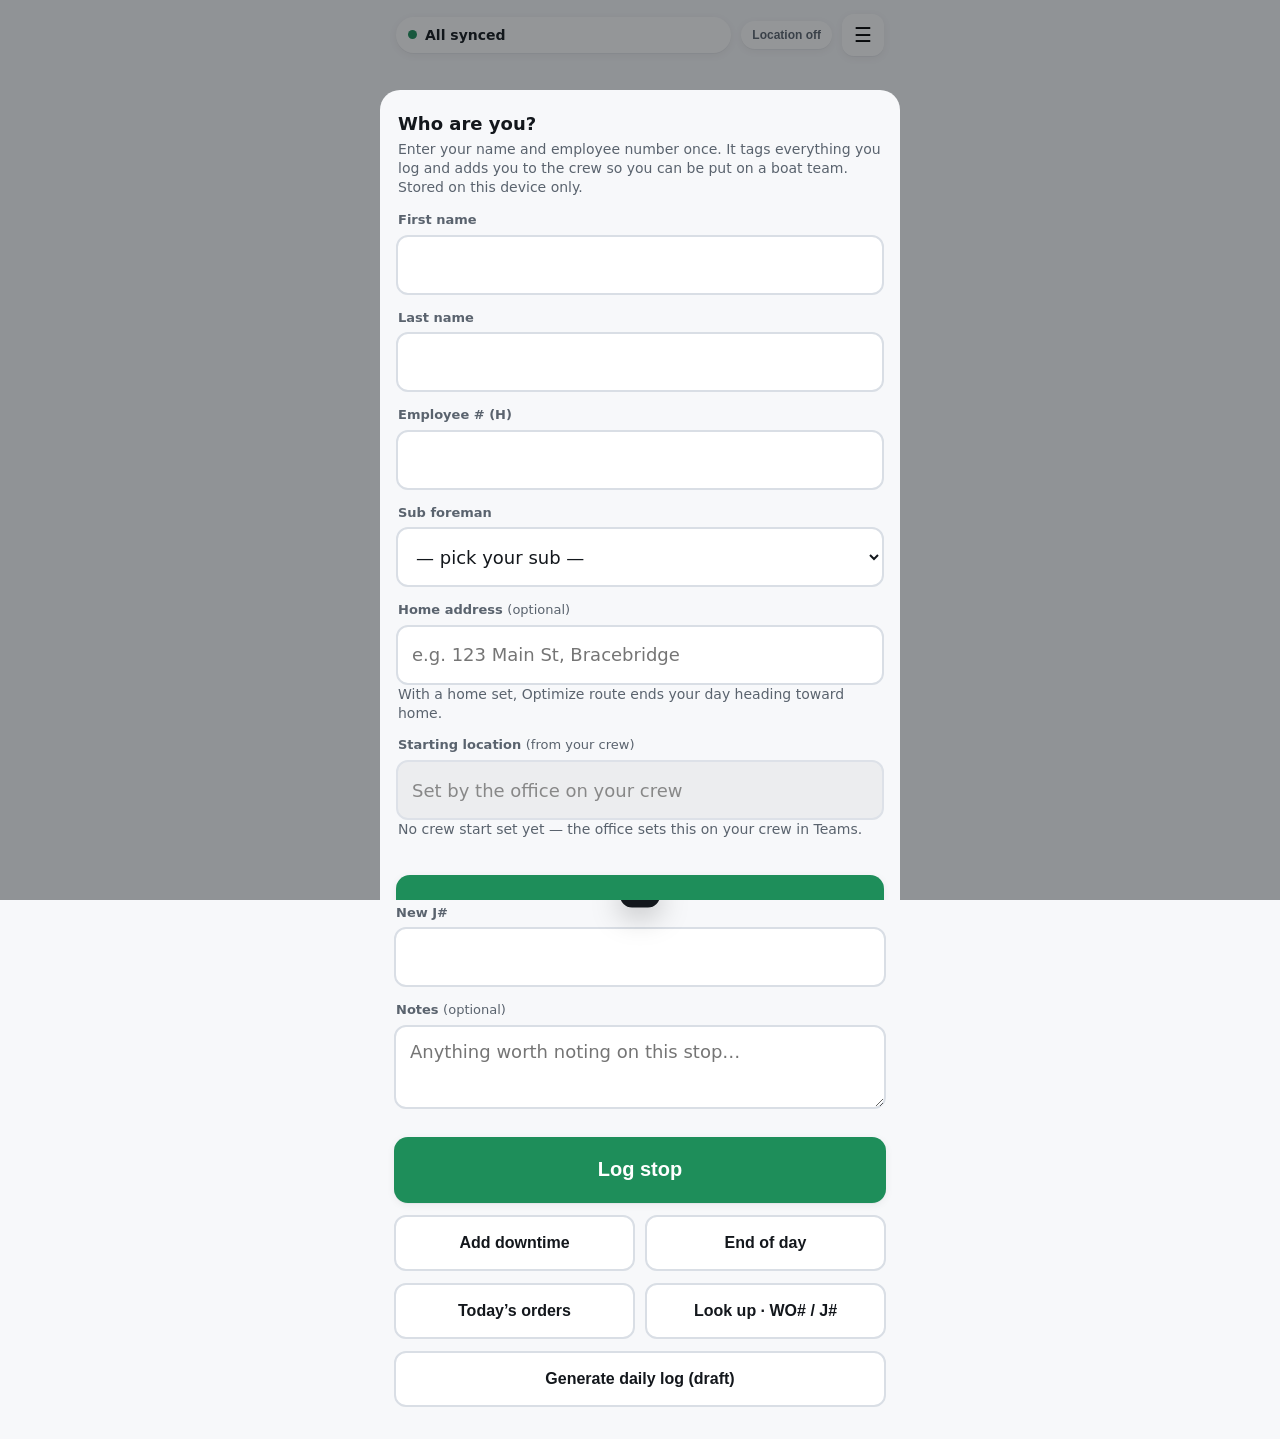
<file: index.html>
<!DOCTYPE html>
<html lang="en">
<head>
<meta charset="UTF-8">
<meta name="viewport" content="width=device-width, initial-scale=1, viewport-fit=cover">
<meta name="theme-color" content="#13171C">
<meta name="mobile-web-app-capable" content="yes">
<meta name="apple-mobile-web-app-capable" content="yes">
<meta name="apple-mobile-web-app-status-bar-style" content="black-translucent">
<meta name="apple-mobile-web-app-title" content="Meter Log">
<link rel="manifest" href="manifest.json">
<link rel="apple-touch-icon" href="icon-192.png">
<title>Meter Log</title>
<!-- Work-mode accent (boat=blue / land=green), set before first paint. Unset is
     land; the switch lives in Settings, not the bar — see js/work-mode.js. -->
<script>try{document.documentElement.dataset.mode=localStorage.getItem('captureWorkMode')==='boat'?'boat':'land'}catch(e){document.documentElement.dataset.mode='land'}</script>
<link rel="stylesheet" href="css/tokens.css">
<link rel="stylesheet" href="css/base.css">
<link rel="stylesheet" href="css/vendor/leaflet.css">
<link rel="stylesheet" href="css/capture.css">
<link rel="stylesheet" href="css/drive.css">
</head>
<body>

  <div class="bar">
    <div class="pill" id="status"><span class="dot"></span><span id="statusText">Synced</span></div>
    <button class="drive-chip off" id="driveChip" type="button" aria-live="polite">Location off</button>
    <div class="nav-wrap">
      <button class="nav-btn" id="navBtn" aria-label="Menu">☰</button>
      <div class="nav-menu hide" id="navMenu">
        <button id="navWorklist">📋 Worklist</button>
        <button id="navRecent">🗓 Recent days</button>
        <button id="navTuning">🎛 Route tuning</button>
        <button id="navSettings">⚙︎ Settings</button>
        <button id="navHelp">❓ Help</button>
        <!-- Carries its own action on purpose: capture.js must not bind a new id
             here (a phone can run this markup against an older cached script). -->
        <button type="button" onclick="location.href='my-audit.html'">📊 My audit</button>
      </div>
    </div>
  </div>

  <main id="captureMain">

  <!-- Plan-mode banner: which planned order is loaded + skip/exit -->
  <div class="plan-banner hide" id="planBanner">
    <span id="planBannerText"></span>
    <span class="plan-estimate hide" id="planEstimate"></span>
    <span class="plan-banner-actions">
      <button class="mini" id="planSkip" type="button">Skip</button>
      <button class="mini" id="planExit" type="button">Exit</button>
    </span>
  </div>

  <div class="notice" id="notice">
    <div class="notice-head">
      <span id="noticeMsg"></span>
      <button class="notice-dismiss" id="noticeDismiss" aria-label="Dismiss">✕</button>
    </div>
    <div class="notice-rows" id="noticeRows"></div>
  </div>

  <h1>Log a stop</h1>
  <div class="seg" role="group" aria-label="Status">
    <button id="btnInstall" class="on-install">INSTALLED</button>
    <button id="btnUti">UTI</button>
    <button id="btnOther" class="seg-wide">OTHER</button>
  </div>

  <label for="wo">Work order #</label>
  <div class="scanrow">
    <input id="wo" class="mono" inputmode="numeric">
    <button class="scanbtn" id="requestedMeter" type="button">Requested?</button>
  </div>

  <!-- Address block sits right under the WO# so the installer can kick off the
       GPS/address fetch first, then fill the rest while the fix settles. Shared
       across INSTALLED / UTI / OTHER. -->
  <label for="addr">Address / landmark <span style="font-weight:500">(tap Refresh to fill from GPS · editable)</span></label>
  <div class="addrrow">
    <input id="unit" class="mono" placeholder="Unit" aria-label="Unit">
    <input id="addr">
  </div>
  <div class="locrow">
    <div class="loc" id="locText">Location: not captured yet</div>
    <button class="locbtn" id="refreshLoc" type="button">↻ Refresh</button>
  </div>
  <button class="ghost" id="noGpsToggle" type="button" style="width:100%;margin-top:10px">No GPS here? Log without coordinates</button>

  <!-- INSTALLED fields -->
  <div id="installFields">
    <label for="installOldJ">Old J#</label>
    <input id="installOldJ" class="mono" autocapitalize="characters">

    <div id="readWrap">
      <label for="read" id="readLabel">Meter read</label>
      <input id="read" class="mono" inputmode="numeric">

      <button class="ghost" id="solarToggle" type="button" style="width:100%;margin-top:12px">Solar meter — add a second read</button>
      <div id="receivedWrap" class="hide">
        <label for="readRecv">Received read</label>
        <input id="readRecv" class="mono" inputmode="numeric">
      </div>
    </div>

    <button class="ghost" id="noReadToggle" type="button" style="width:100%;margin-top:12px">Meter unreadable? Save old J# instead</button>
    <div id="noReadFields" class="hide">
      <label for="nrReason">Why no read?</label>
      <select id="nrReason" class="mono">
        <option>Missing segments</option>
        <option>Display blank / dead</option>
        <option>Glass fogged / obstructed</option>
        <option>Other</option>
      </select>
      <label for="nrOther" id="nrOtherLabel" class="hide">What happened?</label>
      <textarea id="nrOther" class="hide"></textarea>
    </div>

    <label for="newJ">New J#</label>
    <input id="newJ" class="mono" autocapitalize="characters">
  </div>

  <!-- UTI fields -->
  <div id="utiFields" class="hide">
    <label for="utiReason">Reason</label>
    <!-- Options populated from the shared UTI_REASONS list in js/pages/capture.js -->
    <select id="utiReason" class="mono"></select>
    <label for="utiOther" id="utiOtherLabel" class="hide">What happened?</label>
    <textarea id="utiOther" class="hide"></textarea>
    <label for="oldJ">Old J#</label>
    <input id="oldJ" class="mono" autocapitalize="characters">
  </div>

  <!-- OTHER — one "we were here" log + the mark-spot button. The stored status is
       derived on save: an Old J# → VISITED (saw a meter), blank → UNACCOUNTED. -->
  <div id="otherFields" class="hide">
    <label for="otherOldJ">Old J# <span style="font-weight:500">(optional)</span></label>
    <input id="otherOldJ" class="mono" autocapitalize="characters">
    <p class="loc" style="margin-top:8px">Saw a meter or checked a spot — add the Old J# if you have one (logs a <b>Visit</b>). Leave it blank if you couldn’t find or confirm a meter (logs <b>Unaccounted</b>). Add a note below, then tap <b>Log stop</b>.</p>
    <button class="ghost" id="markDone" style="width:100%;margin-top:12px">Already installed here · mark spot</button>
  </div>

  <label for="stopNotes">Notes <span style="font-weight:500">(optional)</span></label>
  <textarea id="stopNotes" placeholder="Anything worth noting on this stop…"></textarea>

  <!-- Plan mode: the planned address and the GPS one disagree — user picks.
       Sits just above Log stop so it surfaces last, once the GPS address has
       resolved to compare against the plan. -->
  <div class="addr-conflict hide" id="addrConflict">
    <div class="ac-title">GPS found a different address — which one is right?</div>
    <button class="ac-opt" id="acPlanned" type="button"></button>
    <button class="ac-opt" id="acGps" type="button"></button>
  </div>

  <!-- Duplicate J#: this meter number is already on one of the installer's own
       stops from the last 7 days. The stop is NEVER discarded — this only offers
       the fix before it's sent, and "Log it anyway" is always one tap away. -->
  <div class="j-conflict hide" id="jConflict">
    <div class="ac-title" id="jcTitle"></div>
    <div class="jc-rows" id="jcRows"></div>
    <button class="ac-opt" id="jcFix" type="button">Go back and fix it</button>
    <button class="ac-opt" id="jcAnyway" type="button">Log it anyway — both stops are kept</button>
  </div>

  <button class="primary" id="logStop">Log stop</button>

  <div class="row2">
    <button class="ghost" id="openDowntime">Add downtime</button>
    <button class="ghost" id="endDay">End of day</button>
  </div>

  <div class="row2">
    <button class="ghost" id="openToday">Today’s orders</button>
    <button class="ghost" id="openLookup">Look up · WO# / J#</button>
  </div>

  <button class="ghost" id="genLog" style="width:100%;margin-top:12px">Generate daily log (draft)</button>

  </main>

  <!-- Worklist screen — a full page (replaces the old popup). Back button +
       browser/hardware back both return to the capture form. -->
  <section class="wlscreen hide" id="worklistScreen">
    <div class="wl-head">
      <button class="wl-back" id="wlBack" type="button" aria-label="Back to capture">‹ Back</button>
      <h2>Worklist</h2>
    </div>
    <p class="muted" style="margin:2px 2px 10px">Planned orders, saved on this device — works offline. Drag ⠿ to reorder. Upload/Download moves the list between your devices via the sheet.</p>
    <button class="ghost" id="wlPlanToggle" type="button" style="width:100%">Plan mode: off</button>
    <div style="display:flex;gap:10px;margin-top:12px">
      <button class="ghost" id="wlUpload" type="button" style="flex:1">⇪ Upload list</button>
      <button class="ghost" id="wlDownload" type="button" style="flex:1">⇩ Download list</button>
    </div>
    <!-- Which day this route is FOR. Defaults to the next workable day (it rolls
         off a day that is closed out, or one nobody logged that is already past
         the finish-by clock) and can be pointed at any weekday. Appointments are
         placed relative to it, so planning tonight for tomorrow puts tomorrow's
         appointment on Day 1 instead of Day 2. -->
    <div class="wl-plan-date">
      <label for="wlPlanDate">Planning for</label>
      <input id="wlPlanDate" type="date">
      <span class="muted" id="wlPlanDateHint"></span>
    </div>
    <div class="wl-target">
      <label for="wlTarget">Meters/day</label>
      <input id="wlTarget" type="number" min="1" step="1" inputmode="numeric">
      <span class="muted" id="wlAvgDay"></span>
    </div>
    <!-- The work-list lock. 🔓 while planning: the meters/day target sizes every
         day, so changing it and optimizing really does re-plan the week. 🔒 once
         the day looks right: Day 1 is frozen exactly as it stands and nothing —
         a logged stop, a Download, another Optimize — moves work in or out of it.
         Adding an order is the one exception, and it asks (#wlAddTo).
         NOT the same control as the 🔒 on each order card, which pins that ONE
         stop to a date and slot. This one is a full-width labelled bar and always
         spells out which state it is in; that label is what keeps them apart. -->
    <button class="ghost wl-daylock" id="wlDayLock" type="button" aria-pressed="false"></button>
    <div class="muted" id="wlDayLockHint"></div>
    <div class="wl-schedule-settings">
      <label>Pace (min/stop)<input id="wlPace" type="number" min="1" step="1" inputmode="numeric"></label>
    </div>
    <div class="muted" id="wlPaceHint"></div>
    <!-- The on-site half of every ETA. Pace is log-to-log (it already contains the
         drive); this is the hands-on part the scheduler adds on top of each leg's
         real road time, measured rather than guessed. -->
    <div class="muted" id="wlOnSiteHint"></div>
    <button class="ghost" id="wlOptimize" type="button" style="width:100%;margin-top:10px">🧭 Optimize route</button>
    <!-- Why the button is greyed: a tap measures real roads from a downloaded
         district, so with no district there is nothing to measure with and the
         run is refused rather than silently falling back to crow-flies. Painted
         by paintOptimizeGate(); the button stays pressable so the two-second
         hold (network road distances) still works. -->
    <div class="muted hide" id="wlOptimizeGate" style="margin-top:6px"></div>
    <div class="muted hide" id="wlRouteProgress" style="margin-top:6px"></div>
    <!-- Which saved route is live. A road-matrix optimize works out both a road
         and a straight-line order for the same stops and prices both on real
         road distances, so the shorter number really is the shorter drive. A
         route that hasn't been worked out (or no longer matches the orders on
         hand) shows disabled rather than hidden. -->
    <div class="wl-variant hide" id="wlVariant" role="group" aria-label="Which route to follow">
      <button class="wl-variant-btn" id="wlVariantRoad" type="button" aria-pressed="false" disabled></button>
      <button class="wl-variant-btn" id="wlVariantStraight" type="button" aria-pressed="false" disabled></button>
    </div>
    <!-- Both tiles above price DAY 1 only — the day the crew is driving. This
         line carries what they therefore leave out: the whole multi-day plan.
         Without it a distant order at the bottom of the list is invisible on
         this screen; with the tiles unscoped it was the opposite problem, and
         241 km sat above day headers reading 2.2 km. -->
    <div class="muted hide" id="wlVariantScope" style="margin-top:6px"></div>
    <button class="ghost wl-view-route" id="wlViewRoute" type="button">View route map</button>
    <button class="ghost wl-drive" id="wlDrive" type="button">🚗 Drive</button>
    <button class="primary" id="wlAddBtn" style="height:52px;font-size:16px;margin-top:12px">＋ Add order</button>
    <div class="hide" id="wlForm">
      <label for="wlWo">Work order #</label><input id="wlWo" class="mono" inputmode="numeric">
      <label for="wlNum">Address</label>
      <div class="addrrow">
        <input id="wlNum" class="mono" placeholder="No. / unit" aria-label="House number and optional unit" inputmode="text" autocapitalize="off" spellcheck="false">
        <input id="wlStreet" placeholder="Street / landmark" aria-label="Street">
      </div>
      <p class="muted">14-a = house 14, unit a. Directions use the house number only.</p>
      <div class="wl-chips hide" id="wlChips"></div>
      <div class="muted hide" id="wlAmbigHint" style="margin-top:6px">This address matches more than one place — tap the right one:</div>
      <div class="wl-chips hide" id="wlAmbig"></div>
      <label for="wlOldJ">Old J# <span style="font-weight:500">(optional)</span></label>
      <input id="wlOldJ" class="mono" autocapitalize="characters">
      <label class="wl-timed-toggle"><input id="wlTimed" type="checkbox"> 🔔 Timed appointment</label>
      <div class="wl-appointment hide" id="wlAppointmentFields">
        <label for="wlAppointmentDate">Appointment date</label>
        <input id="wlAppointmentDate" type="date">
        <label for="wlAppointmentTime">Appointment time</label>
        <input id="wlAppointmentTime" type="time">
        <p class="muted">Route planning aims to arrive no later than this time, up to 20 minutes early.</p>
      </div>
      <div style="display:flex;gap:10px;margin-top:14px">
        <button class="ghost" id="wlFormCancel" style="flex:1">Done</button>
        <button class="primary" id="wlFormSave" style="flex:2;margin-top:0;height:56px;font-size:16px">Save order</button>
      </div>
    </div>
    <!-- Shown after an order is added while today's route is already established:
         the installer decides whether it joins today's work and what that costs.
         Today's set is otherwise frozen, so without this the new order would sink
         to the bottom of the last day. -->
    <div class="wl-addto hide" id="wlAddTo">
      <div class="wl-addto-title" id="wlAddToTitle"></div>
      <button class="wl-addto-opt" id="wlAddToExtend" type="button"></button>
      <button class="wl-addto-opt" id="wlAddToLater" type="button"></button>
    </div>
    <!-- Shown only when something on the list still needs an address. -->
    <button class="ghost wl-fill-addr hide" id="wlFillAddr" type="button">📝 Fill in missing addresses</button>
    <!-- Shown only when the same WO# is on the list more than once. -->
    <button class="ghost wl-dedup hide" id="wlDedup" type="button">🔍 Check for duplicate orders</button>
    <!-- Drops every map pin so the next Optimize looks each address up again.
         Hidden here and shown by worklist.js paintClearPins, so a phone holding an
         older worklist.js never shows a button that does nothing. -->
    <button class="ghost wl-clear-pins hide" id="wlClearPins" type="button">📍 Clear map pins</button>
    <div class="wl-counts" id="wlCounts"></div>
    <div id="wlList" style="margin-top:8px"></div>
  </section>

  <!-- Phone route editor — a map-first sub-screen over the same local
       IndexedDB worklist. Reorders save immediately; there is no second copy. -->
  <section class="wl-route-screen hide" id="worklistRouteScreen">
    <div class="wl-route-head">
      <button class="wl-back" id="wlRouteBack" type="button" aria-label="Back to worklist">‹ Worklist</button>
      <div>
        <h2>Your route</h2>
        <p>Drag the stops below to change their order.</p>
      </div>
    </div>
    <div class="wl-route-weights" id="wlRouteWeights" aria-label="Route tuning weights"></div>
    <div class="wl-route-days" id="wlRouteDays" aria-label="Planned day"></div>
    <div class="wl-route-map-wrap">
      <div id="wlRouteMap" aria-label="Map of selected route"></div>
      <div class="wl-route-offline hide" id="wlRouteOffline"></div>
    </div>
    <div class="wl-route-notice hide" id="wlRouteNotice"></div>
    <button class="wl-route-fix hide" id="wlRouteFix" type="button">Fix pins or optimize</button>
    <div id="wlRouteList" class="wl-route-list"></div>
  </section>

  <!-- Address fill-in walkthrough — one order at a time, so filling in the
       addresses the work app doesn't give you never means scrolling the list.
       The No. box is focused on every order, so the phone keyboard covers the
       bottom half: the chips sit ABOVE the fields and Save lives in the sticky
       header, so neither needs a scroll while typing. -->
  <section class="wl-addr-screen hide" id="wlAddrScreen">
    <div class="wl-head">
      <button class="wl-back" id="wlAddrBack" type="button" aria-label="Back to worklist">‹ Worklist</button>
      <h2>Fill in addresses</h2>
      <button class="primary" id="wlAddrSave" type="button">Save &amp; next</button>
    </div>
    <div class="wl-addr-progress"><span id="wlAddrBar"></span></div>
    <div class="wl-addr-count muted" id="wlAddrCount" aria-live="polite"></div>
    <button class="wl-addr-wo mono" id="wlAddrWo" type="button" aria-label="Copy work order number"></button>
    <div class="muted wl-addr-oldj" id="wlAddrOldJ"></div>
    <p class="muted" id="wlAddrReason"></p>
    <div class="wl-chips hide" id="wlAddrChips"></div>
    <div class="muted hide" id="wlAddrTownHint" style="margin-top:6px">This address matches more than one place — tap the right one:</div>
    <div class="wl-chips hide" id="wlAddrTowns"></div>
    <label for="wlAddrNum">Address</label>
    <div class="addrrow">
      <input id="wlAddrNum" class="mono" placeholder="No. / unit" aria-label="House number and optional unit" inputmode="text" autocapitalize="off" spellcheck="false">
      <input id="wlAddrStreet" placeholder="Street / landmark" aria-label="Street">
    </div>
    <p class="muted">14-a = house 14, unit a. Directions use the house number only.</p>
    <div class="wl-addr-nav">
      <button class="ghost" id="wlAddrPrev" type="button">‹ Back</button>
      <button class="ghost" id="wlAddrSkip" type="button">Skip ›</button>
    </div>
    <!-- Second Save, for when the keyboard is down. Hidden until the module binds it. -->
    <button class="primary hide" id="wlAddrSaveBottom" type="button">Save &amp; next</button>
  </section>

  <!-- Drive mode — one big card for the current order, a Navigate hand-off, and
       Advance/Back that move only the display (never an order's status). The GPS
       app-wide GPS recorder (js/drive-recorder.js) — records on any screen once
       armed, and keeps the whole day's track on the phone until end of day.
       Recording is opt-in per day per phone: the Start button below arms THIS
       phone as the day's recorder so two phones can't double-record. No
       speed/route numbers are shown here. -->
  <section class="drive-screen hide" id="driveScreen">
    <div class="drive-head">
      <button class="wl-back" id="driveBack" type="button" aria-label="Back to worklist">‹ Worklist</button>
      <span class="drive-indicator off" id="driveIndicator" aria-live="polite">Location off</span>
    </div>
    <!-- Locked current destination: whatever you last pressed Navigate on. Hidden
         until the first Navigate; persisted so it survives reloads and trips back
         to the worklist. Tap it to re-open Maps to that destination. -->
    <button class="drive-dest hide" id="driveDest" type="button" aria-live="polite">
      <span class="drive-dest-label">Driving to</span>
      <span class="drive-dest-wo mono" id="driveDestWo"></span>
      <span class="drive-dest-addr" id="driveDestAddr"></span>
      <!-- Arrival time for this destination, off the LIVE order (js/drive.js
           renderDest matches it back out of `pending`), so it re-times with every
           refresh instead of freezing at the Navigate press. -->
      <span id="driveDestEta"></span>
    </button>
    <!-- On-pace: how many of today's remaining route stops land by regular working
         hours (3:45, 4:45 OT past 4), from real working data (today's cadence + the
         route priced at the truck's actual speed), plus the clock the route itself
         finishes at. ONE card — there used to be a second one for the installer's
         target finish (ROUTE_DAY_END, 4:00), fifteen minutes from this one and
         saying the same thing twice. The model still returns that pace for the plan
         banner and the tuning what-if. Hidden until there's a route to project. -->
    <div class="drive-pace hide" id="drivePace" aria-live="polite">
      <div class="dp-card hide" id="dpWork">
        <div class="dp-top">
          <span class="dp-lab" id="dpWorkLab"></span>
          <span class="dp-state" id="dpWorkState"></span>
        </div>
        <div class="dp-read">
          <span class="dp-val" id="dpWorkVal">~0</span>
          <span class="dp-unit" id="dpWorkUnit"></span>
        </div>
        <div class="dp-track" aria-hidden="true">
          <span class="dp-seg dp-done" id="dpWorkDone"></span>
          <span class="dp-seg dp-more" id="dpWorkMore"></span>
          <span class="dp-seg dp-short" id="dpWorkShort"></span>
        </div>
        <span class="dp-cap" id="dpWorkCap"></span>
        <span class="dp-eta hide" id="dpWorkEta"></span>
      </div>
    </div>
    <div class="drive-card-wrap">
      <div class="drive-card" id="driveCard"></div>
      <p class="muted drive-empty hide" id="driveEmpty">No pending orders. Add or download orders from the worklist.</p>
    </div>
    <div class="drive-pos muted" id="drivePos" aria-live="polite"></div>
    <!-- Optional driving stats (off by default; toggled on the #tuning screen and
         stored per-phone). Numbers are foreground-tracked only — see the note. -->
    <div class="drive-metrics hide" id="driveMetrics" aria-live="polite">
      <div class="dm-now">
        <span class="dm-now-val" id="dmNow">—</span>
        <span class="dm-now-lab">km/h now</span>
      </div>
      <div class="drive-metrics-grid">
        <div class="dm-cell"><span class="dm-val" id="dmDistance">—</span><span class="dm-lab">km</span></div>
        <div class="dm-cell"><span class="dm-val" id="dmAvg">—</span><span class="dm-lab">avg km/h</span></div>
        <div class="dm-cell"><span class="dm-val" id="dmIdle">—</span><span class="dm-lab">idle</span></div>
        <div class="dm-cell"><span class="dm-val" id="dmMax">—</span><span class="dm-lab">max km/h</span></div>
      </div>
      <p class="muted dm-note">Avg is moving speed (idle excluded) · Maps gaps not counted</p>
    </div>
    <div class="drive-actions">
      <button class="ghost drive-step" id="drivePrev" type="button">‹ Back</button>
      <button class="primary drive-nav" id="driveNav" type="button">Navigate</button>
      <button class="ghost drive-step" id="driveNext" type="button">Next ›</button>
    </div>
    <div class="drive-toggles">
      <button class="drive-track-btn" id="driveTrackBtn" type="button">▶ Start drive tracking</button>
      <label class="drive-toggle"><input id="driveWakeToggle" type="checkbox"> Keep screen awake <span class="muted">(uses more battery)</span></label>
      <p class="muted drive-track-hint">Tracking runs on this phone until you finish the day. It uploads only when you close out. Use one phone per drive.</p>
    </div>
  </section>

  <!-- Route tuning (installer-only dials; opened from the capture ☰ nav) -->
  <section class="wlscreen hide" id="tuningScreen">
    <div class="wl-head">
      <button class="wl-back" id="tuneBack" type="button" aria-label="Back to capture">‹ Back</button>
      <h2>Route tuning</h2>
    </div>
    <p class="muted" style="margin:2px 2px 14px">These tune your own route. Upload your list to send them to the office.</p>

    <div class="tune-row">
      <label for="tuneCommutePull">Commute pull <span id="tuneCommutePullVal" class="tune-val">70%</span></label>
      <input id="tuneCommutePull" type="range" min="0" max="100" step="5" value="70">
      <p class="muted tune-hint">Low = most meters · High = shortest drive home</p>
    </div>

    <!-- The on-site half of an ETA. Normally measured from your own history and
         left alone; the field is here for the case where the measurement is wrong
         for the work you're actually doing. Blank = use the measurement. -->
    <div class="tune-row">
      <label for="tuneOnSite">Time on site (min/stop)</label>
      <input id="tuneOnSite" type="number" min="1" step="1" inputmode="numeric" placeholder="measured">
      <p class="muted tune-hint" id="tuneOnSiteHint">Hands-on time at a stop, not counting the drive to it.</p>
    </div>

    <div class="tune-readout" id="tuneReadout"></div>
    <p class="muted tune-hint">ETAs start from your own usual first-stop time, taken from your last 30 land working days, or 09:30 until there are 10 such days.</p>

    <button class="primary" id="tuneSave" type="button" style="width:100%;margin-top:14px">Save</button>

    <!-- Device-local preference — saves immediately on toggle and is NOT part of
         the Upload above (see js/worklist-tuning.js). -->
    <div class="tune-local">
      <label class="drive-toggle"><input id="tuneShowDriveMetrics" type="checkbox"> Show driving stats in Drive mode</label>
      <p class="muted tune-hint">Distance, speed &amp; idle time on the Drive screen while tracking — and the Drive screen refreshes your route, times and today's stops from the sheet every 3 minutes while you drive, and times your arrival from where you actually are. Stays on this phone — not uploaded to the office.</p>

      <label class="drive-toggle"><input id="tuneNavByAddress" type="checkbox"> Navigate by address instead of map pin</label>
      <p class="muted tune-hint">Both go the same place most days. The <strong>map pin</strong> is the exact spot your route was planned around, so Maps and the route view agree. The <strong>address</strong> lets Maps look the place up itself, which can land better on a new build or a landmark whose pin never matched well. If Navigate has been putting you in the wrong spot, flip this and try the other one. Either way an order flagged 📍 fix address or ⚠ pick a town still uses its address, and Navigate falls back to whichever one the order actually has. Stays on this phone.</p>
    </div>
  </section>

  <div class="toast" id="toast"></div>

  <!-- Settings sheet -->
  <div class="sheet hide" id="settingsSheet">
    <div class="card">
      <h2>Who are you?</h2>
      <p>Enter your name and employee number once. It tags everything you log and adds you to the crew so you can be put on a boat team. Stored on this device only.</p>
      <label for="cfgFirst">First name</label>
      <input id="cfgFirst" autocapitalize="words">
      <label for="cfgLast">Last name</label>
      <input id="cfgLast" autocapitalize="words">
      <label for="cfgH">Employee # (H)</label>
      <input id="cfgH" class="mono" autocapitalize="characters">
      <label for="cfgSub">Sub foreman</label>
      <select id="cfgSub"><option value="">— pick your sub —</option></select>
      <p class="muted" id="cfgSubHint"></p>
      <label for="cfgHome">Home address <span style="font-weight:500">(optional)</span></label>
      <input id="cfgHome" placeholder="e.g. 123 Main St, Bracebridge" autocapitalize="words">
      <p class="muted" id="cfgHomeHint">With a home set, Optimize route ends your day heading toward home.</p>
      <label for="cfgStart">Starting location <span style="font-weight:500">(from your crew)</span></label>
      <input id="cfgStart" class="readonly-field" readonly placeholder="Set by the office on your crew">
      <p class="muted" id="cfgStartHint">Where your route starts each morning — set by the office for your crew.</p>
      <button class="primary" id="saveSettings">Save</button>

      <h2>Work mode</h2>
      <p class="muted">Which kind of route you're running. It sets your end-of-day time
        labels and which daily log your day prints. Saves as soon as you tap — no Save
        needed — and sticks until you change it, so set it in the morning: stops already
        logged today keep the mode they were logged under. Blue is boat, green is land.</p>
      <div class="mode-seg" role="group" aria-label="Work mode">
        <button id="modeBoat" type="button" aria-pressed="false">Boat</button>
        <button id="modeLand" type="button" aria-pressed="true">Land</button>
      </div>

      <h2>Offline road map</h2>
      <p class="muted">Download the roads for your district once, on wifi, and Optimize route
        measures real driving distance on this phone — no signal needed. Without one it falls
        back to straight-line estimates.</p>
      <p class="muted" id="packCurrent">No map downloaded.</p>
      <label for="packPick">District</label>
      <select id="packPick"><option value="">— checking… —</option></select>
      <div class="pack-actions">
        <button class="ghost" id="packGet" type="button">⇩ Download map</button>
        <button class="ghost danger" id="packDrop" type="button">Delete</button>
      </div>
      <p class="muted" id="packHint"></p>

      <h2>App version</h2>
      <p class="muted" id="appVersionHint">Checking…</p>
      <button class="ghost" id="refreshApp" type="button">⟳ Force update from GitHub</button>
      <p class="muted">Re-downloads the app itself when the office ships a change. Needs signal. Your name, settings and anything waiting to send are left alone. Your offline road map is kept.</p>
    </div>
  </div>

  <!-- Downtime sheet -->
  <div class="sheet hide" id="downtimeSheet">
    <div class="card">
      <h2>Add downtime</h2>
      <p>Pick a reason, log the minutes. Pair it to a work order if it relates to one.</p>
      <label for="dtCat">Reason</label>
      <select id="dtCat" class="mono">
        <option value="NEXT_GEN">Next Gen</option>
        <option value="CELL_SIGNAL">Cell Signal</option>
        <option value="BAD_WEATHER">Bad Weather</option>
        <option value="WAREHOUSE">Warehouse</option>
        <option value="TOOLS_MATERIAL">Tools / Material</option>
        <option value="TRUCK_ISSUES">Truck Issues</option>
        <option value="ASSIST">Assist</option>
        <option value="URGENT_EER">Urgent / EER</option>
        <option value="LUNCH">Lunch</option>
        <option value="BREAK">Break</option>
        <option value="MISC_TRAVEL">Misc Travel</option>
        <option value="TRAVEL_TIME">Travel Time</option>
        <option value="OTHER">Other</option>
      </select>
      <label for="dtNote" id="dtNoteLabel" class="hide">What happened?</label>
      <textarea id="dtNote" class="hide"></textarea>
      <label for="dtMin">Minutes</label>
      <input id="dtMin" class="mono" inputmode="numeric">
      <label for="dtWo">Work order # <span style="font-weight:500">(optional)</span></label>
      <input id="dtWo" class="mono" inputmode="numeric">
      <button class="primary" id="saveDowntime">Log downtime</button>
    </div>
  </div>

  <!-- Look up sheet -->
  <!-- Asked on every Optimize, because the answer changes the whole shape of the
       route. At the muster point the day runs furthest-meter-first back toward home;
       anywhere else (a mid-day re-optimize) that would send the crew across the map,
       so the route anchors on the phone's own fix and takes the nearest meter next.
       Replaces the old persistent "Start from here" pill — a mode you had to remember
       to arm was the wrong shape for a per-run decision. It is a sheet, not an inline
       list: Optimize blocks on the answer, so it should sit over the page the way the
       confirm() it replaced did. -->
  <div class="sheet hide" id="wlStartAsk">
    <div class="card">
      <h2>Where are you starting from?</h2>
      <p id="wlStartAskTitle"></p>
      <button class="wl-ask-opt" id="wlStartMuster" type="button">Yes — the morning meeting location<span class="wl-ask-sub">Plans today from the meeting spot: the stops that finish soonest, nearest first</span></button>
      <button class="wl-ask-opt" id="wlStartHereNow" type="button">No — start from where I am now<span class="wl-ask-sub">Takes the nearest meter next and works toward home · uses one GPS fix</span></button>
      <button class="ghost" id="wlStartCancel" type="button" style="width:100%;margin-top:12px">Cancel</button>
    </div>
  </div>

  <!-- Bulk-paste sheet: hold ＋ Add order two seconds. A worklist is built from
       WO#s first (one per line, straight off the office's list) and the addresses
       are filled in afterwards through 📝 Fill in missing addresses. The textarea
       is cleared only after a successful add — a stray backdrop tap must not eat
       a forty-line paste. -->
  <div class="sheet hide" id="wlBulkAdd">
    <div class="card">
      <h2>Add many orders</h2>
      <p>Paste work order numbers — one per line. Numbers already on the list are skipped. Add the addresses later with 📝 Fill in missing addresses.</p>
      <label for="wlBulkText">Work order #s</label>
      <textarea id="wlBulkText" class="mono" rows="8" autocapitalize="characters" placeholder="One number per line"></textarea>
      <div style="display:flex;gap:10px;margin-top:14px">
        <button class="ghost" id="wlBulkCancel" type="button" style="flex:1">Cancel</button>
        <button class="primary" id="wlBulkSave" type="button" style="flex:2;margin-top:0">Add orders</button>
      </div>
    </div>
  </div>

  <div class="sheet hide" id="lookupSheet">
    <div class="card">
      <h2>Look up a stop</h2>
      <p>Enter a work order # or J# to pull everything logged for it. Tap Edit on a result to fix it.</p>
      <label for="lookupQ">Work order # or J#</label>
      <input id="lookupQ" class="mono" autocapitalize="characters">
      <button class="primary" id="doLookup" style="margin-top:14px">Search</button>
      <div id="lookupResults" style="margin-top:6px"></div>
    </div>
  </div>

  <!-- End of day sheet -->
  <div class="sheet hide" id="eodSheet">
    <div class="card">
      <h2>End of day</h2>
      <p>Review today’s stops, fix anything that’s off, add a note, then finalize.</p>
      <div class="eod-tally" id="eodTally">Loading…</div>
      <div id="eodList"></div>
      <div class="row2" style="margin-top:4px">
        <div>
          <label for="eodDeparture" id="lblDeparture">Departure time <span style="font-weight:500">(left dock)</span></label>
          <input id="eodDeparture" type="time">
        </div>
        <div>
          <label for="eodReturned" id="lblReturned">Returned to land</label>
          <input id="eodReturned" type="time">
        </div>
      </div>
      <div id="eodIdle"></div>
      <label for="eodNotes">Notes <span style="font-weight:500">(optional)</span></label>
      <textarea id="eodNotes" placeholder="Anything else to add to today’s log…"></textarea>
      <label id="eodIncludeDelaysWrap" style="display:flex;align-items:center;gap:8px;font-weight:500;margin-top:8px">
        <input type="checkbox" id="eodIncludeDelays" checked style="width:auto;margin:0">
        Include delays &amp; travel time on PDF
      </label>
      <button class="primary" id="finishDay" style="margin-top:16px">Finish day</button>
      <!-- The tally is copied automatically whenever a log is generated; this is the
           on-demand path (and the reliable one — an implicit copy can be refused). -->
      <button class="ghost" id="copyTally" style="width:100%;margin-top:8px">📋 Copy tally</button>
    </div>
  </div>

  <!-- Today sheet -->
  <div class="sheet hide" id="todaySheet">
    <div class="card">
      <h2>Today’s orders</h2>
      <p>A quick look at what’s logged today. Tap a row to view or fix it.</p>
      <div class="eod-tally" id="todayTally">Loading…</div>
      <div id="todayTable"></div>
      <div id="todayEdit"></div>
    </div>
  </div>


  <!-- Stuck uploads sheet: the review/clear screen for parked (poison) queue items -->
  <div class="sheet hide" id="stuckSheet">
    <div class="card">
      <h2>Stuck uploads</h2>
      <p>These writes were set aside so the rest of your queue could keep syncing — the server kept rejecting them. Retry once things are working again, or discard one you no longer need.</p>
      <div id="stuckList"></div>
      <button class="primary" id="stuckRetryAll" style="width:100%;margin-top:12px">Retry all</button>
      <button class="ghost" id="stuckClose" style="width:100%;margin-top:8px">Close</button>
    </div>
  </div>

  <!-- Activity sheet: tap the status pill — what's waiting to send, what's running,
       and what recently happened (js/activity-log.js renders #activityBody) -->
  <div class="sheet hide" id="activitySheet">
    <div class="card">
      <h2>Sync activity</h2>
      <p>Everything this phone sends to the sheet, plus the jobs the status pill shows. Tap a row to see exactly what was sent.</p>
      <div id="activityBody"></div>
      <button class="ghost" id="activityClose" style="width:100%;margin-top:12px">Close</button>
    </div>
  </div>

  <!-- Recent days sheet -->
  <div class="sheet hide" id="recentSheet">
    <div class="card">
      <h2>Recent days</h2>
      <p>Your last week of orders, saved on this device for offline viewing. Tap a day to review or fix a stop.</p>
      <div id="recentList"></div>
      <div id="recentDay"></div>
    </div>
  </div>

<!-- jsPDF is injected on demand by js/dailylog.js (ensureJsPDF) — only needed
     at PDF time, so it no longer blocks the page load. -->
<script defer src="js/vendor/leaflet.js"></script>
<script type="module" src="js/pages/capture.js"></script>
</body>
</html>
</file>
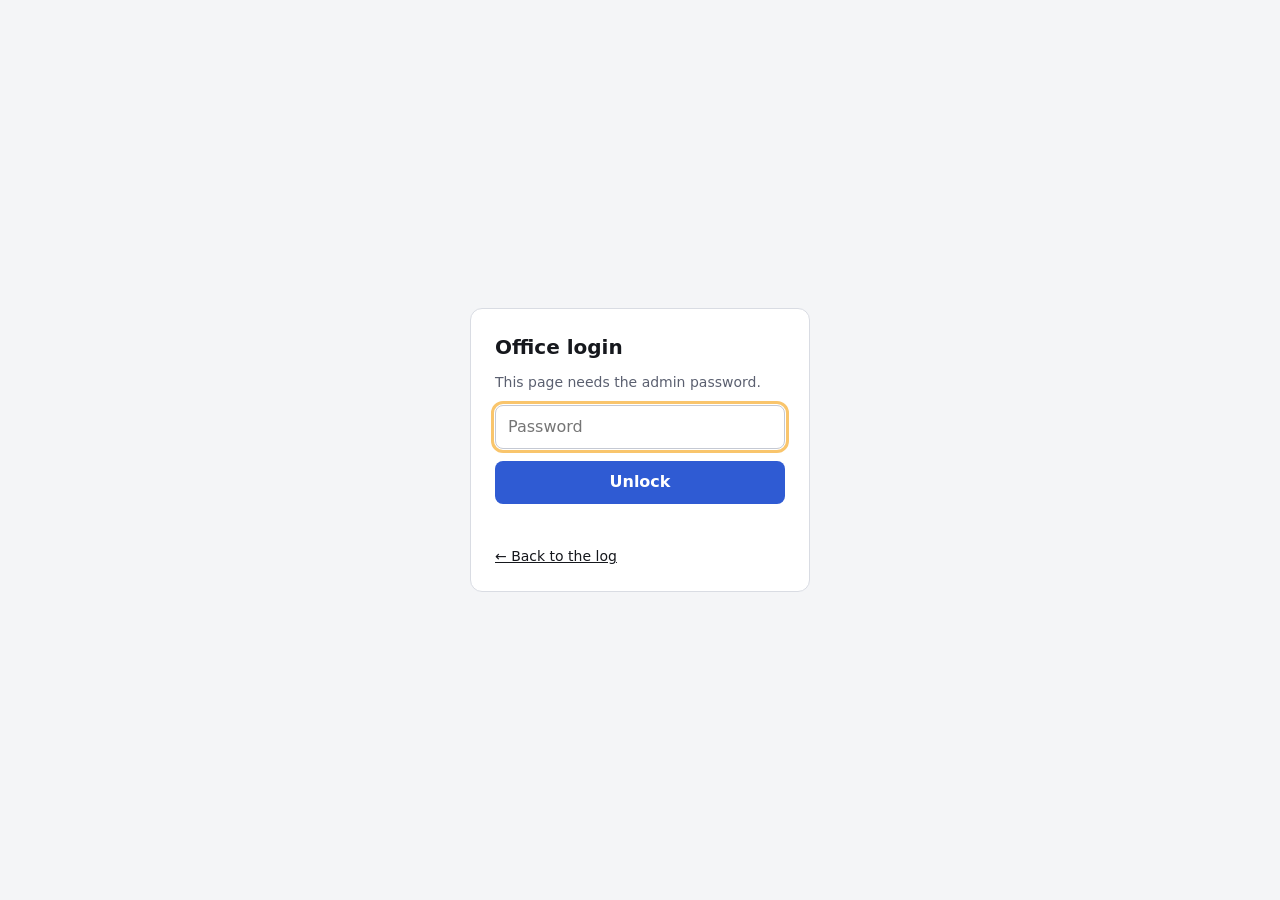
<file: audits.html>
<!DOCTYPE html>
<html lang="en">
<head>
<meta charset="UTF-8">
<meta name="viewport" content="width=device-width, initial-scale=1, viewport-fit=cover">
<meta name="theme-color" content="#13171C">
<title>Meter Log — Audits</title>
<link rel="stylesheet" href="css/vendor/leaflet.css">
<link rel="stylesheet" href="css/audits.css">
</head>
<body>

  <div class="bar">
    <div class="title">Audits</div>
    <div class="pill" id="status"><span class="dot"></span><span id="statusText">Loading…</span></div>
    <select class="navsel" id="navSel" aria-label="Go to view">
      <option value="log">Log</option>
      <option value="map">Map</option>
      <option value="analytics">Analytics</option>
      <option value="teams">Crew &amp; Teams</option>
      <option value="edit">Edit &amp; Daily Log</option>
      <option value="reports">Reports</option>
      <option value="planner">Route Planner</option>
      <option value="audits" selected>Audits</option>
      <option value="help">Help</option>
    </select>
  </div>

  <!-- Period controls: who, which work, which dates. Hidden while a day is open. -->
  <div class="card au-controls" id="auPeriodControls">
    <div class="au-row">
      <label class="au-field au-grow">Installer
        <select id="auWho"><option value="">— pick an installer —</option></select>
      </label>
      <div class="au-field">Work
        <div class="au-seg" id="auMode" role="group" aria-label="Work mode">
          <button type="button" data-mode="land">Land</button>
          <button type="button" data-mode="boat">Boat</button>
          <button type="button" data-mode="all">All</button>
        </div>
      </div>
    </div>
    <div class="au-row">
      <label class="au-field">From <input type="date" id="auFrom"></label>
      <label class="au-field">To <input type="date" id="auTo"></label>
      <button type="button" class="btn" id="auAll">All to date</button>
      <label class="au-field">Open a day <input type="date" id="auDay"></label>
      <button type="button" class="btn au-push" id="auPrint">Download PDF</button>
      <button type="button" class="btn hide" id="auSend">Send PDF</button>
    </div>
  </div>

  <!-- Day controls: shown while a day is open. -->
  <div class="card au-controls hide" id="auDayControls">
    <div class="au-row">
      <button type="button" class="btn" id="auBack">← Back to the period</button>
      <button type="button" class="btn" id="auPrev" aria-label="Previous worked day">‹</button>
      <div class="au-daytitle" id="auDayTitle"></div>
      <button type="button" class="btn" id="auNext" aria-label="Next worked day">›</button>
      <button type="button" class="btn au-push" id="auPrintDay">Download PDF</button>
      <button type="button" class="btn hide" id="auSendDay">Send PDF</button>
    </div>
  </div>

  <!-- Printed at the top of the page only. -->
  <div class="au-printhead" id="auPrintHead"></div>

  <div id="auNote"></div>
  <div id="auPeriod"></div>

  <div id="auDayView" class="hide">
    <div id="auDayTop"></div>
    <section class="card au-card" id="auRouteCard">
      <h2>Route worked</h2>
      <div id="auDrive"></div>
      <div class="au-map" id="auMap"></div>
      <div id="auMapNote"></div>
    </section>
    <div id="auDayBottom"></div>
  </div>

  <div class="toast" id="toast"></div>

<script defer src="js/vendor/leaflet.js"></script>
<script type="module" src="js/pages/audits.js"></script>
</body>
</html>
</file>
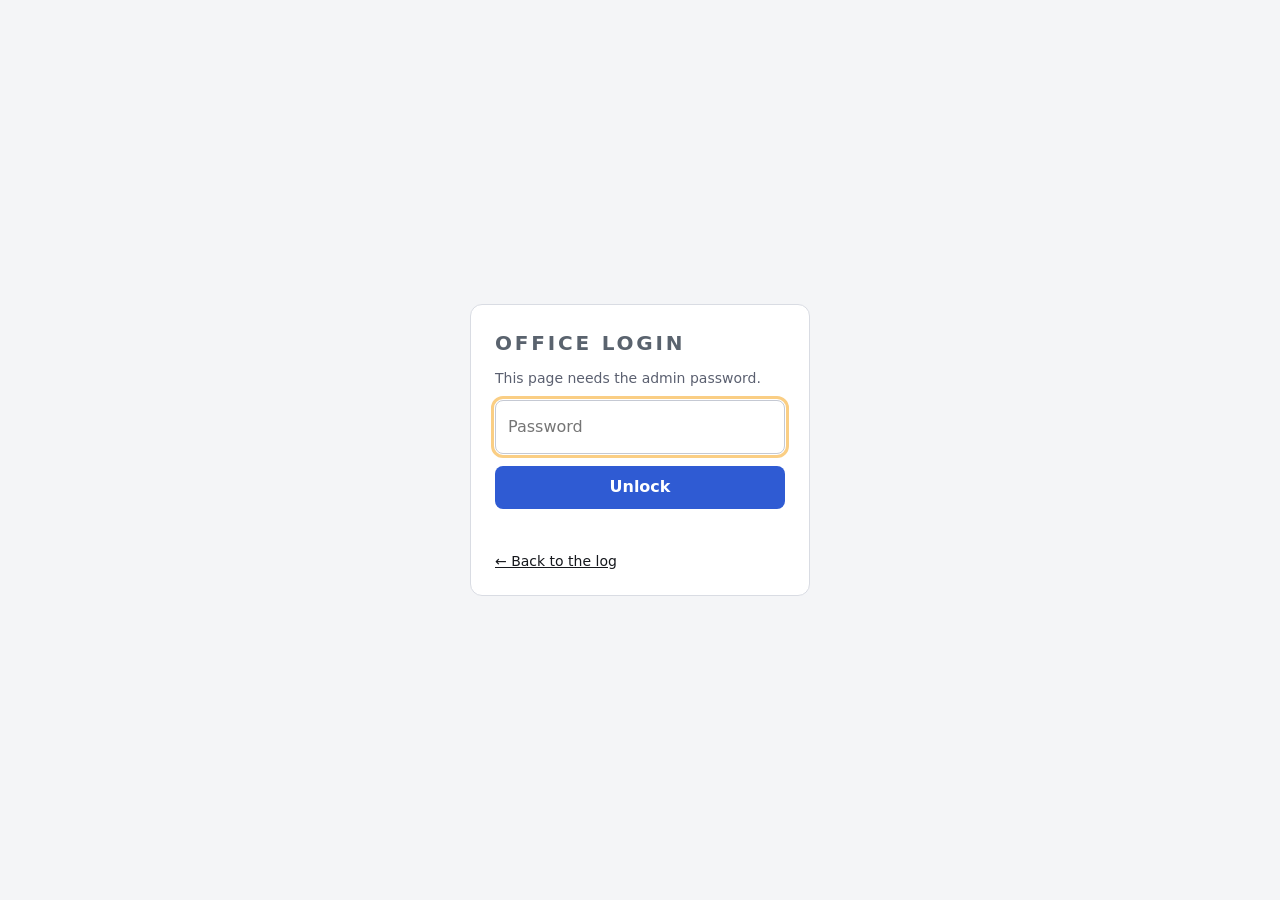
<file: edit.html>
<!DOCTYPE html>
<html lang="en">
<head>
<meta charset="UTF-8">
<meta name="viewport" content="width=device-width, initial-scale=1, viewport-fit=cover">
<meta name="theme-color" content="#13171C">
<title>Meter Log — Edit & Daily Log</title>
<link rel="stylesheet" href="css/edit.css">
</head>
<body>

  <div class="bar">
    <div class="title">Edit &amp; Daily Log</div>
    <div class="pill" id="status"><span class="dot"></span><span id="statusText">Loading…</span></div>
    <select class="navsel" id="navSel" aria-label="Go to view">
      <option value="log">Log</option>
      <option value="map">Map</option>
      <option value="analytics">Analytics</option>
      <option value="teams">Crew &amp; Teams</option>
      <option value="edit" selected>Edit &amp; Daily Log</option>
      <option value="reports">Reports</option>
      <option value="planner">Route Planner</option>
      <option value="audits">Audits</option>
      <option value="help">Help</option>
    </select>
  </div>

  <h1>Pick an installer &amp; day</h1>
  <p class="sub">Look up the workorders an installer logged on a day, correct any values, set their Departure / Returned times, then generate the daily-log PDF.</p>
  <div class="card">
    <div class="grid2">
      <div><label for="who">Installer</label><select id="who"><option value="">— choose —</option></select></div>
      <div><label for="day">Date</label><input id="day" type="date"></div>
    </div>
    <div class="actions"><button class="btn primary full" id="loadBtn">Load workorders</button></div>
  </div>

  <!-- Day bookends + generate (revealed after a load) -->
  <div id="daySection" class="hide">
    <h1>Day times &amp; daily log</h1>
    <div class="card">
      <div style="display:flex;align-items:center;gap:10px;flex-wrap:wrap;margin-bottom:4px">
        <div id="closedBadge"></div>
        <button class="btn" id="closeDay">Close day</button>
      </div>
      <div class="grid2">
        <div><label for="departure">Departure time <span style="font-weight:500">(left dock)</span></label><input id="departure" type="time"></div>
        <div><label for="returned">Returned to land</label><input id="returned" type="time"></div>
      </div>
      <label style="display:flex;align-items:center;gap:8px;font-weight:500;margin-top:8px">
        <input type="checkbox" id="includeDelays" checked style="width:auto;margin:0">
        Include delays &amp; travel time on PDF
      </label>
      <div class="actions">
        <button class="btn" id="saveTimes">Save times</button>
        <button class="btn primary" id="genLog">Generate daily log</button>
      </div>
    </div>

    <h1 id="stopsHead">Workorders</h1>
    <div id="stopList"></div>

    <!-- Stops removed from the log (moved to the StopsArchive tab) — hidden
         until the loaded day has any. Restore moves a row back into Stops. -->
    <div id="removedSection" class="hide">
      <h1>Removed stops</h1>
      <p class="sub">These were removed from the log (archived, not deleted). Restore puts one back.</p>
      <div id="removedList"></div>
    </div>
  </div>

  <div class="toast" id="toast"></div>

<!-- jsPDF is injected on demand by js/dailylog.js (ensureJsPDF) — only needed
     at PDF time, so it no longer blocks the page load. -->
<script type="module" src="js/pages/edit.js"></script>
</body>
</html>
</file>
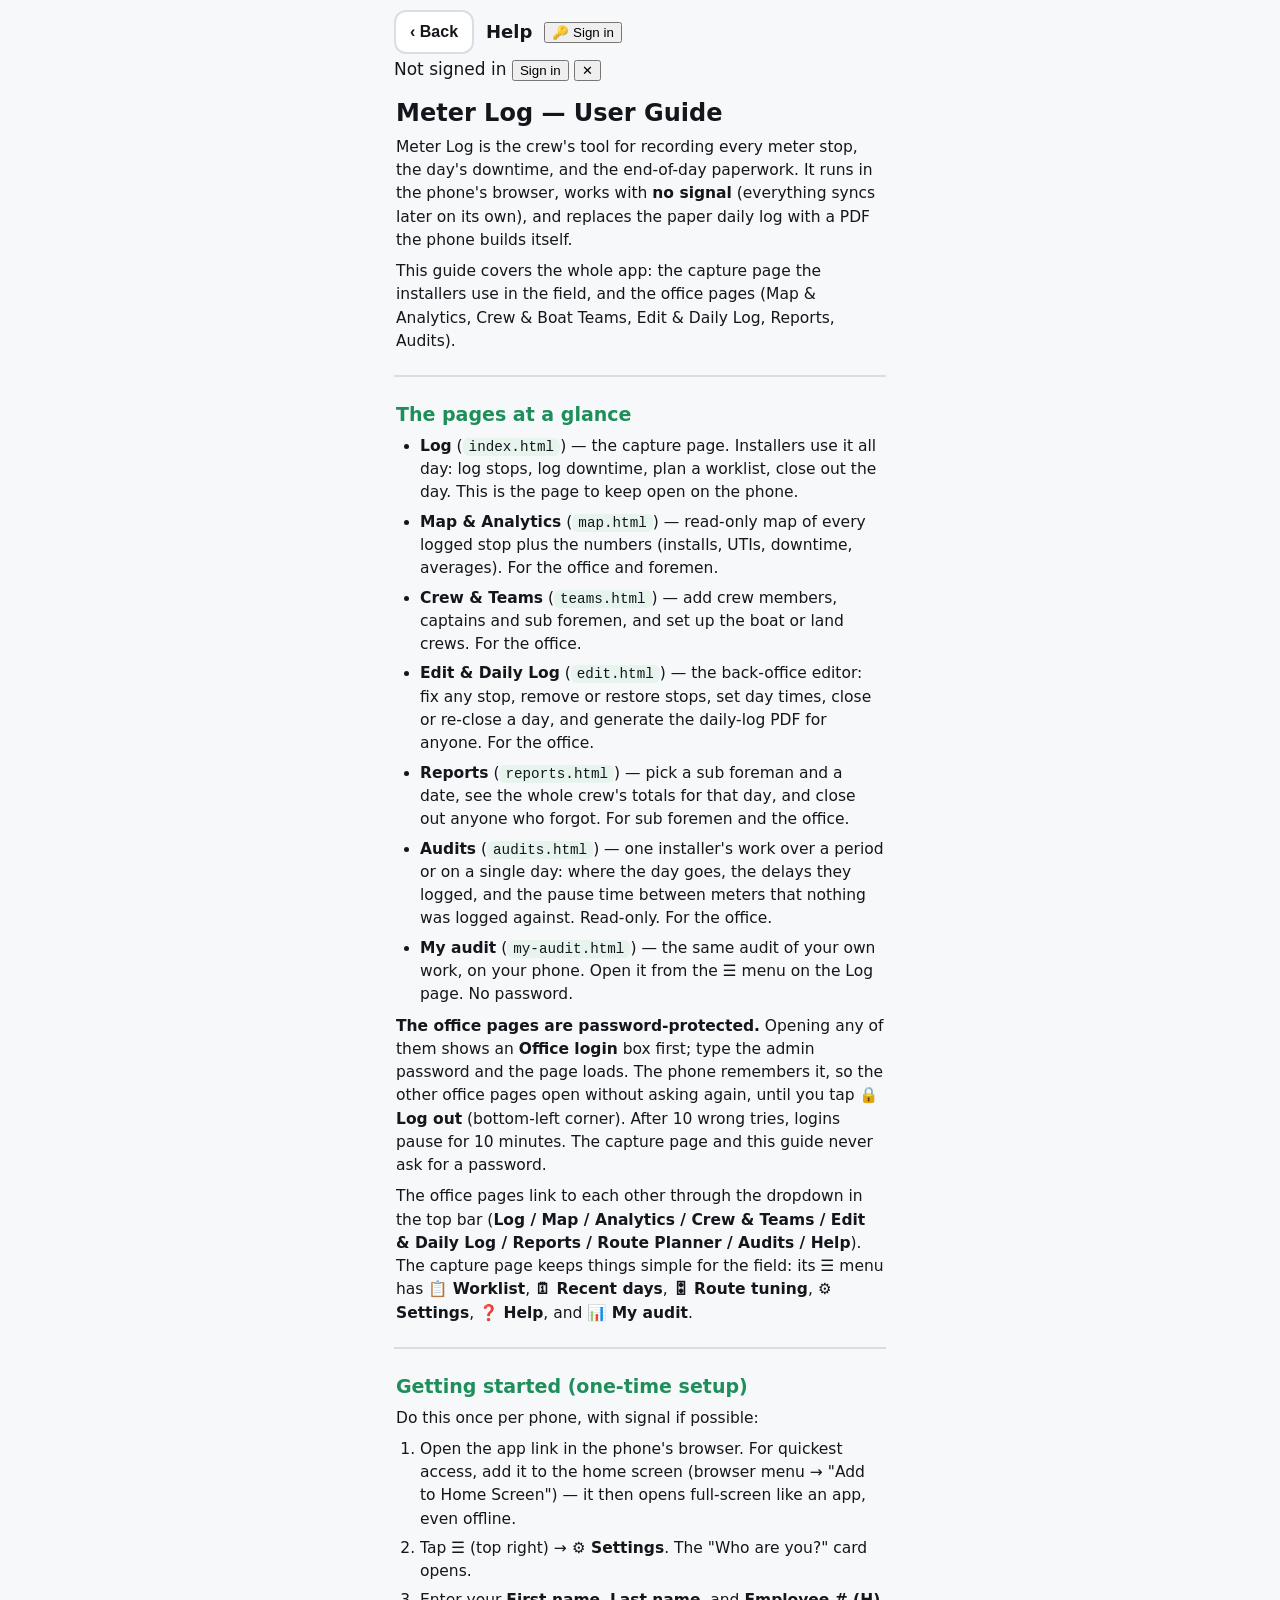
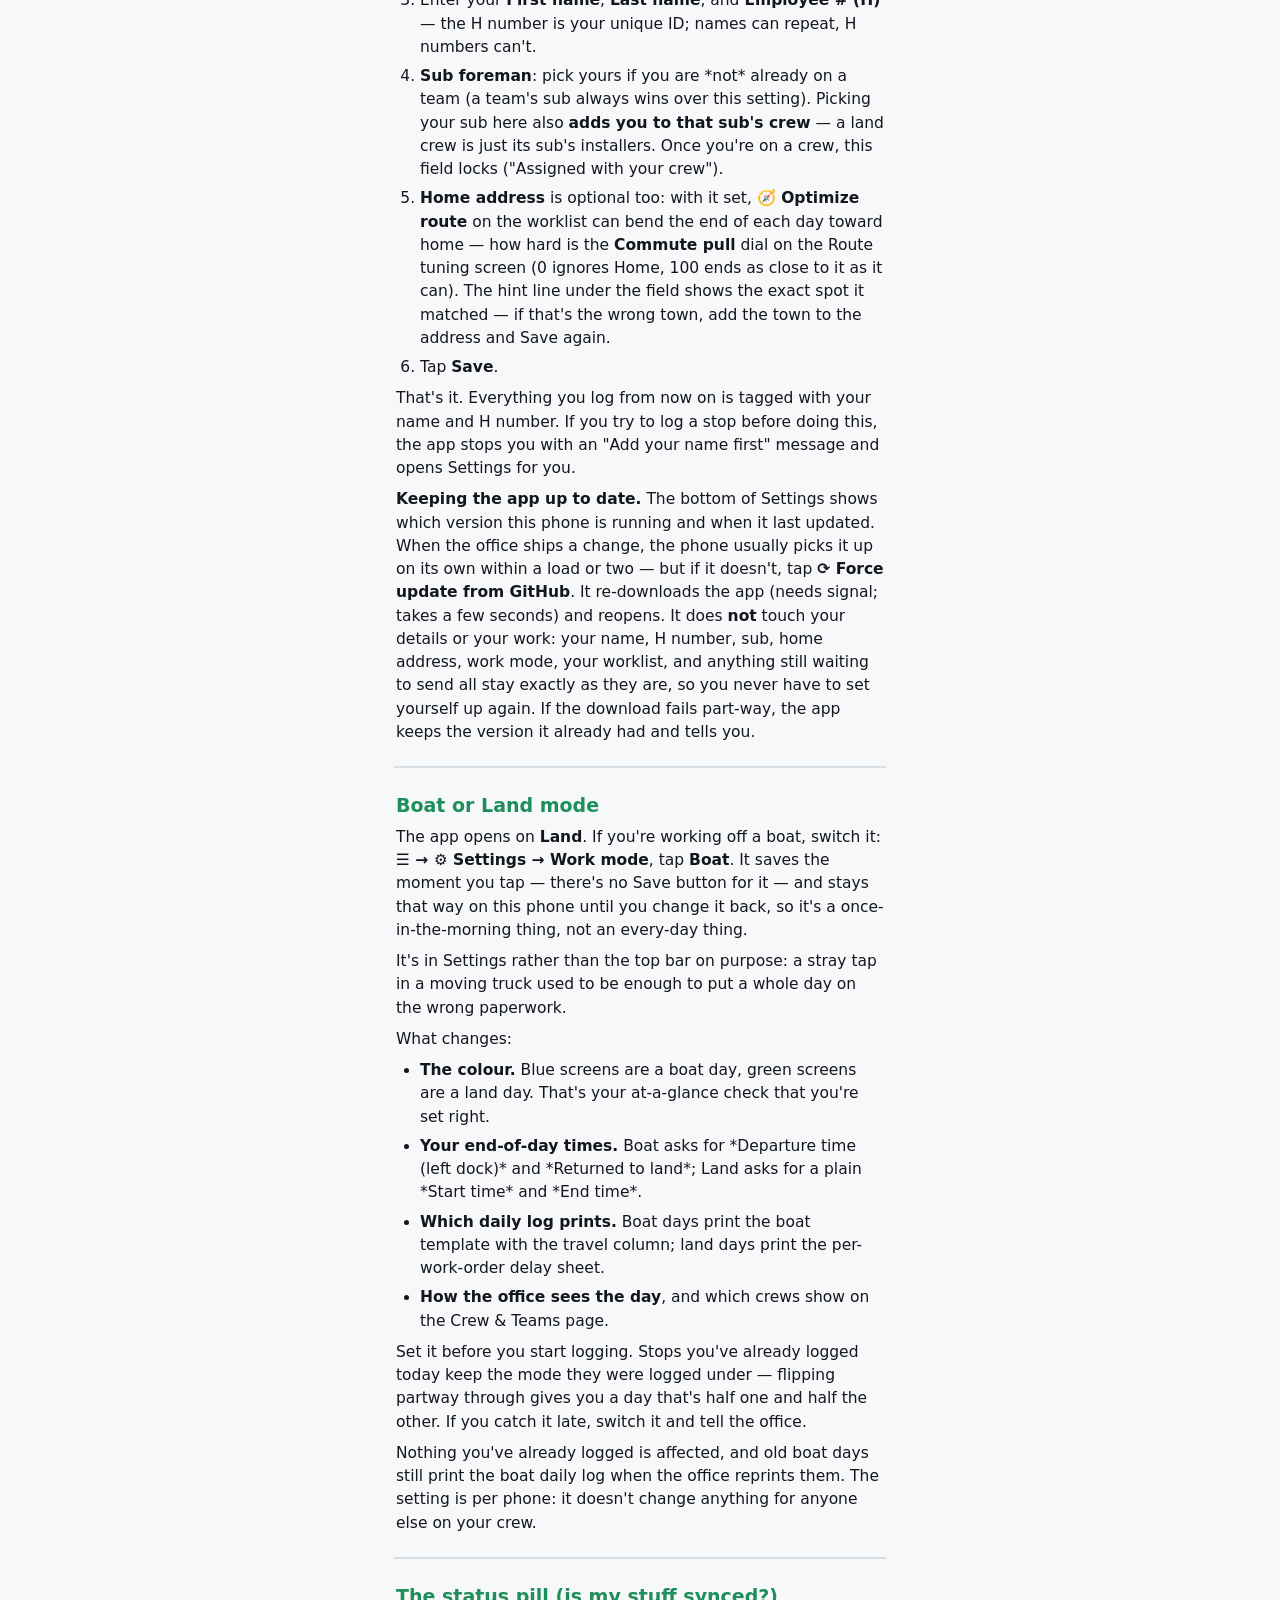
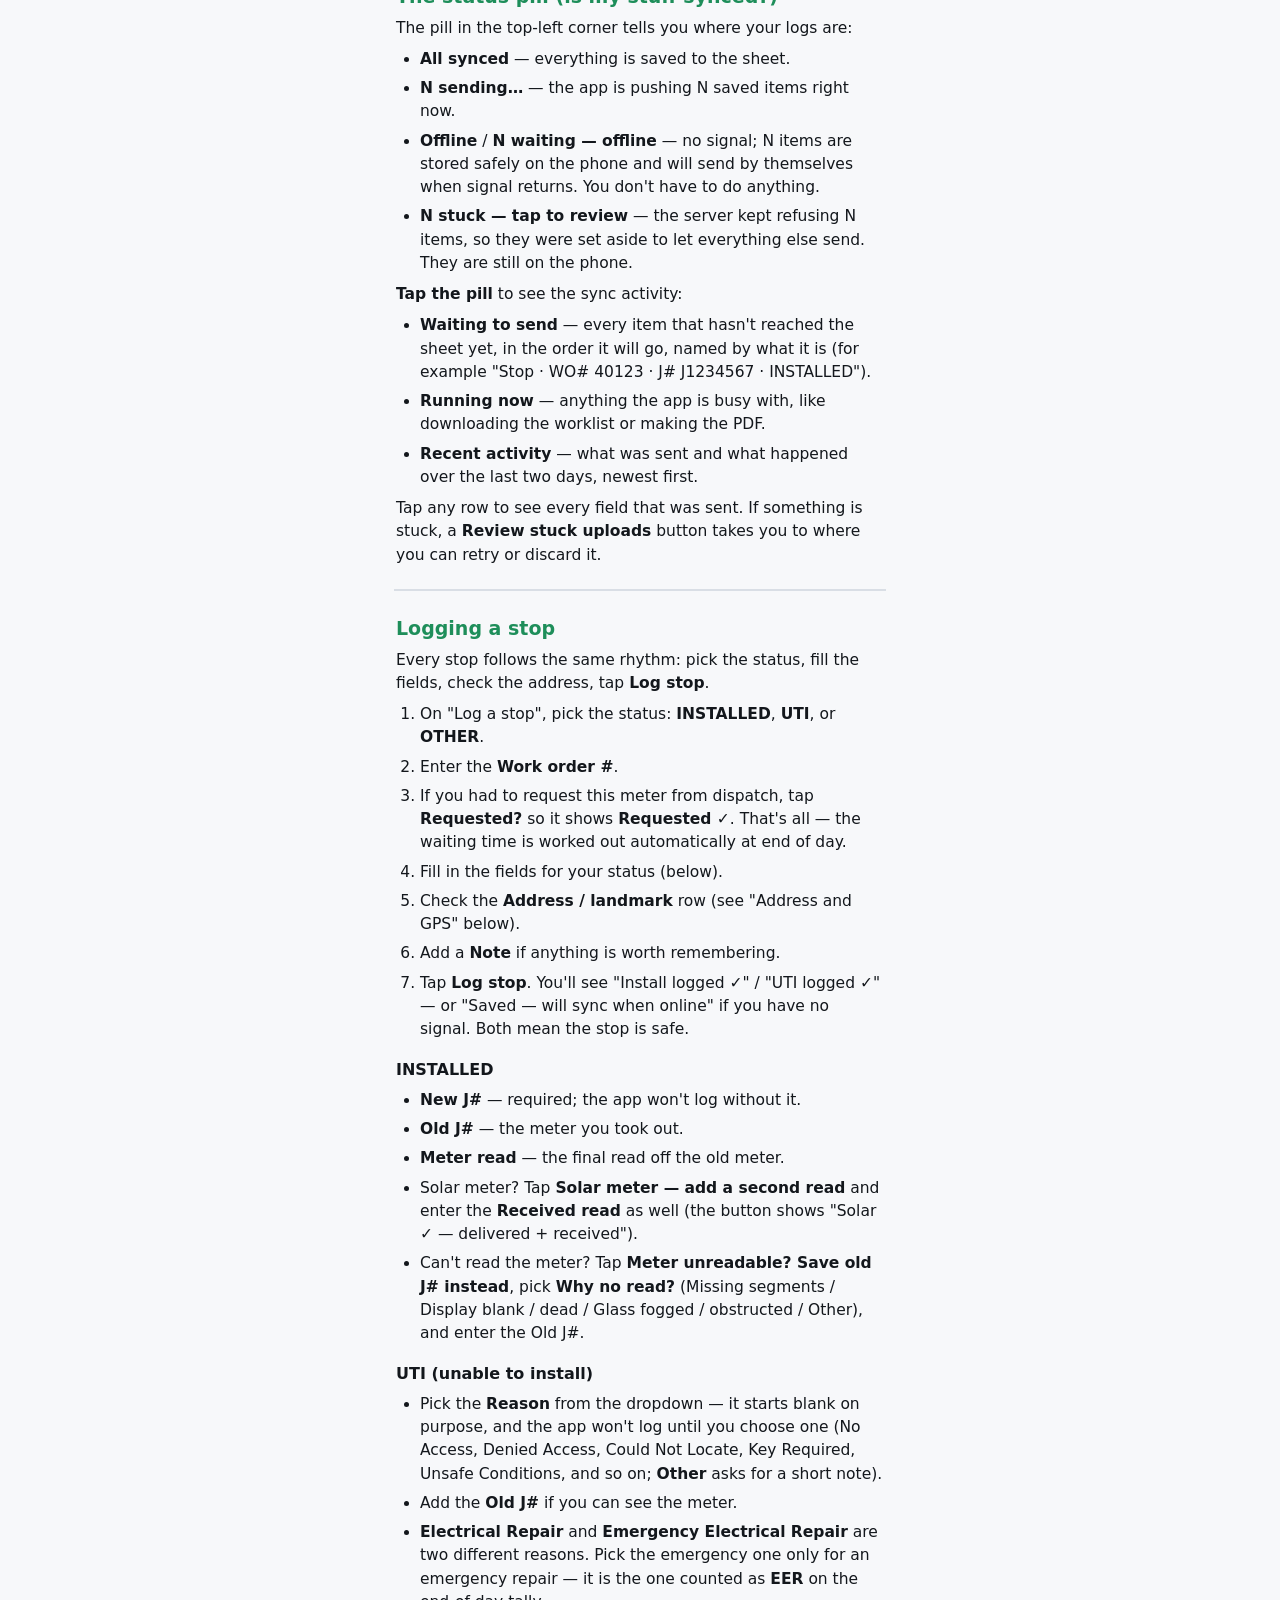
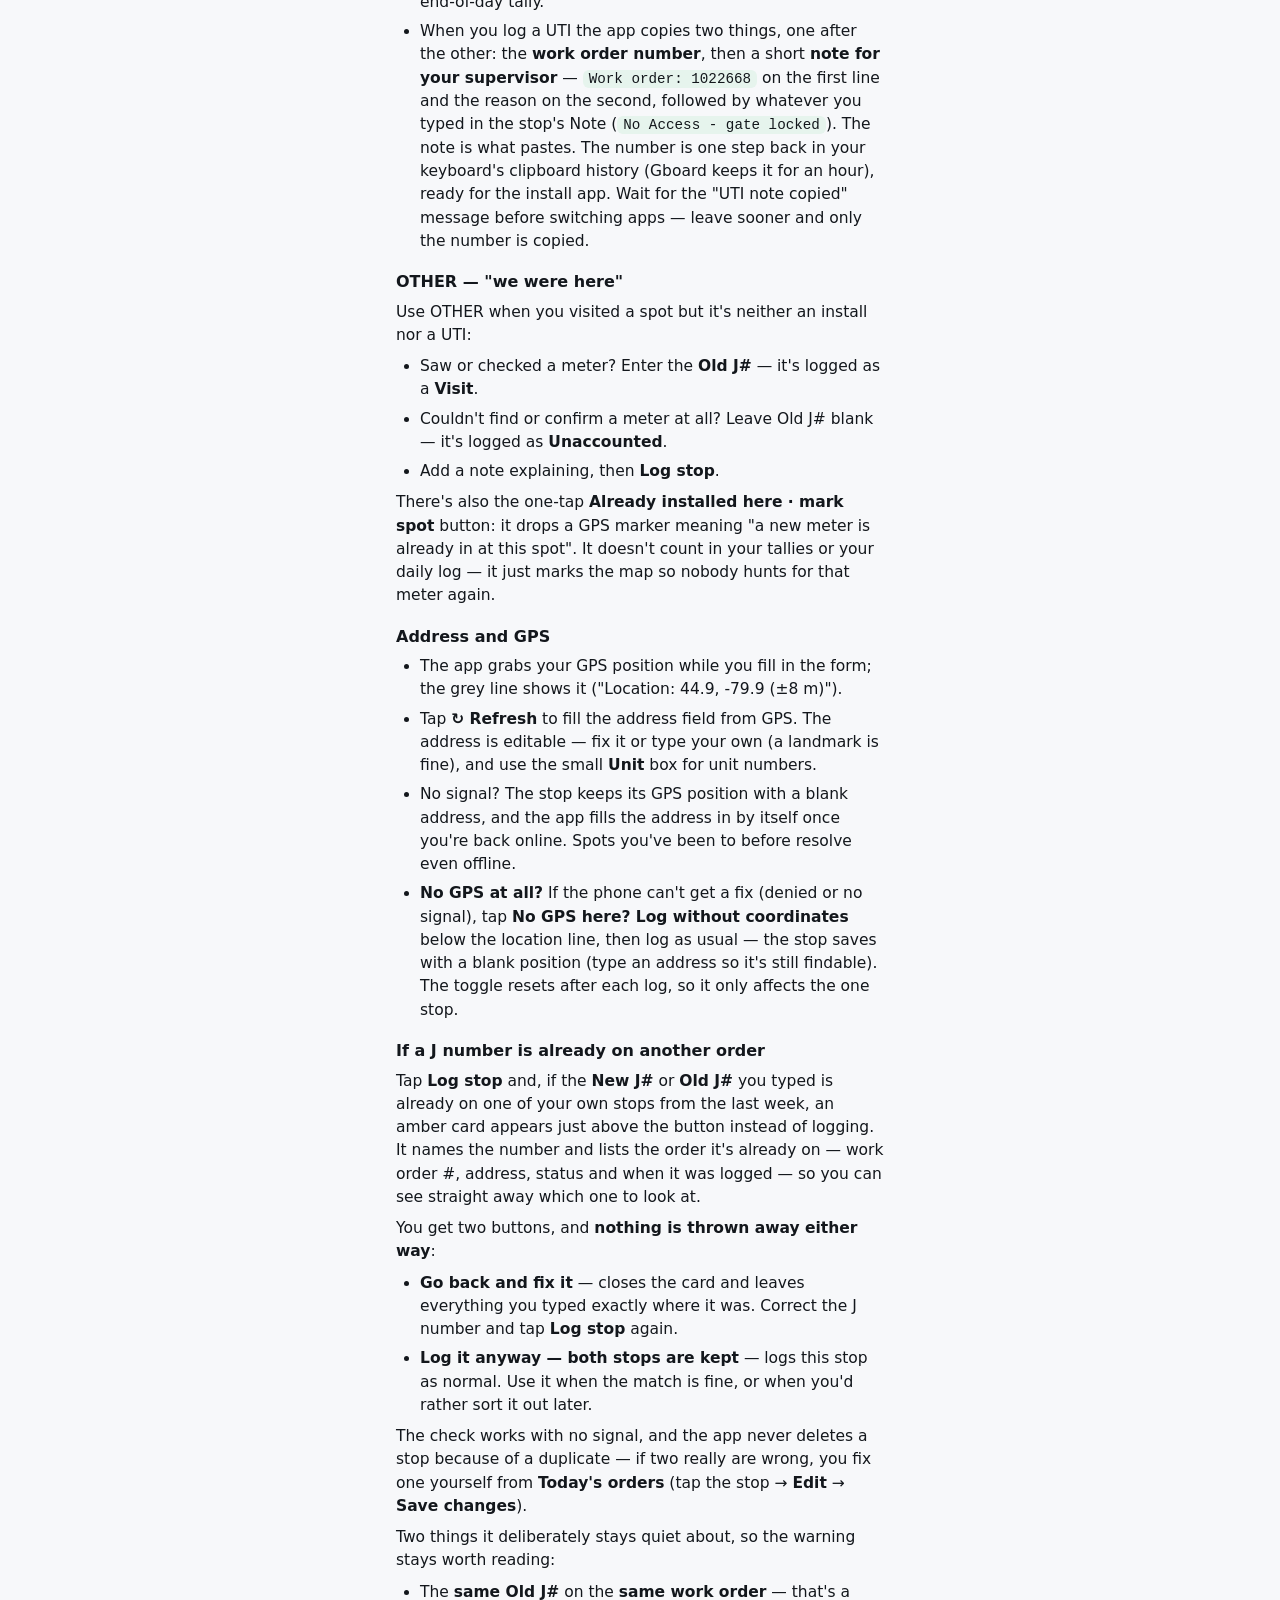
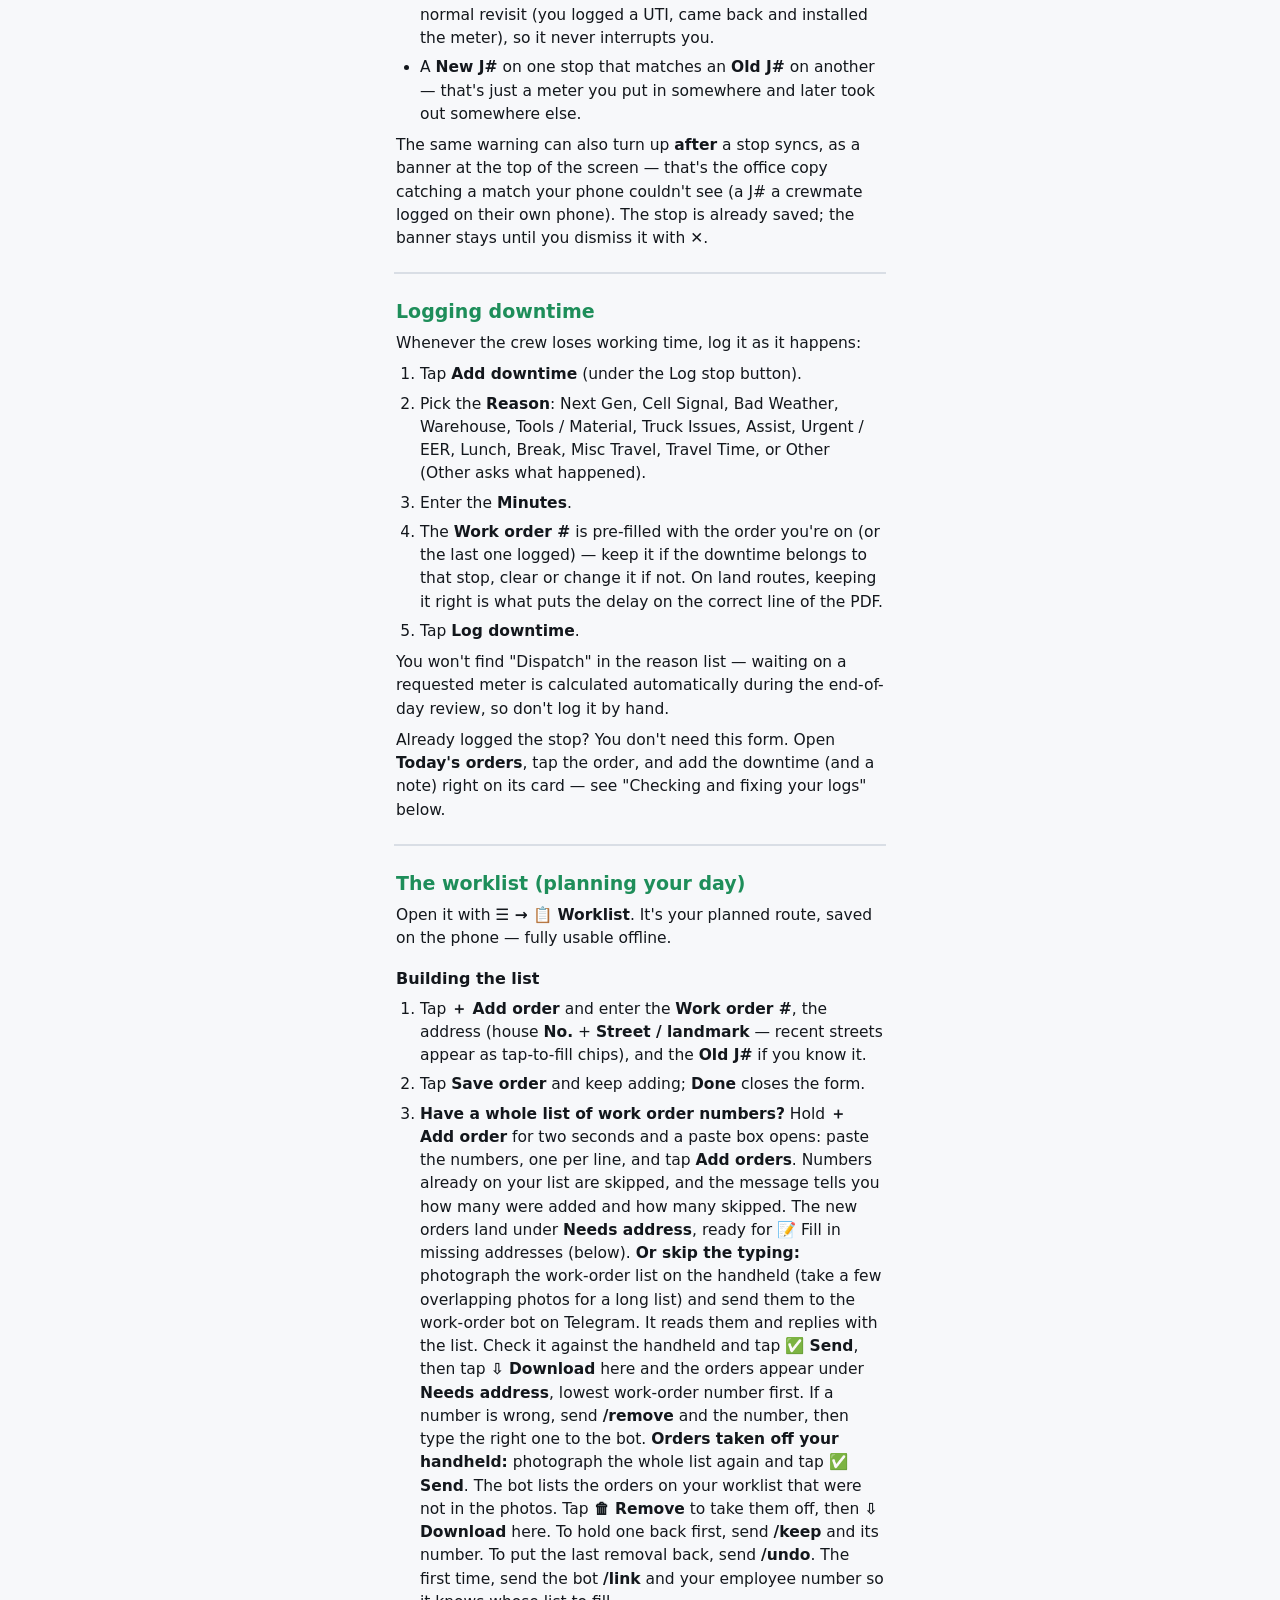
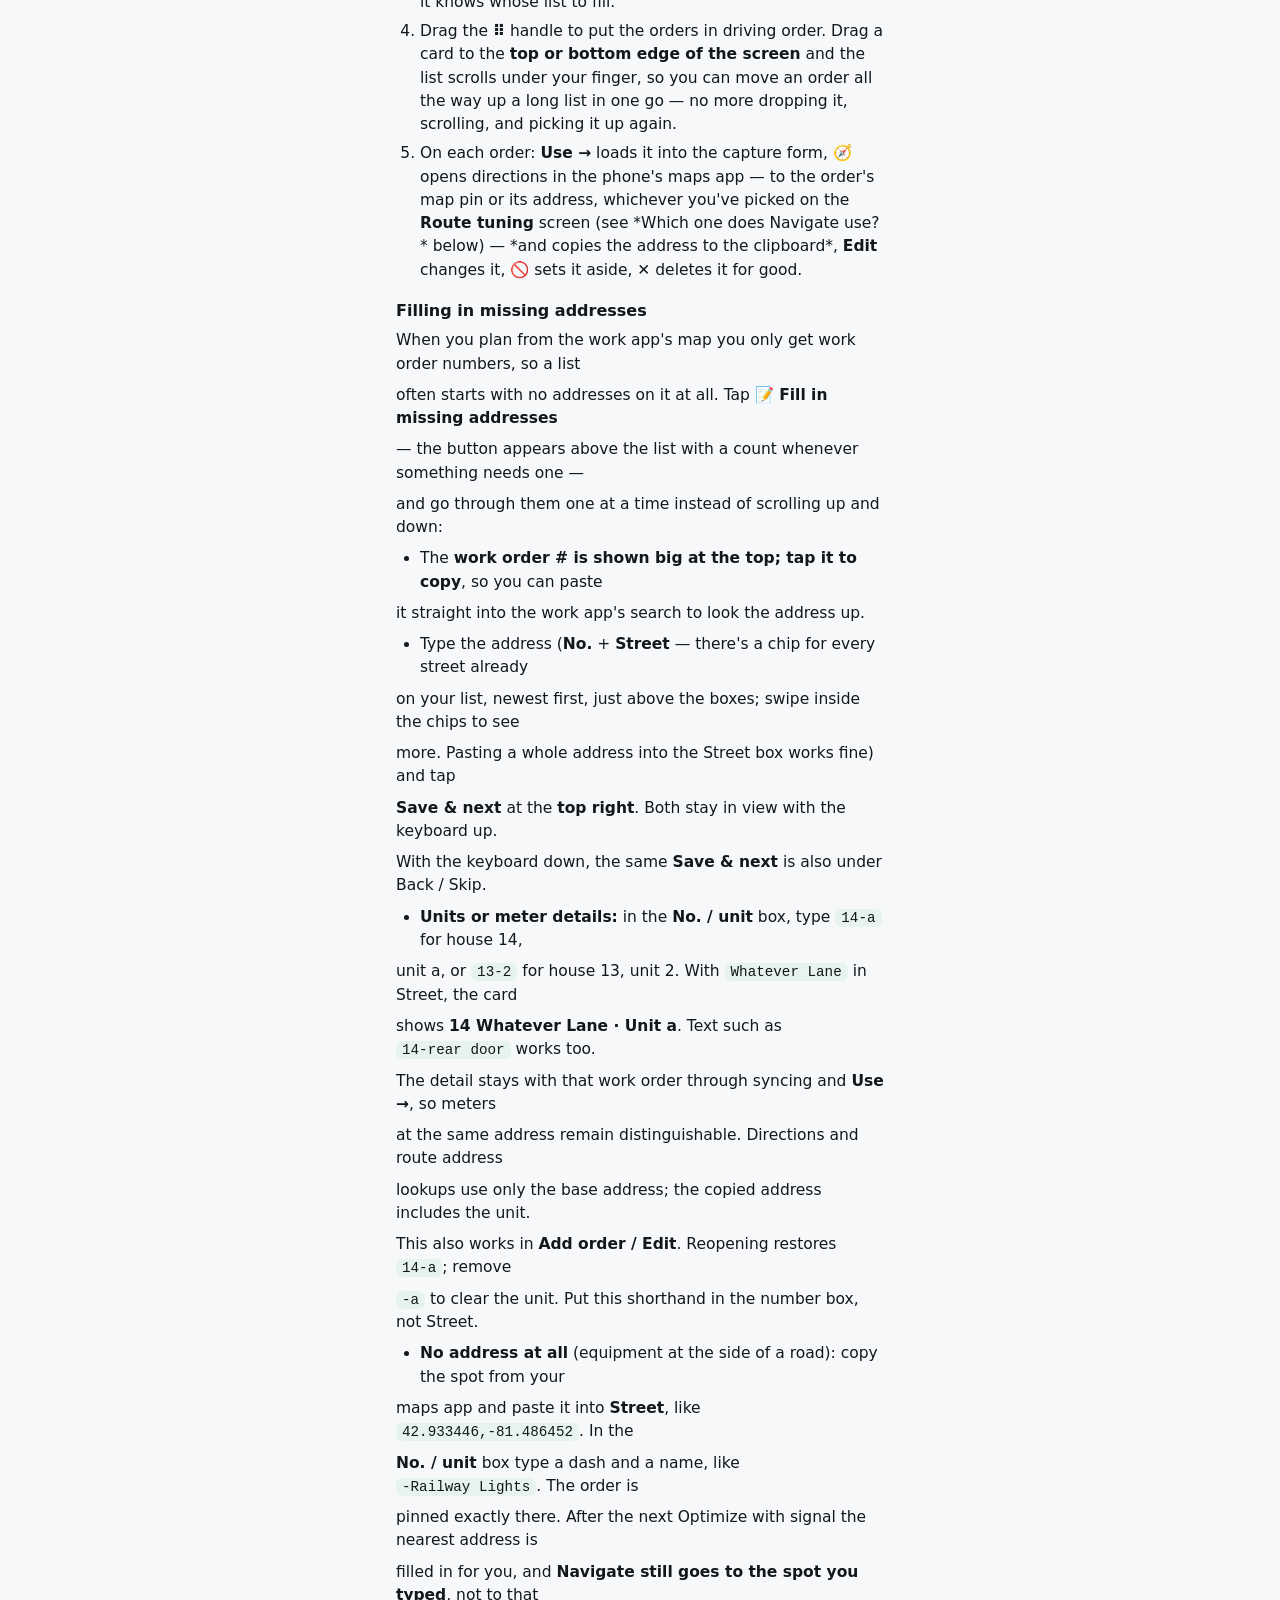
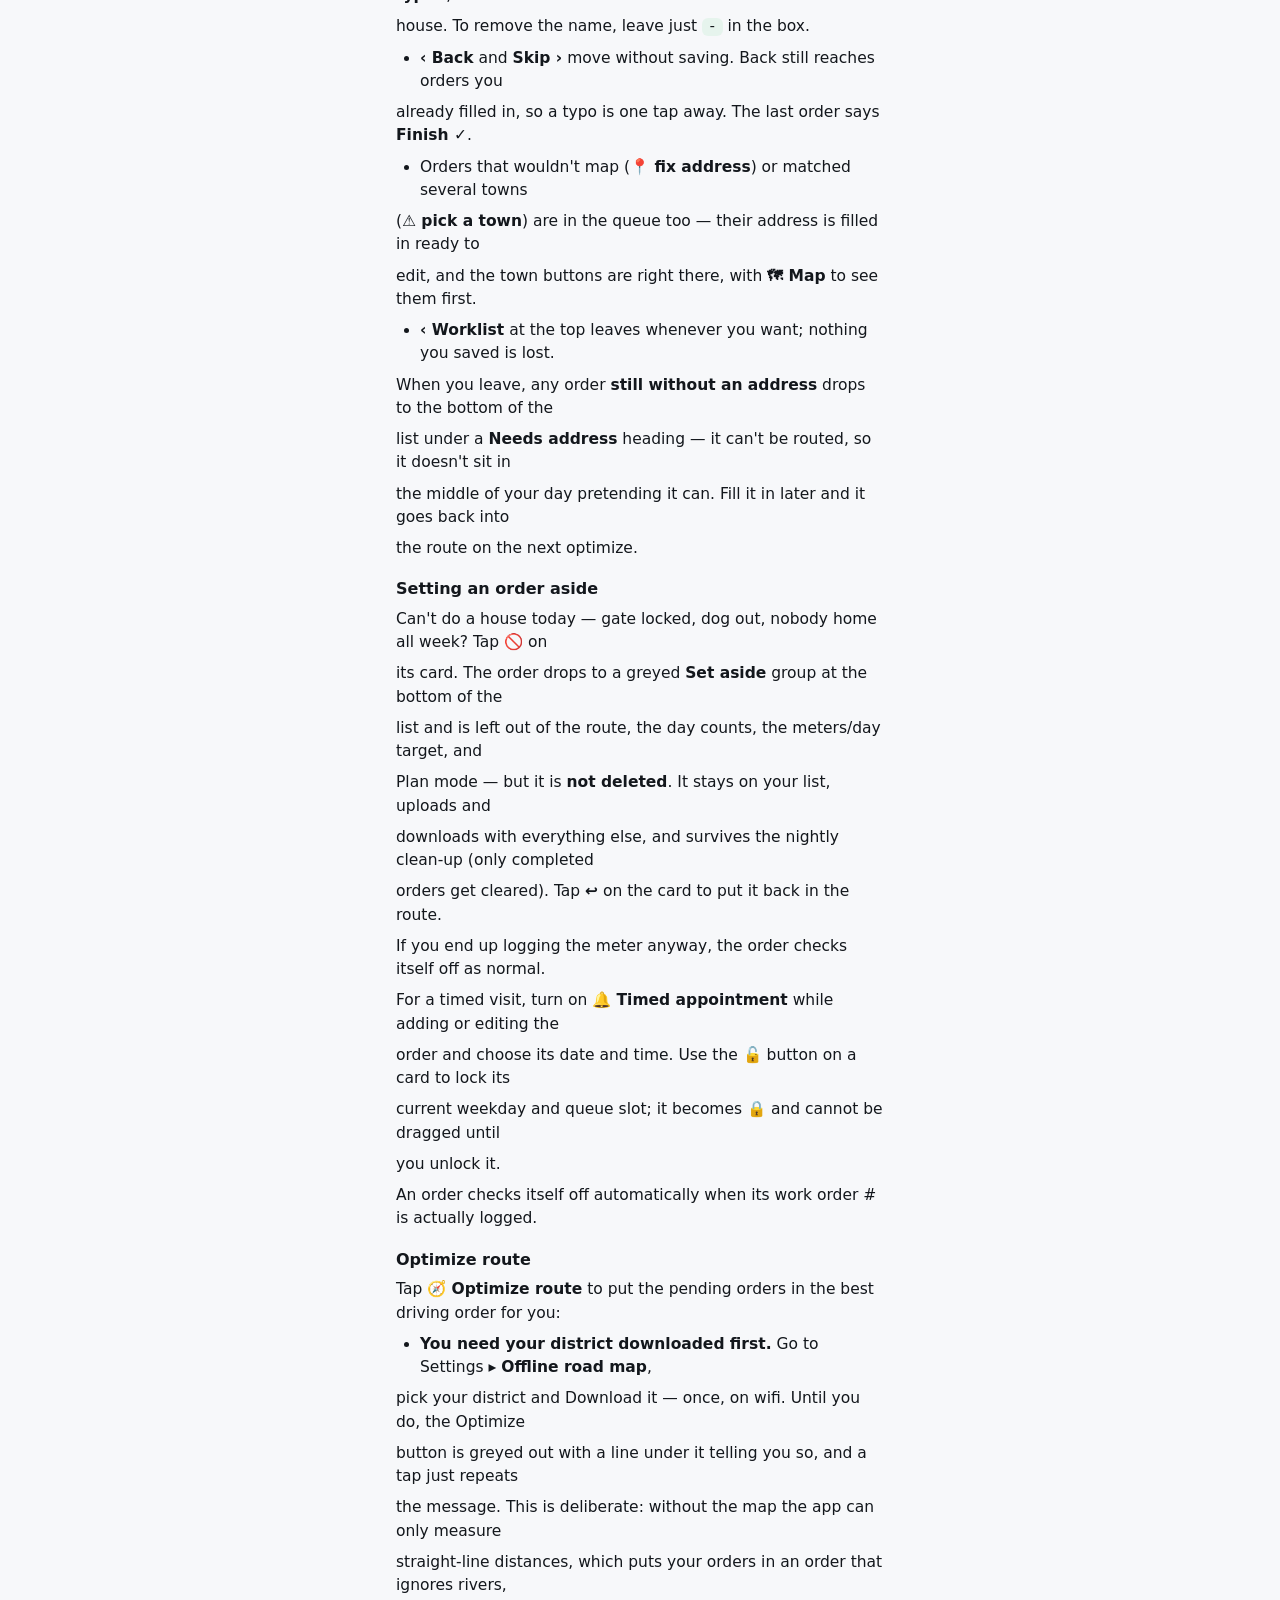
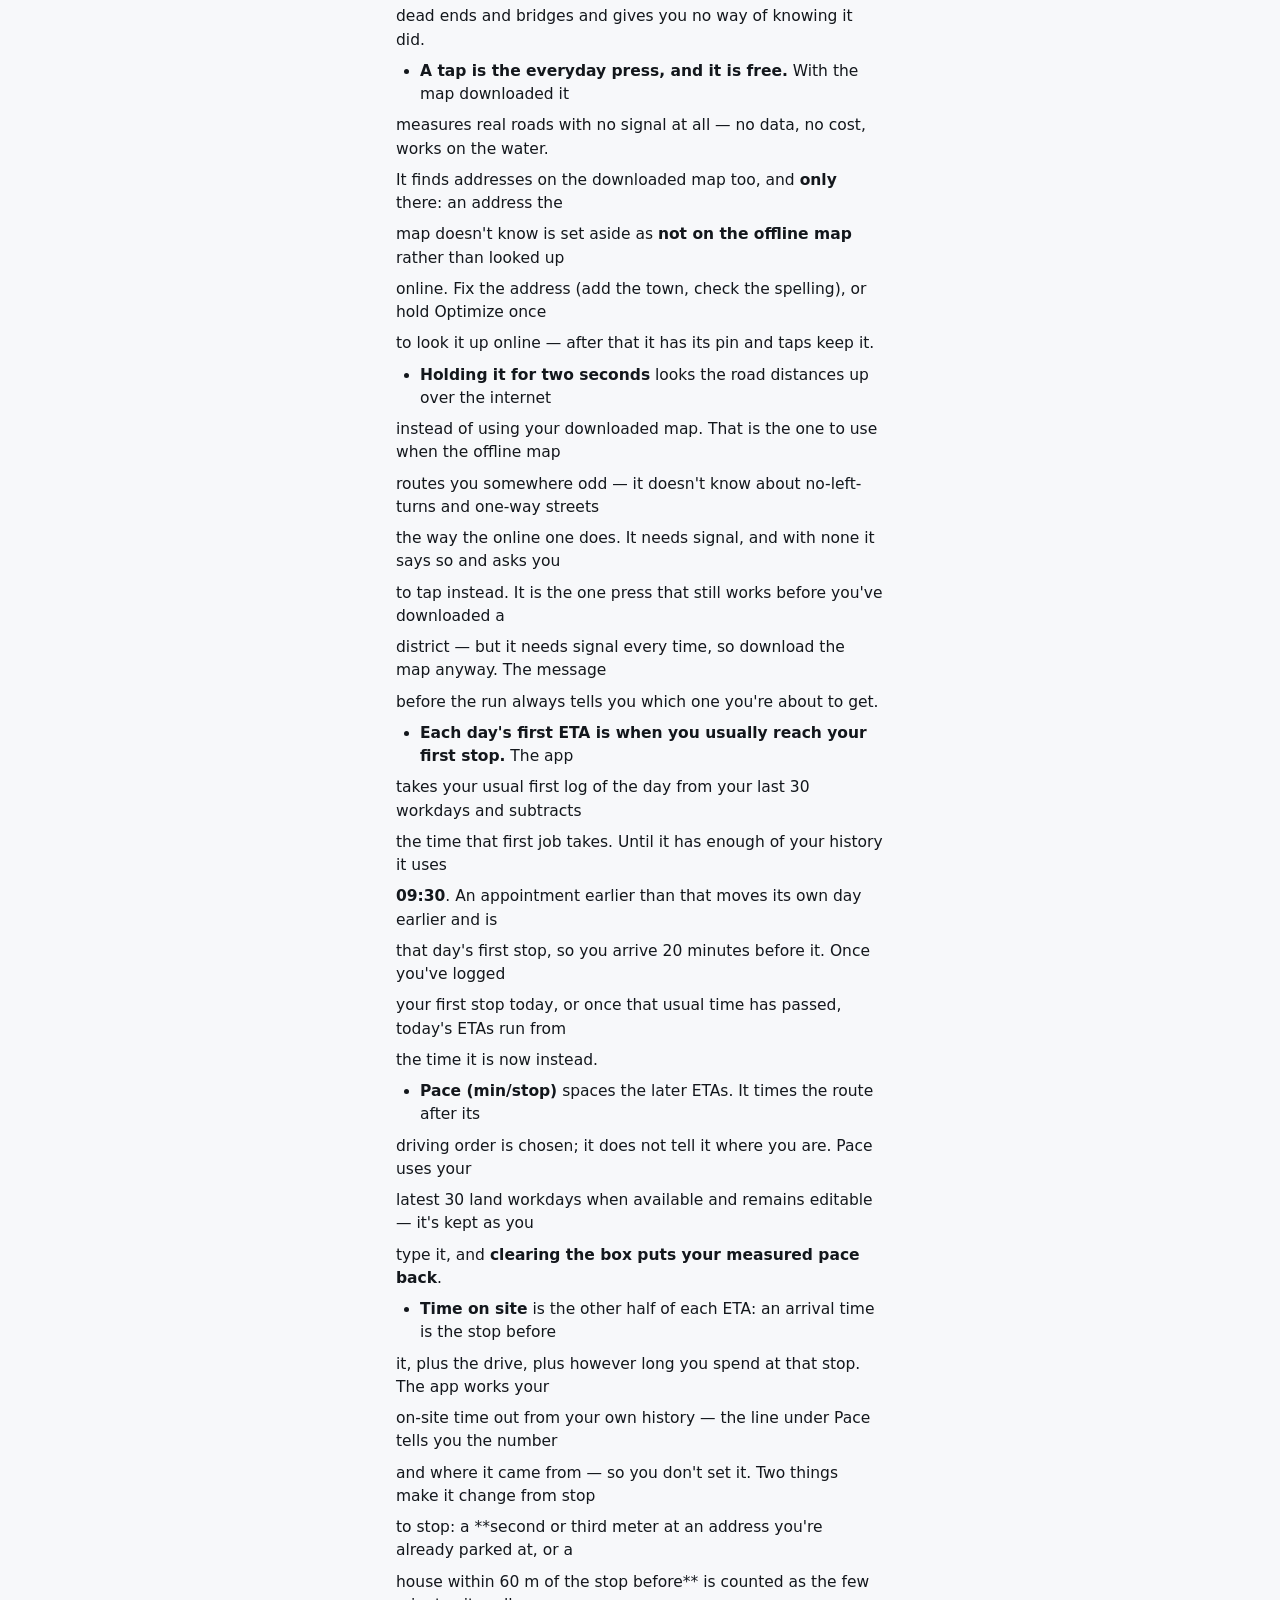
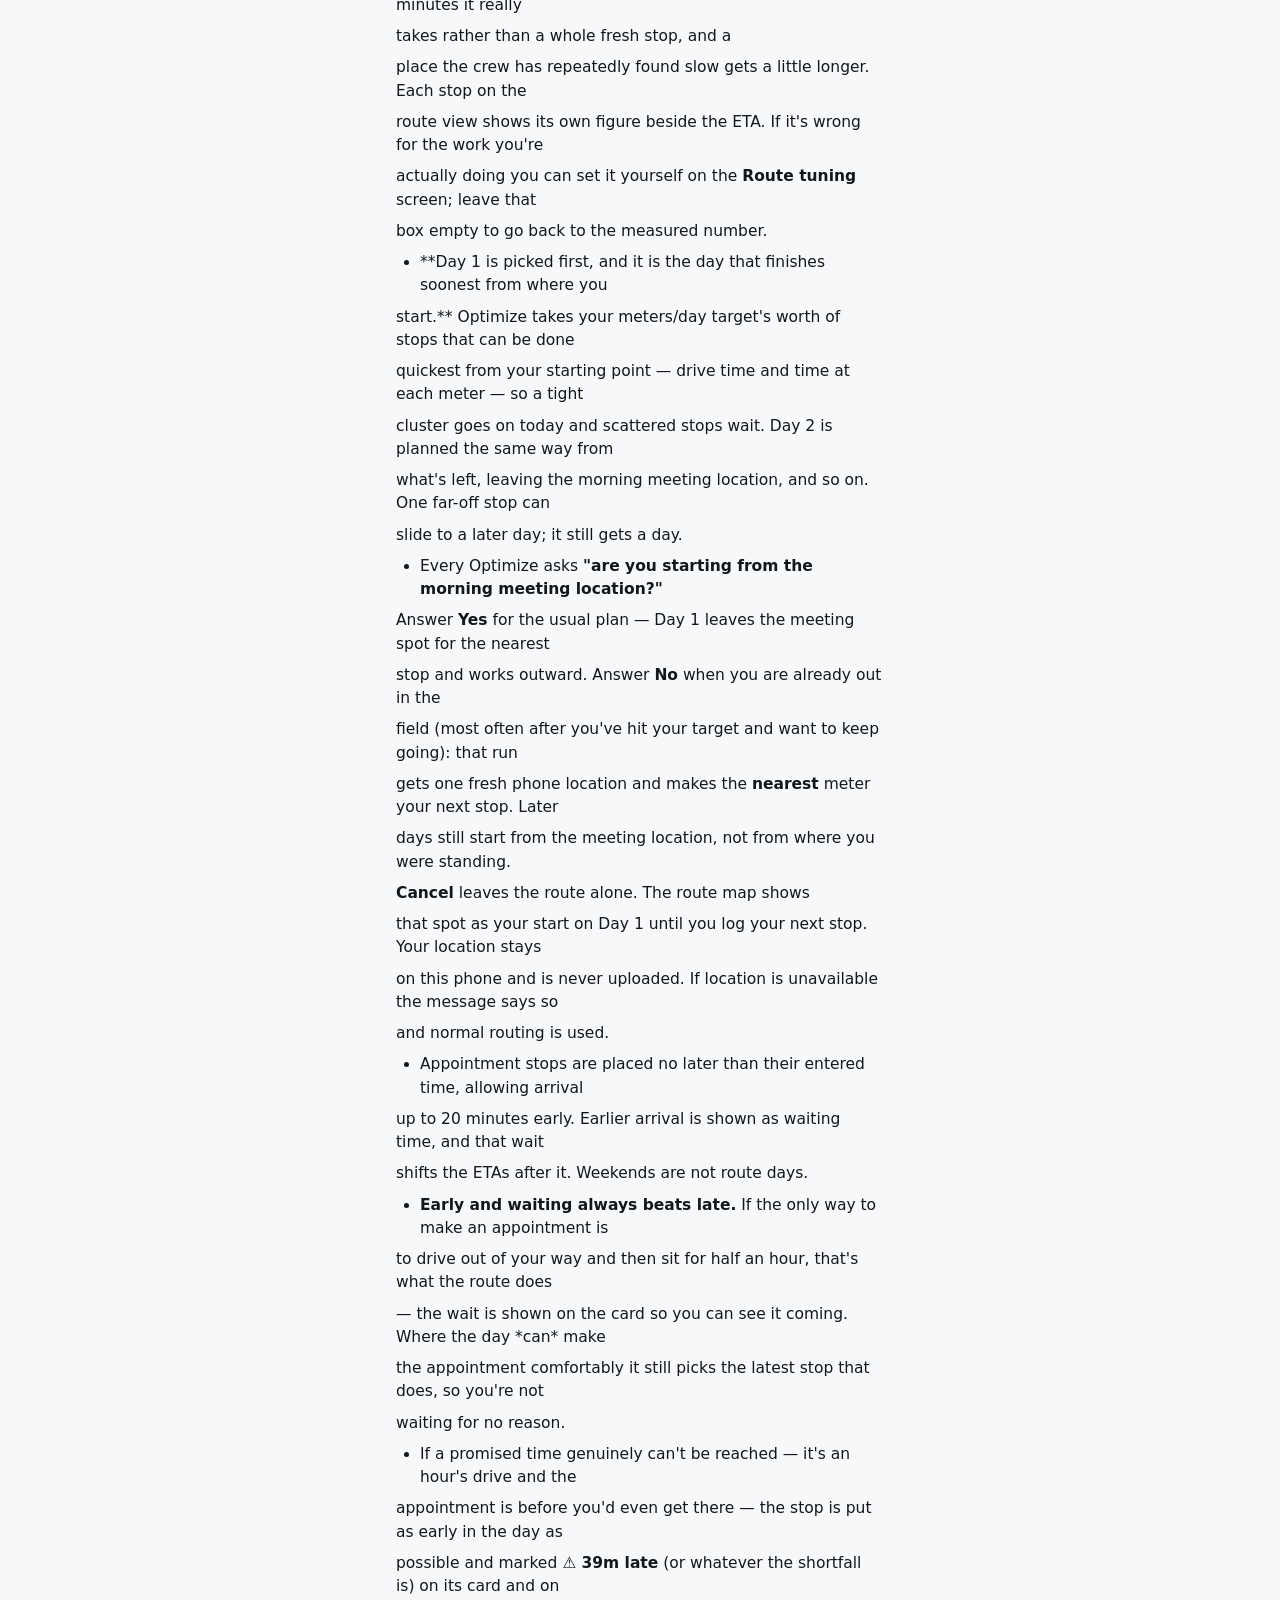
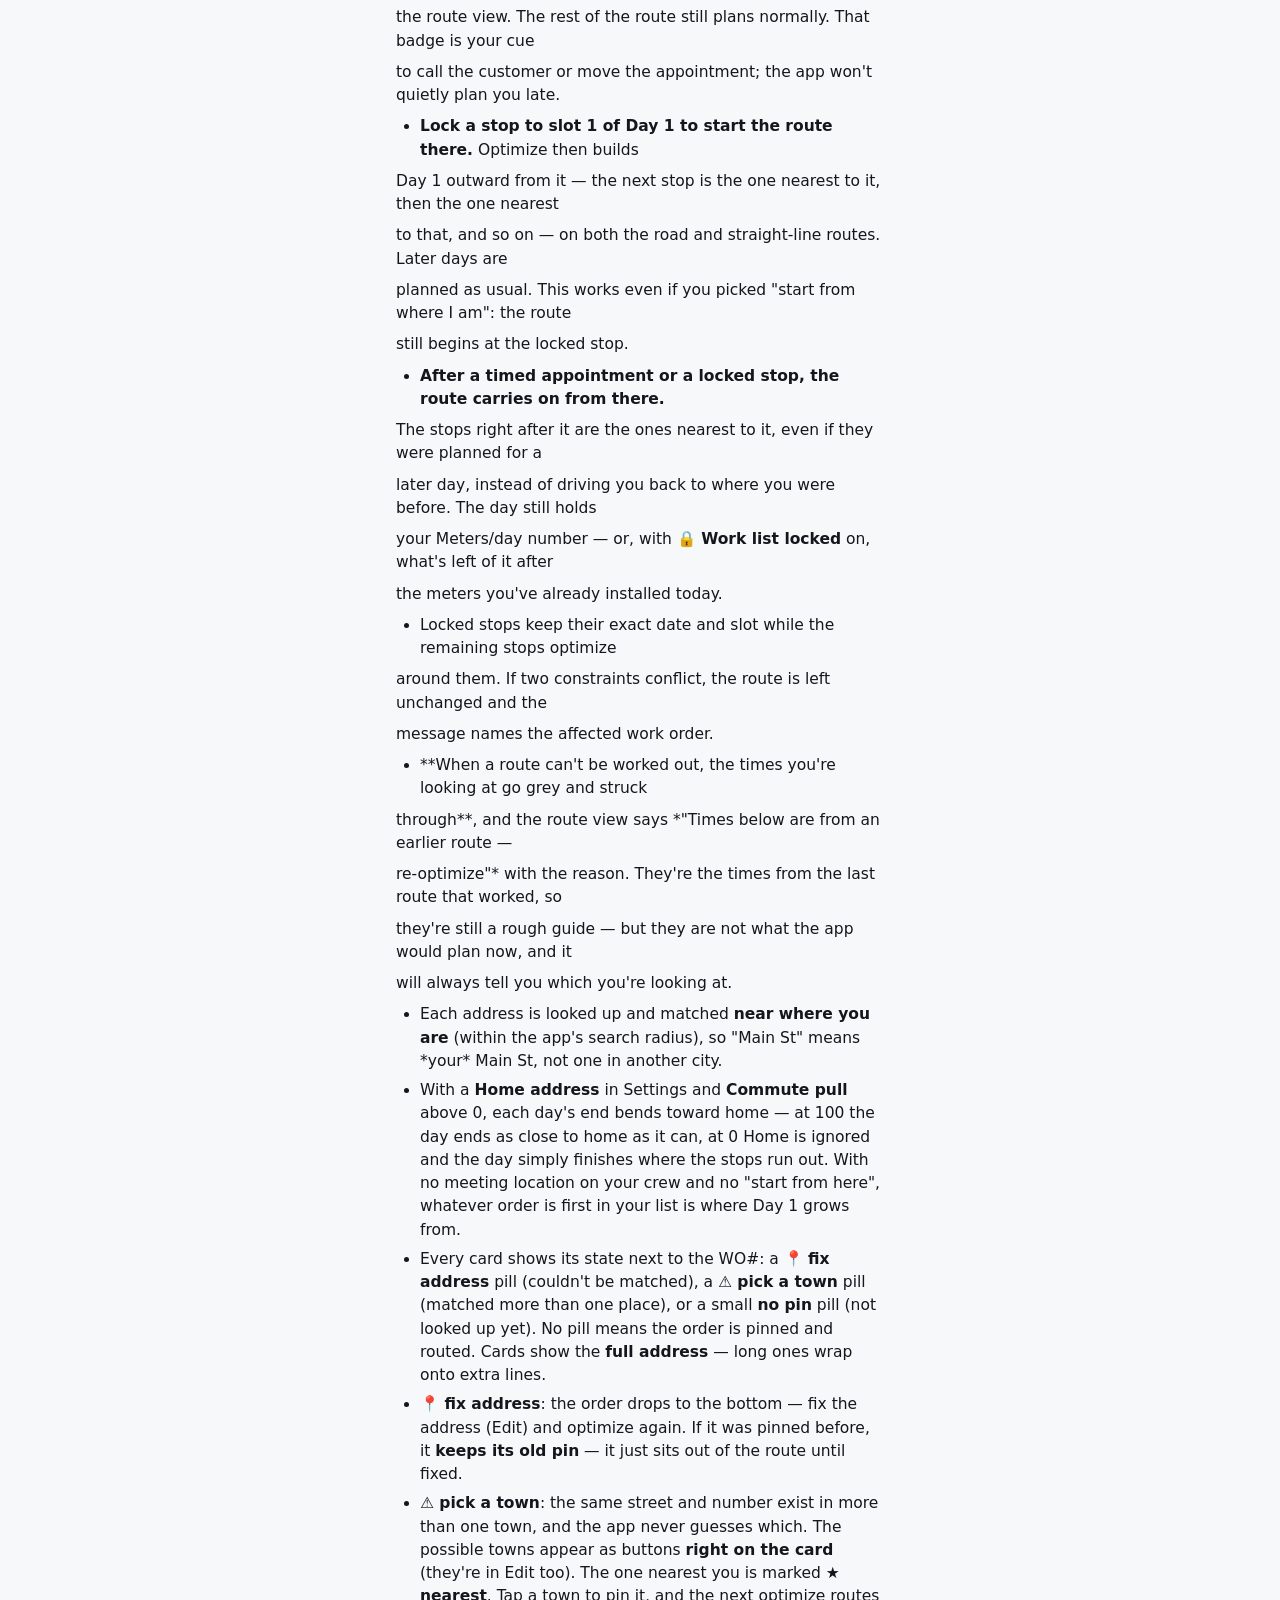
<file: help.html>
<!DOCTYPE html>
<html lang="en">
<head>
<meta charset="UTF-8">
<meta name="viewport" content="width=device-width, initial-scale=1, viewport-fit=cover">
<meta name="theme-color" content="#13171C">
<title>Meter Log — Help</title>
<!-- Work-mode accent, set before first paint. Same snippet as the capture page,
     so Help doesn't flash green on a boat phone — see js/work-mode.js. -->
<script>try{document.documentElement.dataset.mode=localStorage.getItem('captureWorkMode')==='boat'?'boat':'land'}catch(e){document.documentElement.dataset.mode='land'}</script>
<link rel="stylesheet" href="css/tokens.css">
<link rel="stylesheet" href="css/base.css">
<link rel="stylesheet" href="css/help.css">
</head>
<body>

  <div class="bar">
    <button class="back" id="backBtn" type="button" aria-label="Back">‹ Back</button>
    <div class="title">Help</div>
  </div>

  <!-- The guide itself lives in USER-GUIDE.md (one copy, also readable on
       GitHub); js/pages/help.js fetches and renders it here. Both files are in
       the service-worker shell, so this page works offline. -->
  <article id="guide"><p class="muted">Loading the guide…</p></article>

<script type="module" src="js/pages/help.js"></script>
</body>
</html>
</file>
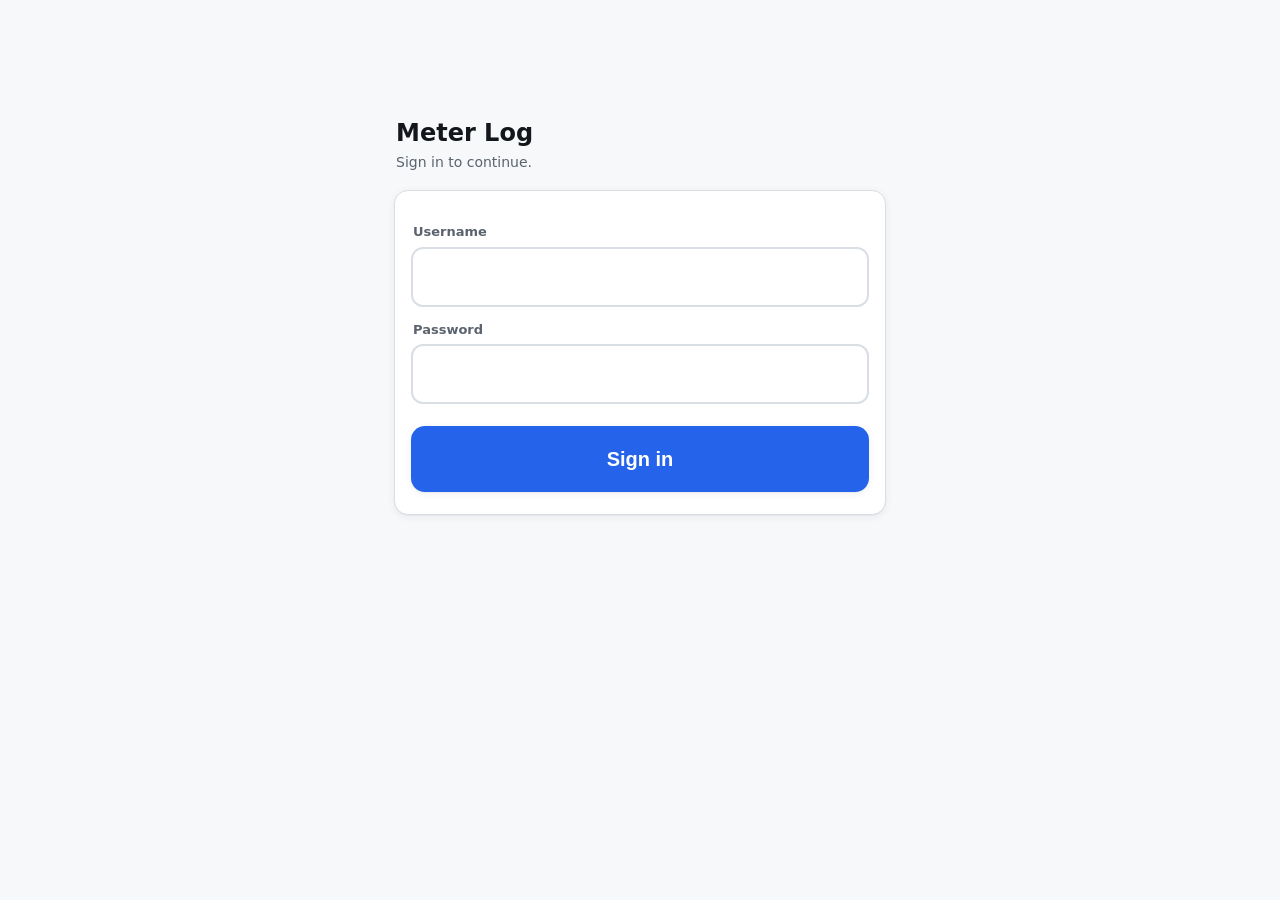
<file: login.html>
<!DOCTYPE html>
<html lang="en">
<head>
<meta charset="UTF-8">
<meta name="viewport" content="width=device-width, initial-scale=1, viewport-fit=cover">
<meta name="theme-color" content="#13171C">
<meta name="mobile-web-app-capable" content="yes">
<meta name="apple-mobile-web-app-capable" content="yes">
<meta name="apple-mobile-web-app-title" content="Meter Log">
<link rel="manifest" href="manifest.json">
<link rel="apple-touch-icon" href="icon-192.png">
<title>Meter Log — Sign in</title>
<link rel="stylesheet" href="css/tokens.css">
<link rel="stylesheet" href="css/base.css">
<style>
  .login-wrap{margin-top:13vh}
  .login-wrap h1{font-size:24px;margin:0 2px 4px}
  .login-wrap p.sub{color:var(--ink-soft);font-size:14px;margin:0 2px 18px}
  .login-card{background:var(--panel);border:1px solid var(--line);border-radius:var(--r);
     padding:18px 16px 22px;box-shadow:var(--shadow)}
  .err{display:none;margin-top:14px;background:#FDECEC;border:1px solid #F5B5B5;color:#7A1F1F;
     padding:10px 12px;border-radius:10px;font-size:14px;font-weight:600}
  .err.show{display:block}
</style>
</head>
<body>
  <div class="login-wrap">
    <h1>Meter Log</h1>
    <p class="sub">Sign in to continue.</p>
    <form class="login-card" id="loginForm" autocomplete="on">
      <label for="u">Username</label>
      <input id="u" name="username" autocapitalize="none" autocorrect="off" autocomplete="username" spellcheck="false">
      <label for="p">Password</label>
      <input id="p" name="password" type="password" autocomplete="current-password">
      <div class="err" id="err"></div>
      <button class="primary" id="loginBtn" type="submit">Sign in</button>
    </form>
  </div>
<script type="module" src="js/pages/login.js"></script>
</body>
</html>
</file>
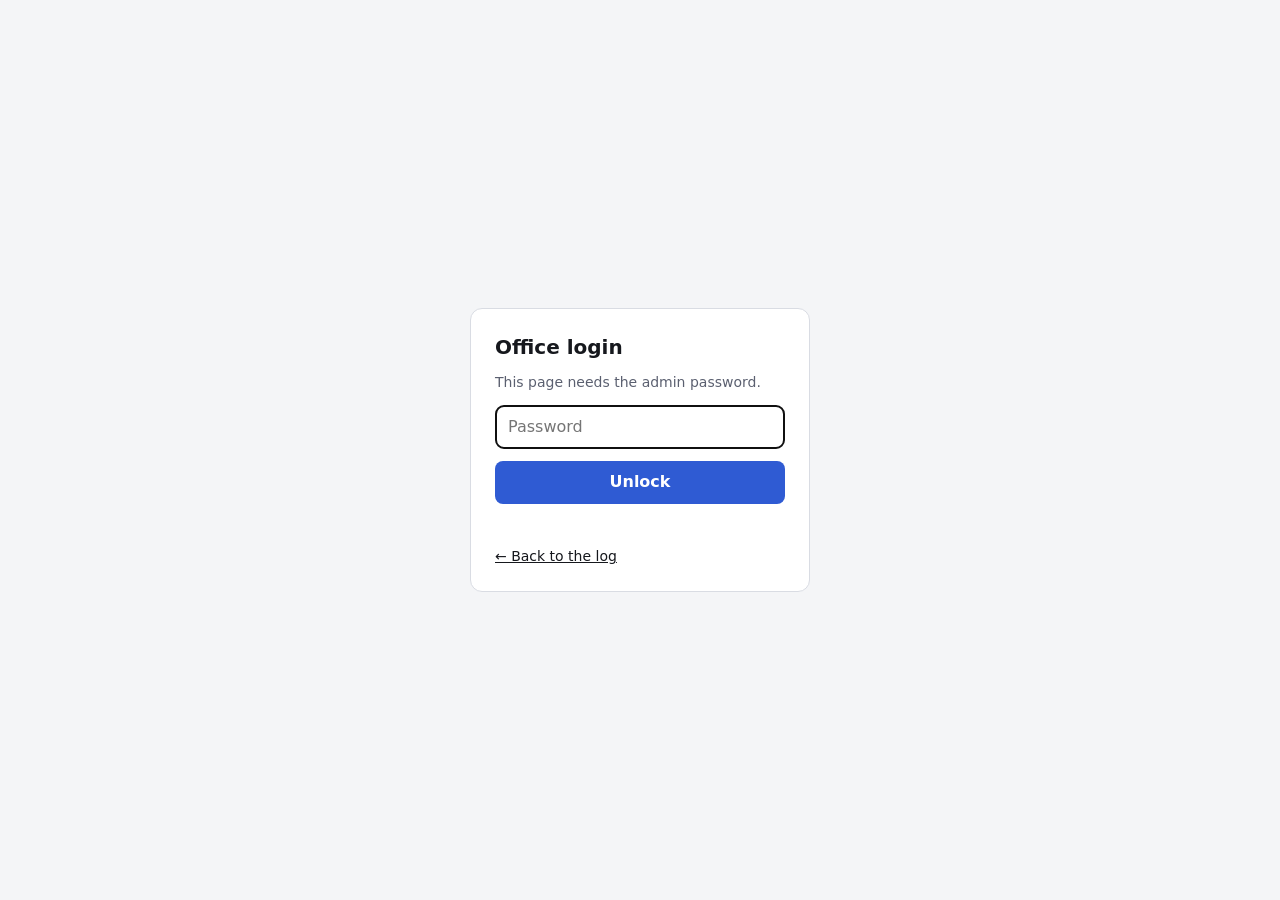
<file: map.html>
<!DOCTYPE html>
<html lang="en">
<head>
<meta charset="UTF-8">
<meta name="viewport" content="width=device-width, initial-scale=1, viewport-fit=cover">
<meta name="theme-color" content="#13171C">
<title>Meter Log — Map &amp; Analytics</title>

<!-- Leaflet + Chart.js are vendored (js/vendor, css/vendor) — no CDN, so the
     page shell loads offline and first paint never waits on a third party.
     Only the OSM tiles are remote; preconnect warms that handshake. -->
<link rel="preconnect" href="https://a.tile.openstreetmap.org" crossorigin>
<link rel="stylesheet" href="css/vendor/leaflet.css">
<link rel="stylesheet" href="css/map.css">
</head>
<body>

  <div class="bar">
    <div class="brand">Meter Log</div>
    <span class="pillstat" id="pillstat"></span>
    <select class="viewsel" id="viewSel" aria-label="View">
      <option value="map">Map</option>
      <option value="analytics">Analytics</option>
      <option value="teams">Crew &amp; Teams</option>
      <option value="edit">Edit &amp; Daily Log</option>
      <option value="reports">Reports</option>
      <option value="audits">Audits</option>
      <option value="help">Help</option>
    </select>
  </div>

  <div class="filters" id="filterBar">
    <div class="searchwrap">
      <input id="search" class="mono" placeholder="Find WO# or J#…" autocapitalize="characters">
      <button class="btn" id="searchBtn">Find</button>
    </div>
    <div class="instwrap" id="instWrap">
      <span class="instchips" id="instChips"></span>
      <input id="instInput" class="f-inst" list="instList" aria-label="Installers"
             placeholder="All installers — type a name…" autocomplete="off">
      <datalist id="instList"></datalist>
    </div>
    <div class="daterange">
      <input type="date" class="f-date" id="fromDate" aria-label="From date">
      <span class="sep">→</span>
      <input type="date" class="f-date" id="toDate" aria-label="To date">
      <button class="preset" data-days="6">7d</button>
      <button class="preset" data-days="29">30d</button>
      <button class="preset" data-days="59">60d</button>
      <button class="preset" data-days="all">All</button>
    </div>
    <div class="chips" id="statusChips">
      <span class="chip on c-install" data-st="INSTALLED"><span class="sw sw-install"></span>Installed</span>
      <span class="chip on c-uti" data-st="UTI"><span class="sw sw-uti"></span>UTI</span>
      <span class="chip on c-visited" data-st="VISITED"><span class="sw sw-visited"></span>Visited</span>
      <span class="chip on c-unaccounted" data-st="UNACCOUNTED"><span class="sw sw-unaccounted"></span>Unaccounted</span>
      <span class="chip on c-done" data-st="DONE"><span class="sw sw-done"></span>Already&nbsp;in</span>
    </div>
    <div class="chips">
      <!-- Off by default so the map isn't a plate of spaghetti until you ask —
           replays the Drive-mode driving legs for the loaded installers/range. -->
      <span class="chip" id="driveToggle">🚗 Drive routes</span>
    </div>
  </div>

  <!-- MAP VIEW -->
  <div class="view on" id="mapView">
    <div id="map"></div>
    <div class="legend">
      <div class="lrow"><span class="sw sw-install"></span>Installed</div>
      <div class="lrow"><span class="sw sw-uti"></span>UTI</div>
      <div class="lrow"><span class="sw sw-visited"></span>Visited</div>
      <div class="lrow"><span class="sw sw-unaccounted"></span>Unaccounted</div>
      <div class="lrow"><span class="sw sw-done"></span>Already installed</div>
    </div>
  </div>

  <!-- ANALYTICS VIEW -->
  <div class="view" id="analytics">
    <div class="wrap">
      <div class="workbar">
        <div class="mode-seg" id="workSeg" role="group" aria-label="Show land, boat, or all work">
          <button type="button" data-wt="land">Land</button>
          <button type="button" data-wt="boat">Boat</button>
          <button type="button" data-wt="all">All</button>
        </div>
        <span class="workhint">Boat = before 2026-07-20, plus the Aug 4 &amp; 6 island days · Land = everything else</span>
      </div>
      <div id="trkNote"></div>
      <div class="tiles" id="tiles"></div>
      <div class="cards">
        <div class="card"><h3>Installs vs UTI by day</h3><div class="chartbox"><canvas id="chDay"></canvas><div class="blank" id="blankDay"></div></div></div>
        <div class="card"><h3>Downtime by category (min)</h3><div class="chartbox"><canvas id="chDown"></canvas><div class="blank" id="blankDown"></div></div></div>
        <div class="card"><h3>UTI reasons</h3><div class="chartbox"><canvas id="chReason"></canvas><div class="blank" id="blankReason"></div></div></div>
        <div class="card"><h3>By installer</h3><div id="byInst"></div></div>
      </div>
      <div class="lifehead">
        <h2>Installer lifetime metrics</h2>
        <p>All-time rollups, rebuilt at end of day — the date range above does not apply. Installer chips and the Land / Boat / All switch do.</p>
      </div>
      <div class="cards">
        <div class="card wide">
          <h3>Lifetime by installer <button type="button" class="infobtn" data-info="life" aria-expanded="false" aria-label="What does this card show?">ⓘ</button></h3>
          <div class="infobox" id="info-life" hidden>
            Each installer's all-time record, rebuilt every night from their closed days.
            <b>Avg log</b> is the average minutes between two of their consecutive logs — lower is faster.
            <b>Recent 30</b> is the same average over their last 30 workdays: ▼ means they've been faster
            than their lifetime pace lately, ▲ slower, no arrow means steady.
            <b>UTI %</b> is the share of all logs that ended as a UTI.
            <b>Down min/day</b> is their logged downtime averaged per working day.
          </div>
          <div class="tscroll" id="lifeTable"></div>
        </div>
        <div class="card">
          <h3>Avg minutes per log — land vs boat <button type="button" class="infobtn" data-info="mode" aria-expanded="false" aria-label="What does this card show?">ⓘ</button></h3>
          <div class="infobox" id="info-mode" hidden>
            The same minutes-per-log pace, split by work mode. A land day and a boat day are different
            jobs — moving between boat stops takes longer — so comparing an installer to <i>themselves</i>
            across modes says more than one blended number. Shorter bar = faster. An installer who has
            only worked one mode shows a single bar.
          </div>
          <div class="chartbox"><canvas id="chModePace"></canvas><div class="blank" id="blankModePace"></div></div>
        </div>
        <div class="card">
          <h3>Dwell model (feeds route ETAs) <button type="button" class="infobtn" data-info="dwell" aria-expanded="false" aria-label="What does this card show?">ⓘ</button></h3>
          <div class="infobox" id="info-dwell" hidden>
            The measured numbers the route planner uses to predict arrival times.
            <b>On-site</b> is the minutes an installer actually spends at a stop;
            <b>+Per meter</b> is the extra time when one stop has a second meter;
            <b>Travel</b> is their real driving pace in minutes per km.
            <b>Source</b> says how those were measured:
            <b>GPS</b> — from the phone's recorded driving legs (the most direct: the parked time between
            one drive ending and the next starting, counted only when a log landed inside it and close to
            where the truck parked — so a lunch or a supply run is never measured as an install);
            <b>FIT</b> — a line fitted through the installer's stop-to-stop gaps against distance, net of
            logged downtime (the flat part of the line is on-site time, the slope is travel speed);
            <b>PACE</b> — not measured yet: too few closed days, so the planner still falls back on the
            generic pace guess until enough data builds up.
          </div>
          <div id="dwellTable"></div>
        </div>
      </div>
    </div>
  </div>

  <div class="toast" id="toast"></div>

<!-- Classic scripts stay before the module: map.js reads the L/Chart globals.
     defer keeps them off the parser's critical path (defer + module preserve
     this execution order). -->
<script defer src="js/vendor/leaflet.js"></script>
<script defer src="js/vendor/chart.umd.min.js"></script>
<script type="module" src="js/pages/map.js"></script>
</body>
</html>
</file>
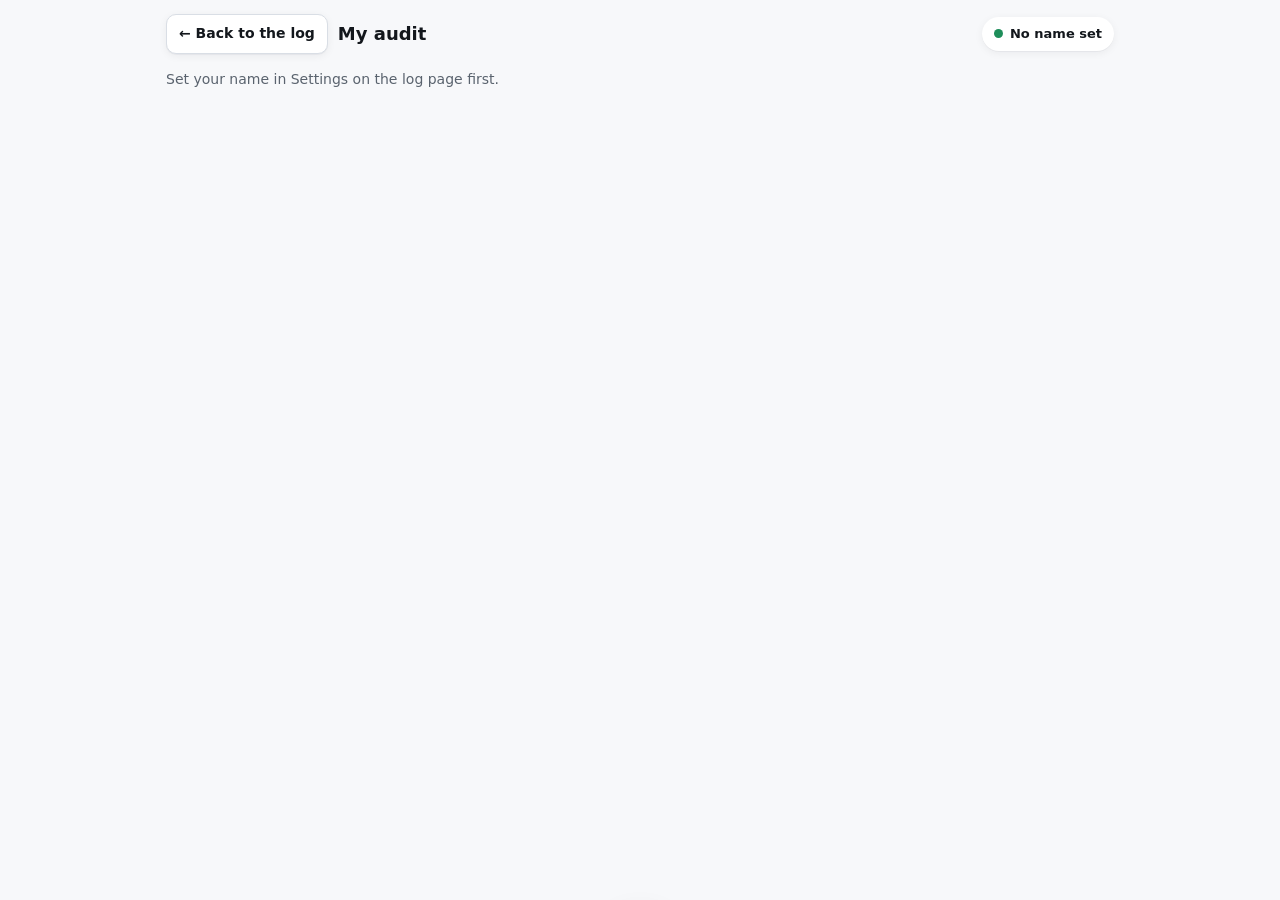
<file: my-audit.html>
<!DOCTYPE html>
<html lang="en">
<head>
<meta charset="UTF-8">
<meta name="viewport" content="width=device-width, initial-scale=1, viewport-fit=cover">
<meta name="theme-color" content="#13171C">
<title>Meter Log — My audit</title>
<link rel="stylesheet" href="css/vendor/leaflet.css">
<link rel="stylesheet" href="css/audits.css">
</head>
<body>

  <div class="bar">
    <a href="./index.html">← Back to the log</a>
    <div class="title">My audit</div>
    <div class="pill" id="status"><span class="dot"></span><span id="statusText">Loading…</span></div>
  </div>

  <!-- Period controls: who, which work, which dates. Hidden while a day is open. -->
  <div class="card au-controls" id="auPeriodControls">
    <div class="au-row">
      <div class="au-field au-grow">Installer
        <div class="au-whose" id="whose"></div>
      </div>
      <div class="au-field">Work
        <div class="au-seg" id="auMode" role="group" aria-label="Work mode">
          <button type="button" data-mode="land">Land</button>
          <button type="button" data-mode="boat">Boat</button>
          <button type="button" data-mode="all">All</button>
        </div>
      </div>
    </div>
    <div class="au-row">
      <label class="au-field">From <input type="date" id="auFrom"></label>
      <label class="au-field">To <input type="date" id="auTo"></label>
      <button type="button" class="btn" id="auAll">All to date</button>
      <label class="au-field">Open a day <input type="date" id="auDay"></label>
      <button type="button" class="btn au-push" id="auPrint">Download PDF</button>
      <button type="button" class="btn hide" id="auSend">Send PDF</button>
    </div>
  </div>

  <!-- Day controls: shown while a day is open. -->
  <div class="card au-controls hide" id="auDayControls">
    <div class="au-row">
      <button type="button" class="btn" id="auBack">← Back to the period</button>
      <button type="button" class="btn" id="auPrev" aria-label="Previous worked day">‹</button>
      <div class="au-daytitle" id="auDayTitle"></div>
      <button type="button" class="btn" id="auNext" aria-label="Next worked day">›</button>
      <button type="button" class="btn au-push" id="auPrintDay">Download PDF</button>
      <button type="button" class="btn hide" id="auSendDay">Send PDF</button>
    </div>
  </div>

  <!-- Printed at the top of the page only. -->
  <div class="au-printhead" id="auPrintHead"></div>

  <div id="auNote"></div>
  <div id="auPeriod"></div>

  <div id="auDayView" class="hide">
    <div id="auDayTop"></div>
    <section class="card au-card" id="auRouteCard">
      <h2>Route worked</h2>
      <div id="auDrive"></div>
      <div class="au-map" id="auMap"></div>
      <div id="auMapNote"></div>
    </section>
    <div id="auDayBottom"></div>
  </div>

  <div class="toast" id="toast"></div>

<script defer src="js/vendor/leaflet.js"></script>
<script type="module" src="js/pages/my-audit.js"></script>
</body>
</html>
</file>
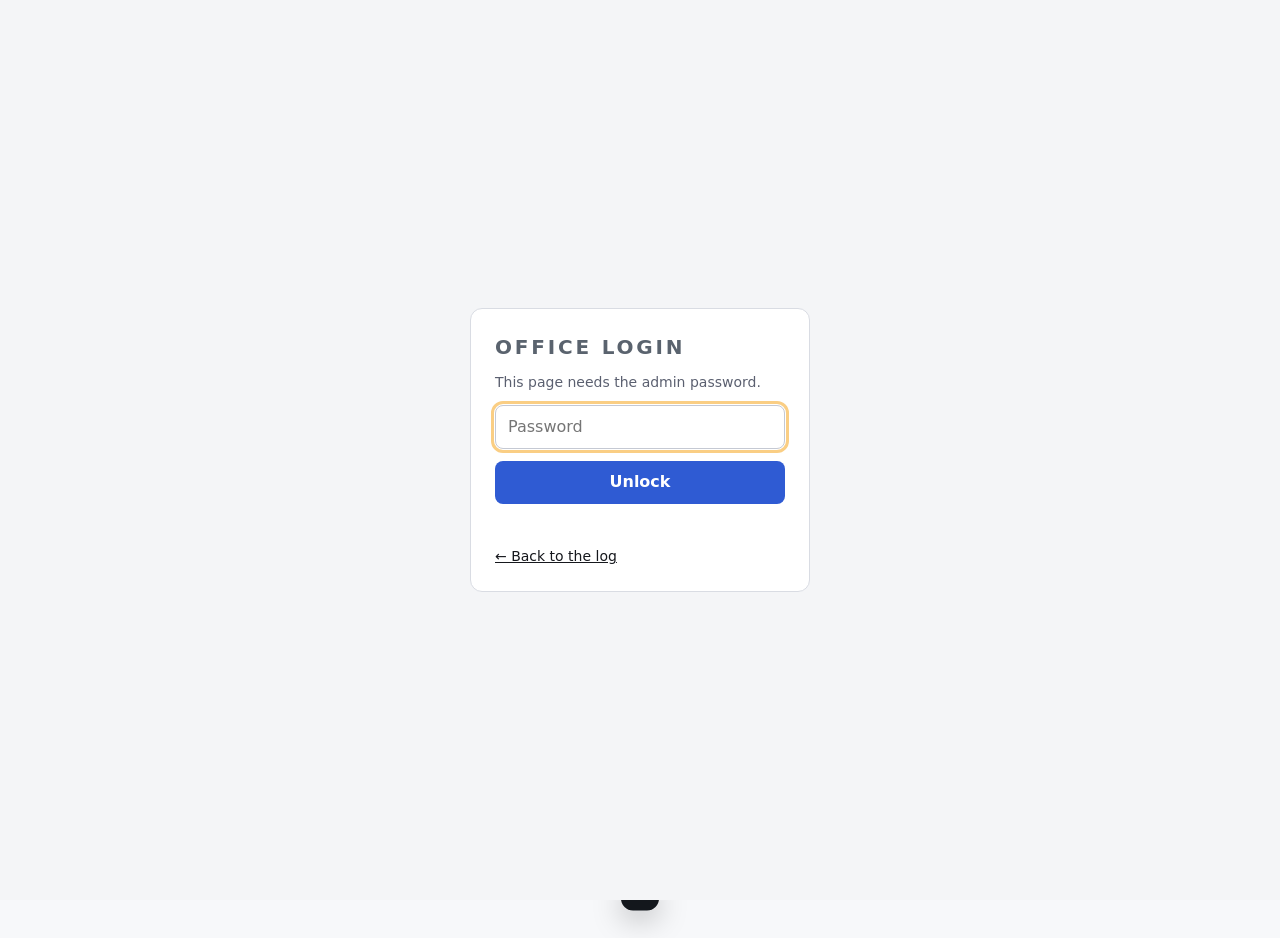
<file: planner.html>
<!DOCTYPE html>
<html lang="en">
<head>
<meta charset="UTF-8">
<meta name="viewport" content="width=device-width, initial-scale=1, viewport-fit=cover">
<meta name="theme-color" content="#13171C">
<title>Meter Log — Route Planner</title>
<!-- Leaflet is vendored (js/vendor, css/vendor) — no CDN (see map.html). -->
<link rel="stylesheet" href="css/vendor/leaflet.css">
<link rel="stylesheet" href="css/planner.css">
</head>
<body>

  <div class="bar">
    <div class="title">Route Planner</div>
    <div class="pill" id="status"><span class="dot"></span><span id="statusText">Loading…</span></div>
    <select class="navsel" id="navSel" aria-label="Go to view">
      <option value="log">Log</option>
      <option value="map">Map</option>
      <option value="analytics">Analytics</option>
      <option value="teams">Crew &amp; Teams</option>
      <option value="edit">Edit &amp; Daily Log</option>
      <option value="reports">Reports</option>
      <option value="planner" selected>Route Planner</option>
      <option value="audits">Audits</option>
      <option value="help">Help</option>
    </select>
  </div>

  <h1>Plan a route on the office computer</h1>
  <p class="sub">Pick the installer, load (or paste) their orders, then Optimize — addresses are
    geocoded once and road distances come from your local OSRM server (free), so the finished,
    ordered list uploads back to the sheet and the installer just taps ⇩ Download on their phone.</p>

  <div class="plgrid">
    <div class="plside">

      <div class="card">
        <label for="plWho">Installer</label>
        <select id="plWho"><option value="">— pick an installer —</option></select>
        <label for="plTarget">Meters per day (target)</label>
        <div class="pltargetrow">
          <input id="plTarget" type="number" min="1" step="1" value="24" inputmode="numeric">
          <span id="plAvgDay" class="sub"></span>
        </div>
        <div class="plschedule">
          <label for="plRouteDate">Route starts<input id="plRouteDate" type="date"></label>
          <label for="plPace">Pace (min/stop)<input id="plPace" type="number" min="1" step="1" value="30"></label>
        </div>
        <!-- The work-list lock, office side. Open: Optimize sizes every day by the
             meters/day target. Locked: whatever is on day 1 stays on day 1 through
             a re-solve, and the meters/day box goes read-only. Rides the sync on
             the WorklistPlans row, so the installer's phone adopts it on ⇩ Download
             and the office sees a day the installer locked on ⇩ Load.
             NOT the per-order 🔒 in the list below, which pins one stop to a date
             and slot — this one is a labelled control in the settings card. -->
        <div class="pldaylock">
          <button class="btn pldaylock-btn" id="plDayLock" type="button" aria-pressed="false"></button>
          <span class="sub" id="plDayLockSub"></span>
        </div>
        <p class="sub" id="plPaceHint">Uses the installer's recent 30-workday pace when available.</p>
        <label for="plHome">Route ends near (home / yard address — optional)</label>
        <input id="plHome" type="text" autocomplete="off" placeholder="e.g. 120 Depot Rd, Bracebridge">
        <label for="plOsrm">OSRM server (road distances — see DEPLOY.md)</label>
        <div class="provider-field">
          <input id="plOsrm" type="text" autocomplete="off" spellcheck="false" placeholder="http://localhost:5000">
          <span class="provider-status checking" id="plOsrmStatus" aria-live="polite"><span class="provider-dot"></span><span class="provider-text">Checking</span></span>
        </div>
        <label for="plGeo">Geocoder server (local Nominatim — see DEPLOY.md)</label>
        <div class="provider-field">
          <input id="plGeo" type="text" autocomplete="off" spellcheck="false" placeholder="http://localhost:8080">
          <span class="provider-status checking" id="plGeoStatus" aria-live="polite"><span class="provider-dot"></span><span class="provider-text">Checking</span></span>
        </div>
      </div>

      <!-- Offline map districts. Hidden entirely unless the build service is up
           (tools/roadpack-server.mjs) — it is only needed to MAKE a district,
           never to plan a route, so its absence is normal rather than a fault. -->
      <div class="card hide" id="plDistricts">
        <h2>Offline map districts</h2>
        <p class="sub">Draw the area a crew works, build it, then publish it so their phones
          can download it and route with no signal.</p>
        <div class="plbtns">
          <button class="btn" id="plDrawDistrict" type="button">✏️ Draw on map</button>
          <button class="btn" id="plDrawCancel" type="button" hidden>Cancel</button>
        </div>
        <p class="sub" id="plDistrictBox">No area drawn yet.</p>
        <div class="row2">
          <label for="plDistrictName">District name<input id="plDistrictName" type="text" placeholder="Kawartha Lakes"></label>
          <label for="plDistrictId">Short id<input id="plDistrictId" type="text" spellcheck="false" placeholder="kawartha"></label>
        </div>
        <div class="plbtns">
          <button class="btn primary" id="plDistrictBuild" type="button" disabled>🗺 Build district</button>
          <button class="btn" id="plDistrictPublish" type="button" disabled>⇪ Publish to phones</button>
        </div>
        <!-- A district build takes minutes. The bar is determinate (the phases
             are known up front, see BUILD_PHASES in tools/roadpack-server.mjs)
             so it answers "should I wait?" and not just "is it alive?". -->
        <div class="plbuildprog hide" id="plDistrictProg">
          <div class="plbuildprog-track" role="progressbar" aria-valuemin="0" aria-valuemax="100"
               aria-valuenow="0" aria-labelledby="plDistrictPhase" id="plDistrictBar">
            <div class="plbuildprog-fill" id="plDistrictFill"></div>
          </div>
          <p class="sub plbuildprog-label" id="plDistrictPhase" aria-live="polite"></p>
        </div>
        <pre class="plbuildlog hide" id="plDistrictLog" aria-live="polite"></pre>
        <div id="plDistrictList" class="sub"></div>
      </div>

      <div class="card">
        <div class="plbtns">
          <button class="btn" id="plLoad" type="button">⇩ Load saved list</button>
          <button class="btn" id="plImportBtn" type="button">＋ Paste orders…</button>
          <button class="btn primary" id="plOptimize" type="button">🧭 Optimize</button>
          <button class="btn" id="plDirections" type="button" title="Fetch the real road path for every leg from OSRM (no re-solve)">🛣️ Get directions</button>
          <button class="btn" id="plUpload" type="button">⇪ Upload to sheet</button>
        </div>
        <div class="plprog hide" id="plProg"></div>
        <!-- Which saved route the installer gets. Optimize works out both a
             road-matrix and a straight-line order for the same stops and prices
             both with real road distances, so the shorter number really is the
             shorter drive. A route that hasn't been worked out (or no longer
             matches the orders on hand) shows disabled rather than hidden. -->
        <div class="plvariant hide" id="plVariant" role="group" aria-label="Which route to use">
          <button class="plvariant-btn" id="plVariantRoad" type="button" aria-pressed="false" disabled></button>
          <button class="plvariant-btn" id="plVariantStraight" type="button" aria-pressed="false" disabled></button>
        </div>
        <div class="plimport hide" id="plImport">
          <label for="plPaste">One order per line — <span class="mono">WO#, address</span> (or just the address)</label>
          <textarea id="plPaste" rows="6" spellcheck="false" placeholder="12345, 18 River Rd&#10;12346, 220 Muskoka Beach Rd&#10;41 Pine St"></textarea>
          <button class="btn" id="plPasteAdd" type="button">Add these orders</button>
        </div>
      </div>

      <div id="plLastOptimize" class="card last-optimize hide">
        <h2>Last optimization</h2>
        <dl>
          <div><dt>Installer</dt><dd id="plLastInstaller"></dd></div>
          <div><dt>Finished</dt><dd id="plLastAt"></dd></div>
          <div><dt>Address sources</dt><dd id="plLastGeo"></dd></div>
          <div><dt>Parked</dt><dd id="plLastParked"></dd></div>
          <div><dt>Road routing</dt><dd id="plLastRouting"></dd></div>
        </dl>
      </div>

      <div id="plCounts" class="sub"></div>
      <div id="plList"></div>
    </div>

    <div class="plmapwrap">
      <div id="plMap"></div>
      <p class="sub">Numbered pins = the optimized visiting order (🏁 start → home). Check it looks
        sane before uploading.</p>
    </div>
  </div>

  <dialog id="plOptimizeDialog" aria-labelledby="plOptimizeTitle">
    <div class="dialog-card">
      <h2 id="plOptimizeTitle">Optimize this route?</h2>
      <p><strong id="plConfirmPending">0</strong> pending orders will be reordered.</p>
      <dl class="confirm-services">
        <div><dt>Geocoding</dt><dd id="plConfirmGeo"></dd></div>
        <div><dt>Road routing</dt><dd id="plConfirmRouting"></dd></div>
      </dl>
      <div class="dialog-actions">
        <button class="btn" id="plOptimizeCancel" type="button">Cancel</button>
        <button class="btn primary" id="plOptimizeConfirm" type="button">Optimize route</button>
      </div>
    </div>
  </dialog>

  <div class="toast" id="toast"></div>

<script defer src="js/vendor/leaflet.js"></script>
<script type="module" src="js/pages/planner.js"></script>
</body>
</html>
</file>
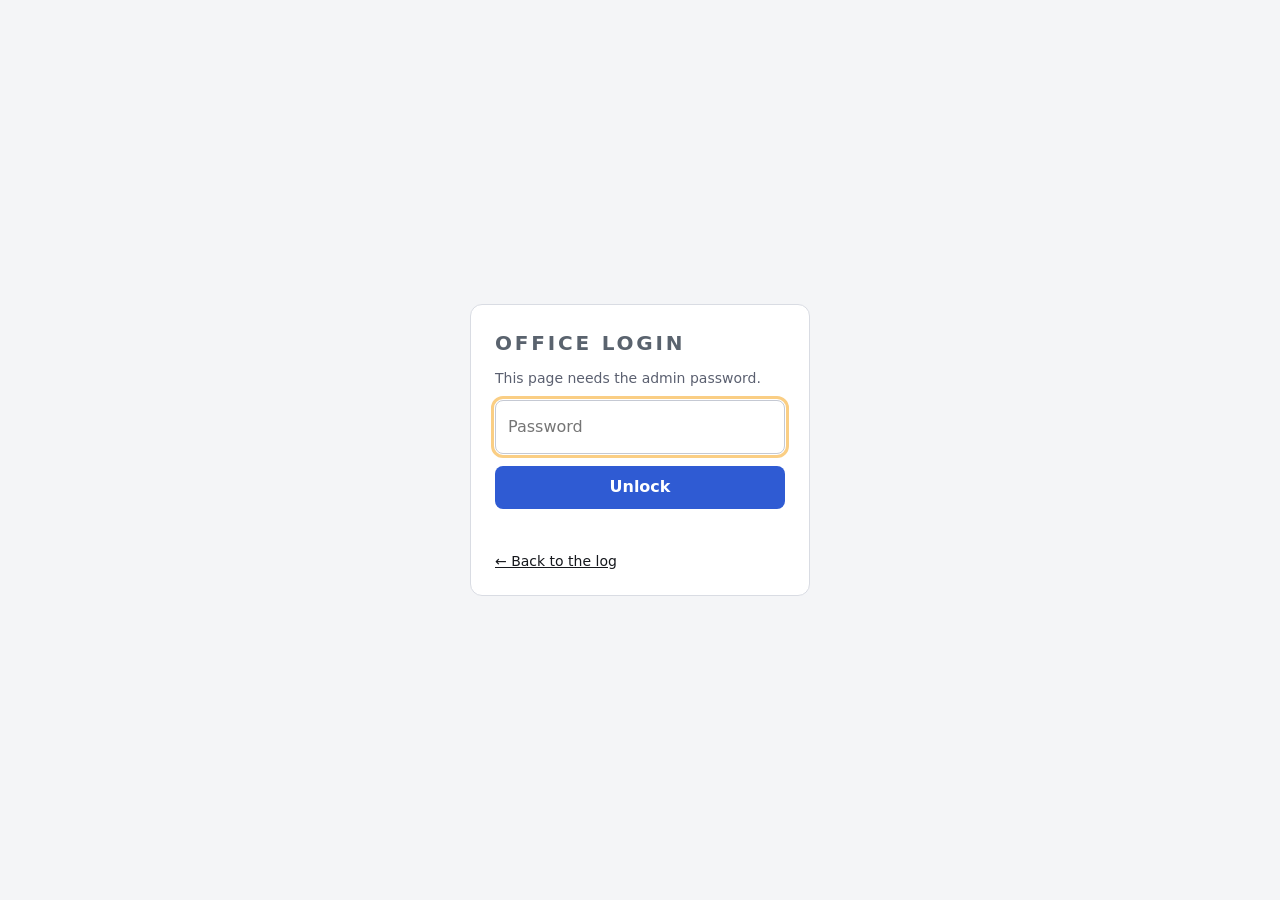
<file: reports.html>
<!DOCTYPE html>
<html lang="en">
<head>
<meta charset="UTF-8">
<meta name="viewport" content="width=device-width, initial-scale=1, viewport-fit=cover">
<meta name="theme-color" content="#13171C">
<title>Meter Log — Reports</title>
<link rel="stylesheet" href="css/reports.css">
</head>
<body>

  <div class="bar">
    <div class="title">Reports</div>
    <div class="pill" id="status"><span class="dot"></span><span id="statusText">Loading…</span></div>
    <select class="navsel" id="navSel" aria-label="Go to view">
      <option value="log">Log</option>
      <option value="map">Map</option>
      <option value="analytics">Analytics</option>
      <option value="teams">Crew &amp; Teams</option>
      <option value="edit">Edit &amp; Daily Log</option>
      <option value="reports" selected>Reports</option>
      <option value="planner">Route Planner</option>
      <option value="audits">Audits</option>
      <option value="help">Help</option>
    </select>
  </div>

  <h1>Crew daily totals</h1>
  <p class="sub">Pick a sub foreman and a date to see their whole crew's day — tallies, whether each day has been closed out, and who hasn't logged anything yet. Close an open day right here — the full travel review is still available in Edit &amp; Daily Log.</p>
  <div class="card">
    <label for="sub">Sub foreman</label>
    <select id="sub"><option value="">— pick a sub —</option></select>
    <label for="day">Date</label>
    <input id="day" type="date">
  </div>

  <div id="report"></div>

  <div class="toast" id="toast"></div>

<script type="module" src="js/pages/reports.js"></script>
</body>
</html>
</file>
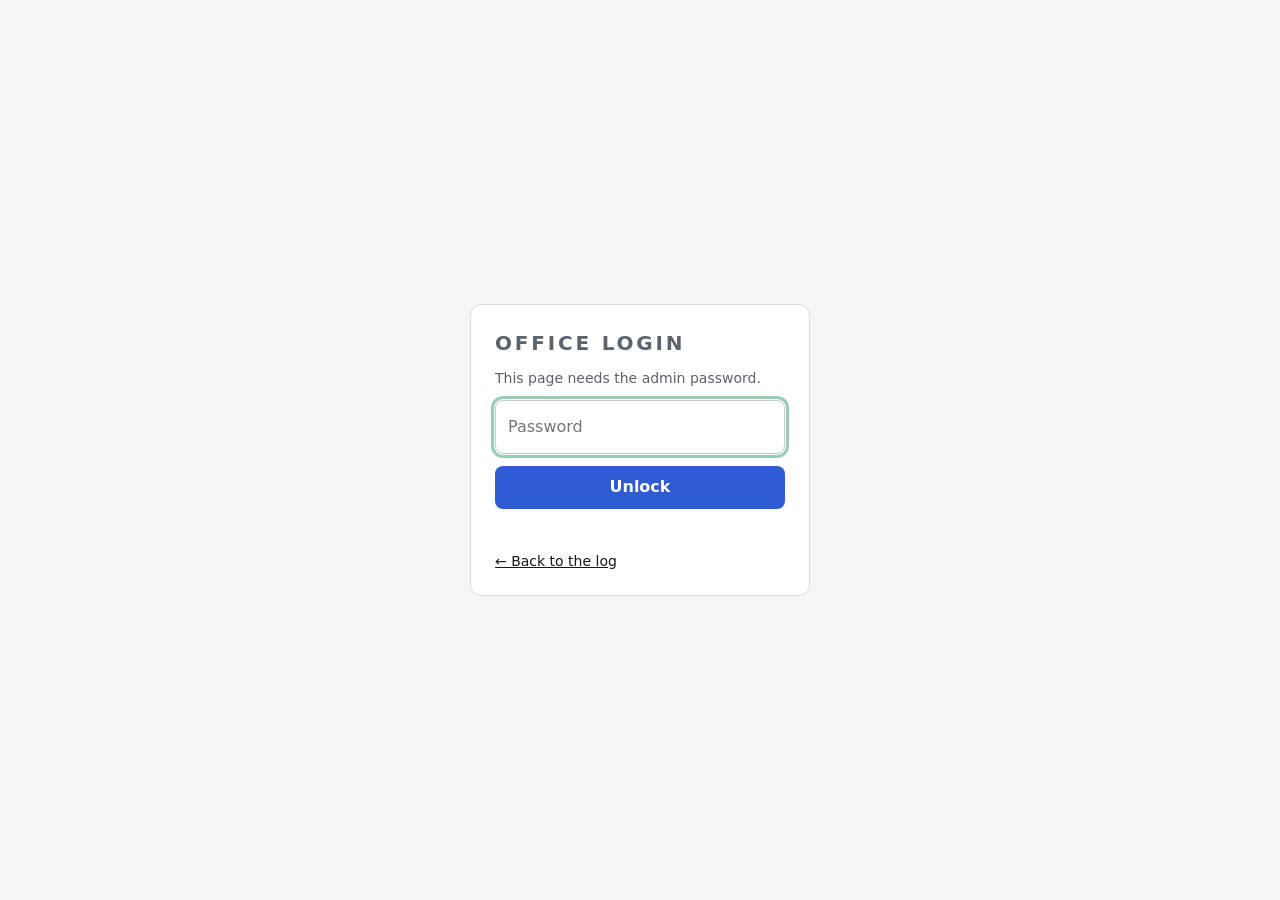
<file: teams.html>
<!DOCTYPE html>
<html lang="en">
<head>
<meta charset="UTF-8">
<meta name="viewport" content="width=device-width, initial-scale=1, viewport-fit=cover">
<meta name="theme-color" content="#13171C">
<title>Meter Log — Crew & Boat Teams</title>
<!-- Set this page's view accent (boat=blue / land=green) before first paint. Its
     own key — deliberately NOT the capture app's `captureWorkMode`, so flipping
     the office view can never repaint a crew's phone. See js/work-mode.js. -->
<script>try{document.documentElement.dataset.mode=localStorage.getItem('teamsViewMode')==='boat'?'boat':'land'}catch(e){document.documentElement.dataset.mode='land'}</script>
<link rel="stylesheet" href="css/teams.css">
</head>
<body>

  <div class="bar">
    <div class="title">Crew &amp; Boat Teams</div>
    <div class="pill" id="status"><span class="dot"></span><span id="statusText">Loading…</span></div>
    <div class="mode-seg" role="group" aria-label="Show boat teams or land crews">
      <button id="modeBoat" type="button">Boat</button>
      <button id="modeLand" type="button">Land</button>
    </div>
    <select class="navsel" id="navSel" aria-label="Go to view">
      <option value="log">Log</option>
      <option value="map">Map</option>
      <option value="analytics">Analytics</option>
      <option value="teams" selected>Crew &amp; Teams</option>
      <option value="edit">Edit &amp; Daily Log</option>
      <option value="reports">Reports</option>
      <option value="planner">Route Planner</option>
      <option value="audits">Audits</option>
      <option value="help">Help</option>
    </select>
  </div>

  <!-- ── Crew ─────────────────────────────────────────────────────────── -->
  <h1>Crew</h1>
  <p class="sub">Everyone who logs meters. The employee number (“H#”) is the unique key — names can repeat, H numbers can’t. Search to edit someone.</p>
  <div class="card">
    <input id="crewSearch" placeholder="Search crew by name or H#…" autocapitalize="off" autocomplete="off">
    <div id="crewList" style="margin-top:10px"></div>
  </div>
  <div class="card">
    <strong style="font-size:15px">Add a crew member</strong>
    <div class="crewrow" style="border:0;padding-top:10px">
      <div><label for="newFirst">First name</label><input id="newFirst" autocapitalize="words"></div>
      <div><label for="newLast">Last name</label><input id="newLast" autocapitalize="words"></div>
      <div><label for="newH">Employee # (H)</label><input id="newH" class="mono" autocapitalize="characters"></div>
      <button class="btn primary x" id="addEmp" title="Add" style="width:auto;padding:0 16px">Add</button>
    </div>
  </div>

  <!-- ── Captains & Subforemen ────────────────────────────────────────── -->
  <h1>Captains &amp; Subforemen</h1>
  <p class="sub">Saved names for the dropdowns on each team. Add them here, or just type a new one on a team and it’s remembered for next time.</p>
  <div class="card">
    <div class="grid2">
      <div>
        <div class="colhead">Captains</div>
        <div id="captainList"></div>
        <div class="addname"><input id="newCaptain" placeholder="Add a captain…" autocapitalize="words"><button class="btn primary x" id="addCaptain">Add</button></div>
      </div>
      <div>
        <div class="colhead">Subforemen</div>
        <div id="subList"></div>
        <div class="addname"><input id="newSub" placeholder="Add a sub…" autocapitalize="words"><button class="btn primary x" id="addSub">Add</button></div>
      </div>
    </div>
  </div>

  <!-- ── Crews (land) / Teams (boat) — follows the view toggle above. These
       defaults match the land default so the page doesn't flash the other
       mode's copy before teams.js runs. ─────────────────────────────────── -->
  <h1 id="teamsHead">Land Crews</h1>
  <p class="sub" id="teamsSub">One card per sub foreman — a land crew is just that sub’s installers (no crew number). Add people here, or let them add themselves by picking their sub in the capture app’s Settings.</p>
  <div id="teamList"></div>
  <button class="btn full" id="newTeam" style="margin-top:6px">+ New crew</button>

  <div class="toast" id="toast"></div>

<script type="module" src="js/pages/teams.js"></script>
</body>
</html>
</file>
<file: css/tokens.css>
/* Design tokens + base reset — shared by every page. Load this FIRST.
   Custom properties cascade regardless of source order, but keeping tokens
   first keeps the intent obvious. */
:root{
  --surface:#F7F8FA; --panel:#FFFFFF; --ink:#13171C; --ink-soft:#5A636E;
  --line:#D9DEE5; --amber:#F59E0B; --amber-press:#C97E00;
  --install:#1E8E5A; --uti:#D64500; --visited:#2563EB; --unaccounted:#64748B;
  --shadow:0 1px 0 rgba(19,23,28,.04),0 2px 8px rgba(19,23,28,.06);
  --r:14px; --tap:60px;
  /* Work-mode accent (boat = blue). The page module + an inline <head> snippet
     set data-mode on <html> before first paint — from localStorage
     'captureWorkMode' on the capture app, 'teamsViewMode' on teams.html. */
  --accent:#2563EB; --accent-press:#1D4ED8; --accent-soft:#E8F0FE;
  --accent-ring:rgba(37,99,235,.45); --accent-ink:#FFFFFF;
}
:root[data-mode="land"]{
  --accent:#1E8E5A; --accent-press:#166B47; --accent-soft:#E6F4ED;
  --accent-ring:rgba(30,142,90,.45);
}
*{box-sizing:border-box}
html,body{margin:0}
body{
  background:var(--surface); color:var(--ink);
  font-family:Inter,system-ui,-apple-system,"Segoe UI",Roboto,sans-serif;
  font-size:17px; line-height:1.35; padding:env(safe-area-inset-top) 14px 32px;
  max-width:520px; margin:0 auto; -webkit-text-size-adjust:100%;
}
.mono{font-family:ui-monospace,"SF Mono",Menlo,Consolas,monospace}

/* Status pill "busy" state — a background job is running (see js/dom.js activity
   registry). The dot switches to the work-mode accent and pulses, distinct from
   the amber .wait ("sending") and red .off ("offline") dots. */
.pill.busy .dot{background:var(--accent);animation:dotPulse 1s ease-in-out infinite}
@keyframes dotPulse{0%,100%{opacity:1;transform:scale(1)}50%{opacity:.35;transform:scale(.7)}}

@media (prefers-reduced-motion:reduce){*{transition:none !important} .pill.busy .dot{animation:none}}
</file>
<file: css/base.css>
/* Reusable component styles shared across pages: form controls, buttons,
   bottom-sheet modals, editable stop cards, and tables. Page-specific layout
   lives in each page's own stylesheet. */

/* form controls */
label{display:block;font-size:13px;font-weight:700;color:var(--ink-soft);margin:14px 2px 6px}
input,select,textarea{width:100%;min-height:var(--tap);border:2px solid var(--line);border-radius:12px;
   padding:0 14px;font-size:18px;background:var(--panel);color:var(--ink);font-family:inherit}
input.mono,select.mono{font-family:ui-monospace,"SF Mono",Menlo,Consolas,monospace;letter-spacing:.02em}
textarea{padding:12px 14px;min-height:84px;line-height:1.4;resize:vertical}
input:focus,select:focus,textarea:focus{outline:3px solid var(--accent-ring);outline-offset:1px;border-color:var(--accent)}
.hide{display:none !important}

/* buttons */
.primary{width:100%;height:66px;margin-top:22px;border:0;border-radius:var(--r);background:var(--accent);
   color:var(--accent-ink);font-size:20px;font-weight:800;cursor:pointer;box-shadow:var(--shadow)}
.primary:active{background:var(--accent-press)}
.row2{display:grid;grid-template-columns:1fr 1fr;gap:10px;margin-top:12px}
.ghost{height:56px;border:2px solid var(--line);border-radius:12px;background:var(--panel);
   color:var(--ink);font-size:16px;font-weight:700;cursor:pointer}

/* loading state — hides the label and shows a spinner while an async action
   (e.g. building the daily-log PDF) runs, so the button is visibly busy. */
@keyframes spin{to{transform:rotate(360deg)}}
button.loading{position:relative;color:transparent !important;pointer-events:none}
button.loading::after{content:"";position:absolute;top:50%;left:50%;width:22px;height:22px;
   margin:-11px 0 0 -11px;border:3px solid rgba(19,23,28,.15);border-top-color:var(--accent);
   border-radius:50%;animation:spin .7s linear infinite}
.primary.loading::after{border-color:rgba(255,255,255,.4);border-top-color:var(--accent-ink)}

/* toast */
.toast{position:fixed;left:50%;bottom:26px;transform:translateX(-50%) translateY(120%);
   background:var(--ink);color:#fff;padding:14px 20px;border-radius:12px;font-weight:700;
   box-shadow:0 8px 30px rgba(0,0,0,.25);transition:transform .25s ease;z-index:20;max-width:90vw}
.toast.show{transform:translateX(-50%) translateY(0)}

/* settings + downtime + lookup + end-of-day sheets */
.sheet{position:fixed;inset:0;background:rgba(19,23,28,.45);display:flex;align-items:flex-end;
   justify-content:center;z-index:30}
.sheet .card{background:var(--surface);width:100%;max-width:520px;border-radius:20px 20px 0 0;
   padding:20px 16px 28px;max-height:90vh;overflow:auto}
.card h2{margin:2px 2px 4px;font-size:18px}
.card p{margin:0 2px 14px;color:var(--ink-soft);font-size:14px}
.muted{color:var(--ink-soft);font-size:14px;margin:8px 2px}

/* editable stop cards (shared by lookup + end of day) */
.stopcard{background:var(--panel);border:1px solid var(--line);border-radius:12px;
   padding:12px;margin:10px 0;box-shadow:var(--shadow)}
.sc-head{display:flex;align-items:flex-start;justify-content:space-between;gap:10px}
.sc-sum strong{font-size:16px}
.sc-meta{display:block;font-size:13px;color:var(--ink-soft);margin-top:3px}
.tag-ok{color:var(--install)} .tag-uti{color:var(--uti)}
.tag-visit{color:var(--visited)} .tag-unacc{color:var(--unaccounted)}
.mini{min-height:40px;height:40px;padding:0 16px;border:2px solid var(--line);border-radius:10px;
   background:var(--surface);color:var(--ink);font-size:15px;font-weight:700;cursor:pointer;flex:none}
.sc-edit{margin-top:4px}
.sc-edit label{margin-top:12px}
.sc-save{height:54px;margin-top:16px}
.sc-remove{width:100%;min-height:48px;height:48px;margin-top:10px;border-radius:12px;
   border:2px solid #EAC4BC;background:#FDF2EF;color:var(--uti);
   font-size:15px;font-weight:700;cursor:pointer}
.sc-remove:active{transform:scale(.98)}

/* tables (Today / End of day) */
.eod-tally{font-weight:800;font-size:16px;margin:2px 2px 6px}
.tblwrap{overflow-x:auto;margin:6px 0 2px}
.tbl{width:100%;border-collapse:collapse;font-size:14px}
.tbl th{text-align:left;font-size:11px;letter-spacing:.04em;text-transform:uppercase;color:var(--ink-soft);
   font-weight:700;padding:6px 8px;border-bottom:2px solid var(--line);white-space:nowrap}
.tbl td{padding:11px 8px;border-bottom:1px solid var(--line);vertical-align:top}
.tbl tr[data-i]{cursor:pointer}
.tbl tr[data-i]:active{background:#EEF1F5}
.tbl td.nowrap{white-space:nowrap}
</file>
<file: css/vendor/leaflet.css>
/* required styles */

.leaflet-pane,
.leaflet-tile,
.leaflet-marker-icon,
.leaflet-marker-shadow,
.leaflet-tile-container,
.leaflet-pane > svg,
.leaflet-pane > canvas,
.leaflet-zoom-box,
.leaflet-image-layer,
.leaflet-layer {
	position: absolute;
	left: 0;
	top: 0;
	}
.leaflet-container {
	overflow: hidden;
	}
.leaflet-tile,
.leaflet-marker-icon,
.leaflet-marker-shadow {
	-webkit-user-select: none;
	   -moz-user-select: none;
	        user-select: none;
	  -webkit-user-drag: none;
	}
/* Prevents IE11 from highlighting tiles in blue */
.leaflet-tile::selection {
	background: transparent;
}
/* Safari renders non-retina tile on retina better with this, but Chrome is worse */
.leaflet-safari .leaflet-tile {
	image-rendering: -webkit-optimize-contrast;
	}
/* hack that prevents hw layers "stretching" when loading new tiles */
.leaflet-safari .leaflet-tile-container {
	width: 1600px;
	height: 1600px;
	-webkit-transform-origin: 0 0;
	}
.leaflet-marker-icon,
.leaflet-marker-shadow {
	display: block;
	}
/* .leaflet-container svg: reset svg max-width decleration shipped in Joomla! (joomla.org) 3.x */
/* .leaflet-container img: map is broken in FF if you have max-width: 100% on tiles */
.leaflet-container .leaflet-overlay-pane svg {
	max-width: none !important;
	max-height: none !important;
	}
.leaflet-container .leaflet-marker-pane img,
.leaflet-container .leaflet-shadow-pane img,
.leaflet-container .leaflet-tile-pane img,
.leaflet-container img.leaflet-image-layer,
.leaflet-container .leaflet-tile {
	max-width: none !important;
	max-height: none !important;
	width: auto;
	padding: 0;
	}

.leaflet-container img.leaflet-tile {
	/* See: https://bugs.chromium.org/p/chromium/issues/detail?id=600120 */
	mix-blend-mode: plus-lighter;
}

.leaflet-container.leaflet-touch-zoom {
	-ms-touch-action: pan-x pan-y;
	touch-action: pan-x pan-y;
	}
.leaflet-container.leaflet-touch-drag {
	-ms-touch-action: pinch-zoom;
	/* Fallback for FF which doesn't support pinch-zoom */
	touch-action: none;
	touch-action: pinch-zoom;
}
.leaflet-container.leaflet-touch-drag.leaflet-touch-zoom {
	-ms-touch-action: none;
	touch-action: none;
}
.leaflet-container {
	-webkit-tap-highlight-color: transparent;
}
.leaflet-container a {
	-webkit-tap-highlight-color: rgba(51, 181, 229, 0.4);
}
.leaflet-tile {
	filter: inherit;
	visibility: hidden;
	}
.leaflet-tile-loaded {
	visibility: inherit;
	}
.leaflet-zoom-box {
	width: 0;
	height: 0;
	-moz-box-sizing: border-box;
	     box-sizing: border-box;
	z-index: 800;
	}
/* workaround for https://bugzilla.mozilla.org/show_bug.cgi?id=888319 */
.leaflet-overlay-pane svg {
	-moz-user-select: none;
	}

.leaflet-pane         { z-index: 400; }

.leaflet-tile-pane    { z-index: 200; }
.leaflet-overlay-pane { z-index: 400; }
.leaflet-shadow-pane  { z-index: 500; }
.leaflet-marker-pane  { z-index: 600; }
.leaflet-tooltip-pane   { z-index: 650; }
.leaflet-popup-pane   { z-index: 700; }

.leaflet-map-pane canvas { z-index: 100; }
.leaflet-map-pane svg    { z-index: 200; }

.leaflet-vml-shape {
	width: 1px;
	height: 1px;
	}
.lvml {
	behavior: url(#default#VML);
	display: inline-block;
	position: absolute;
	}


/* control positioning */

.leaflet-control {
	position: relative;
	z-index: 800;
	pointer-events: visiblePainted; /* IE 9-10 doesn't have auto */
	pointer-events: auto;
	}
.leaflet-top,
.leaflet-bottom {
	position: absolute;
	z-index: 1000;
	pointer-events: none;
	}
.leaflet-top {
	top: 0;
	}
.leaflet-right {
	right: 0;
	}
.leaflet-bottom {
	bottom: 0;
	}
.leaflet-left {
	left: 0;
	}
.leaflet-control {
	float: left;
	clear: both;
	}
.leaflet-right .leaflet-control {
	float: right;
	}
.leaflet-top .leaflet-control {
	margin-top: 10px;
	}
.leaflet-bottom .leaflet-control {
	margin-bottom: 10px;
	}
.leaflet-left .leaflet-control {
	margin-left: 10px;
	}
.leaflet-right .leaflet-control {
	margin-right: 10px;
	}


/* zoom and fade animations */

.leaflet-fade-anim .leaflet-popup {
	opacity: 0;
	-webkit-transition: opacity 0.2s linear;
	   -moz-transition: opacity 0.2s linear;
	        transition: opacity 0.2s linear;
	}
.leaflet-fade-anim .leaflet-map-pane .leaflet-popup {
	opacity: 1;
	}
.leaflet-zoom-animated {
	-webkit-transform-origin: 0 0;
	    -ms-transform-origin: 0 0;
	        transform-origin: 0 0;
	}
svg.leaflet-zoom-animated {
	will-change: transform;
}

.leaflet-zoom-anim .leaflet-zoom-animated {
	-webkit-transition: -webkit-transform 0.25s cubic-bezier(0,0,0.25,1);
	   -moz-transition:    -moz-transform 0.25s cubic-bezier(0,0,0.25,1);
	        transition:         transform 0.25s cubic-bezier(0,0,0.25,1);
	}
.leaflet-zoom-anim .leaflet-tile,
.leaflet-pan-anim .leaflet-tile {
	-webkit-transition: none;
	   -moz-transition: none;
	        transition: none;
	}

.leaflet-zoom-anim .leaflet-zoom-hide {
	visibility: hidden;
	}


/* cursors */

.leaflet-interactive {
	cursor: pointer;
	}
.leaflet-grab {
	cursor: -webkit-grab;
	cursor:    -moz-grab;
	cursor:         grab;
	}
.leaflet-crosshair,
.leaflet-crosshair .leaflet-interactive {
	cursor: crosshair;
	}
.leaflet-popup-pane,
.leaflet-control {
	cursor: auto;
	}
.leaflet-dragging .leaflet-grab,
.leaflet-dragging .leaflet-grab .leaflet-interactive,
.leaflet-dragging .leaflet-marker-draggable {
	cursor: move;
	cursor: -webkit-grabbing;
	cursor:    -moz-grabbing;
	cursor:         grabbing;
	}

/* marker & overlays interactivity */
.leaflet-marker-icon,
.leaflet-marker-shadow,
.leaflet-image-layer,
.leaflet-pane > svg path,
.leaflet-tile-container {
	pointer-events: none;
	}

.leaflet-marker-icon.leaflet-interactive,
.leaflet-image-layer.leaflet-interactive,
.leaflet-pane > svg path.leaflet-interactive,
svg.leaflet-image-layer.leaflet-interactive path {
	pointer-events: visiblePainted; /* IE 9-10 doesn't have auto */
	pointer-events: auto;
	}

/* visual tweaks */

.leaflet-container {
	background: #ddd;
	outline-offset: 1px;
	}
.leaflet-container a {
	color: #0078A8;
	}
.leaflet-zoom-box {
	border: 2px dotted #38f;
	background: rgba(255,255,255,0.5);
	}


/* general typography */
.leaflet-container {
	font-family: "Helvetica Neue", Arial, Helvetica, sans-serif;
	font-size: 12px;
	font-size: 0.75rem;
	line-height: 1.5;
	}


/* general toolbar styles */

.leaflet-bar {
	box-shadow: 0 1px 5px rgba(0,0,0,0.65);
	border-radius: 4px;
	}
.leaflet-bar a {
	background-color: #fff;
	border-bottom: 1px solid #ccc;
	width: 26px;
	height: 26px;
	line-height: 26px;
	display: block;
	text-align: center;
	text-decoration: none;
	color: black;
	}
.leaflet-bar a,
.leaflet-control-layers-toggle {
	background-position: 50% 50%;
	background-repeat: no-repeat;
	display: block;
	}
.leaflet-bar a:hover,
.leaflet-bar a:focus {
	background-color: #f4f4f4;
	}
.leaflet-bar a:first-child {
	border-top-left-radius: 4px;
	border-top-right-radius: 4px;
	}
.leaflet-bar a:last-child {
	border-bottom-left-radius: 4px;
	border-bottom-right-radius: 4px;
	border-bottom: none;
	}
.leaflet-bar a.leaflet-disabled {
	cursor: default;
	background-color: #f4f4f4;
	color: #bbb;
	}

.leaflet-touch .leaflet-bar a {
	width: 30px;
	height: 30px;
	line-height: 30px;
	}
.leaflet-touch .leaflet-bar a:first-child {
	border-top-left-radius: 2px;
	border-top-right-radius: 2px;
	}
.leaflet-touch .leaflet-bar a:last-child {
	border-bottom-left-radius: 2px;
	border-bottom-right-radius: 2px;
	}

/* zoom control */

.leaflet-control-zoom-in,
.leaflet-control-zoom-out {
	font: bold 18px 'Lucida Console', Monaco, monospace;
	text-indent: 1px;
	}

.leaflet-touch .leaflet-control-zoom-in, .leaflet-touch .leaflet-control-zoom-out  {
	font-size: 22px;
	}


/* layers control */

.leaflet-control-layers {
	box-shadow: 0 1px 5px rgba(0,0,0,0.4);
	background: #fff;
	border-radius: 5px;
	}
.leaflet-control-layers-toggle {
	background-image: url(images/layers.png);
	width: 36px;
	height: 36px;
	}
.leaflet-retina .leaflet-control-layers-toggle {
	background-image: url(images/layers-2x.png);
	background-size: 26px 26px;
	}
.leaflet-touch .leaflet-control-layers-toggle {
	width: 44px;
	height: 44px;
	}
.leaflet-control-layers .leaflet-control-layers-list,
.leaflet-control-layers-expanded .leaflet-control-layers-toggle {
	display: none;
	}
.leaflet-control-layers-expanded .leaflet-control-layers-list {
	display: block;
	position: relative;
	}
.leaflet-control-layers-expanded {
	padding: 6px 10px 6px 6px;
	color: #333;
	background: #fff;
	}
.leaflet-control-layers-scrollbar {
	overflow-y: scroll;
	overflow-x: hidden;
	padding-right: 5px;
	}
.leaflet-control-layers-selector {
	margin-top: 2px;
	position: relative;
	top: 1px;
	}
.leaflet-control-layers label {
	display: block;
	font-size: 13px;
	font-size: 1.08333em;
	}
.leaflet-control-layers-separator {
	height: 0;
	border-top: 1px solid #ddd;
	margin: 5px -10px 5px -6px;
	}

/* Default icon URLs */
.leaflet-default-icon-path { /* used only in path-guessing heuristic, see L.Icon.Default */
	background-image: url(images/marker-icon.png);
	}


/* attribution and scale controls */

.leaflet-container .leaflet-control-attribution {
	background: #fff;
	background: rgba(255, 255, 255, 0.8);
	margin: 0;
	}
.leaflet-control-attribution,
.leaflet-control-scale-line {
	padding: 0 5px;
	color: #333;
	line-height: 1.4;
	}
.leaflet-control-attribution a {
	text-decoration: none;
	}
.leaflet-control-attribution a:hover,
.leaflet-control-attribution a:focus {
	text-decoration: underline;
	}
.leaflet-attribution-flag {
	display: inline !important;
	vertical-align: baseline !important;
	width: 1em;
	height: 0.6669em;
	}
.leaflet-left .leaflet-control-scale {
	margin-left: 5px;
	}
.leaflet-bottom .leaflet-control-scale {
	margin-bottom: 5px;
	}
.leaflet-control-scale-line {
	border: 2px solid #777;
	border-top: none;
	line-height: 1.1;
	padding: 2px 5px 1px;
	white-space: nowrap;
	-moz-box-sizing: border-box;
	     box-sizing: border-box;
	background: rgba(255, 255, 255, 0.8);
	text-shadow: 1px 1px #fff;
	}
.leaflet-control-scale-line:not(:first-child) {
	border-top: 2px solid #777;
	border-bottom: none;
	margin-top: -2px;
	}
.leaflet-control-scale-line:not(:first-child):not(:last-child) {
	border-bottom: 2px solid #777;
	}

.leaflet-touch .leaflet-control-attribution,
.leaflet-touch .leaflet-control-layers,
.leaflet-touch .leaflet-bar {
	box-shadow: none;
	}
.leaflet-touch .leaflet-control-layers,
.leaflet-touch .leaflet-bar {
	border: 2px solid rgba(0,0,0,0.2);
	background-clip: padding-box;
	}


/* popup */

.leaflet-popup {
	position: absolute;
	text-align: center;
	margin-bottom: 20px;
	}
.leaflet-popup-content-wrapper {
	padding: 1px;
	text-align: left;
	border-radius: 12px;
	}
.leaflet-popup-content {
	margin: 13px 24px 13px 20px;
	line-height: 1.3;
	font-size: 13px;
	font-size: 1.08333em;
	min-height: 1px;
	}
.leaflet-popup-content p {
	margin: 17px 0;
	margin: 1.3em 0;
	}
.leaflet-popup-tip-container {
	width: 40px;
	height: 20px;
	position: absolute;
	left: 50%;
	margin-top: -1px;
	margin-left: -20px;
	overflow: hidden;
	pointer-events: none;
	}
.leaflet-popup-tip {
	width: 17px;
	height: 17px;
	padding: 1px;

	margin: -10px auto 0;
	pointer-events: auto;

	-webkit-transform: rotate(45deg);
	   -moz-transform: rotate(45deg);
	    -ms-transform: rotate(45deg);
	        transform: rotate(45deg);
	}
.leaflet-popup-content-wrapper,
.leaflet-popup-tip {
	background: white;
	color: #333;
	box-shadow: 0 3px 14px rgba(0,0,0,0.4);
	}
.leaflet-container a.leaflet-popup-close-button {
	position: absolute;
	top: 0;
	right: 0;
	border: none;
	text-align: center;
	width: 24px;
	height: 24px;
	font: 16px/24px Tahoma, Verdana, sans-serif;
	color: #757575;
	text-decoration: none;
	background: transparent;
	}
.leaflet-container a.leaflet-popup-close-button:hover,
.leaflet-container a.leaflet-popup-close-button:focus {
	color: #585858;
	}
.leaflet-popup-scrolled {
	overflow: auto;
	}

.leaflet-oldie .leaflet-popup-content-wrapper {
	-ms-zoom: 1;
	}
.leaflet-oldie .leaflet-popup-tip {
	width: 24px;
	margin: 0 auto;

	-ms-filter: "progid:DXImageTransform.Microsoft.Matrix(M11=0.70710678, M12=0.70710678, M21=-0.70710678, M22=0.70710678)";
	filter: progid:DXImageTransform.Microsoft.Matrix(M11=0.70710678, M12=0.70710678, M21=-0.70710678, M22=0.70710678);
	}

.leaflet-oldie .leaflet-control-zoom,
.leaflet-oldie .leaflet-control-layers,
.leaflet-oldie .leaflet-popup-content-wrapper,
.leaflet-oldie .leaflet-popup-tip {
	border: 1px solid #999;
	}


/* div icon */

.leaflet-div-icon {
	background: #fff;
	border: 1px solid #666;
	}


/* Tooltip */
/* Base styles for the element that has a tooltip */
.leaflet-tooltip {
	position: absolute;
	padding: 6px;
	background-color: #fff;
	border: 1px solid #fff;
	border-radius: 3px;
	color: #222;
	white-space: nowrap;
	-webkit-user-select: none;
	-moz-user-select: none;
	-ms-user-select: none;
	user-select: none;
	pointer-events: none;
	box-shadow: 0 1px 3px rgba(0,0,0,0.4);
	}
.leaflet-tooltip.leaflet-interactive {
	cursor: pointer;
	pointer-events: auto;
	}
.leaflet-tooltip-top:before,
.leaflet-tooltip-bottom:before,
.leaflet-tooltip-left:before,
.leaflet-tooltip-right:before {
	position: absolute;
	pointer-events: none;
	border: 6px solid transparent;
	background: transparent;
	content: "";
	}

/* Directions */

.leaflet-tooltip-bottom {
	margin-top: 6px;
}
.leaflet-tooltip-top {
	margin-top: -6px;
}
.leaflet-tooltip-bottom:before,
.leaflet-tooltip-top:before {
	left: 50%;
	margin-left: -6px;
	}
.leaflet-tooltip-top:before {
	bottom: 0;
	margin-bottom: -12px;
	border-top-color: #fff;
	}
.leaflet-tooltip-bottom:before {
	top: 0;
	margin-top: -12px;
	margin-left: -6px;
	border-bottom-color: #fff;
	}
.leaflet-tooltip-left {
	margin-left: -6px;
}
.leaflet-tooltip-right {
	margin-left: 6px;
}
.leaflet-tooltip-left:before,
.leaflet-tooltip-right:before {
	top: 50%;
	margin-top: -6px;
	}
.leaflet-tooltip-left:before {
	right: 0;
	margin-right: -12px;
	border-left-color: #fff;
	}
.leaflet-tooltip-right:before {
	left: 0;
	margin-left: -12px;
	border-right-color: #fff;
	}

/* Printing */

@media print {
	/* Prevent printers from removing background-images of controls. */
	.leaflet-control {
		-webkit-print-color-adjust: exact;
		print-color-adjust: exact;
		}
	}
</file>
<file: css/capture.css>
/* Capture page (index.html) specific layout: top bar, worklist cards, the
   status segmented control, location/address rows, scan rows, and the
   duplicate/conflict notice. */

/* top bar */
.bar{display:flex;align-items:center;gap:10px;padding:14px 2px 16px;position:sticky;top:0;background:var(--surface);z-index:5}
.pill{flex:1;display:flex;align-items:center;gap:8px;font-size:14px;font-weight:600;
      padding:9px 12px;border-radius:999px;background:var(--panel);box-shadow:var(--shadow)}
.dot{width:9px;height:9px;border-radius:50%;background:var(--install);flex:none}
.pill.wait .dot{background:var(--amber)} .pill.off .dot{background:var(--uti)}
/* 🛰 drive-recording chip — live state of the app-wide GPS recorder. Green while
   recording; muted "Location off" otherwise. Tap toggles pause/resume once the
   phone is armed for the day (arming itself is the Drive-screen Start button). */
.drive-chip{flex:none;border:0;cursor:pointer;font-size:12px;font-weight:700;
            padding:8px 11px;border-radius:999px;line-height:1;
            color:var(--accent);background:var(--accent-soft)}
.drive-chip.off{color:var(--ink-soft);background:var(--panel);box-shadow:var(--shadow)}
/* The boat/land switch is no longer top-bar chrome — it lives in the Settings
   sheet now (see the .mode-seg rules further down, and js/work-mode.js). */
.nav-wrap{position:relative;flex:none}
.nav-btn{width:42px;height:42px;border:0;border-radius:12px;background:var(--panel);box-shadow:var(--shadow);
         font-size:20px;cursor:pointer}
.nav-menu{position:absolute;top:50px;right:0;background:var(--panel);border-radius:var(--r);
          box-shadow:0 4px 20px rgba(19,23,28,.15);min-width:170px;overflow:hidden;z-index:50}
.nav-menu button{display:block;width:100%;text-align:left;padding:14px 16px;border:0;background:0;
                 font-size:16px;font-weight:600;cursor:pointer;color:var(--ink)}
.nav-menu button:active{background:var(--surface)}

/* worklist — full-page screen */
.wlscreen{padding-bottom:40px}
.wl-head{display:flex;align-items:center;gap:12px;padding:6px 0 4px;position:sticky;top:0;
         background:var(--surface);z-index:5}
.wl-head h2{margin:0;font-size:20px}
.wl-back{height:44px;padding:0 14px;border:2px solid var(--line);border-radius:12px;background:var(--panel);
         color:var(--ink);font-size:16px;font-weight:700;cursor:pointer;flex:none}
.wl-card{display:grid;grid-template-columns:38px 1.4em minmax(0,1fr);align-items:center;gap:10px;background:var(--panel);border:1px solid var(--line);
         border-radius:12px;padding:12px;margin:8px 0;box-shadow:var(--shadow)}
.wl-main{grid-column:3;grid-row:1;min-width:0}
.wl-handle{flex:none;width:38px;height:44px;border:0;background:none;color:var(--ink-soft);
           grid-column:1;grid-row:1;font-size:20px;cursor:grab;touch-action:none;padding:0}
.wl-pos{grid-column:2;grid-row:1;min-width:1.4em;margin-left:-6px;text-align:center;font-size:12px;
        font-weight:700;color:var(--ink-soft)}
.wl-card.dragging{position:relative;box-shadow:0 8px 24px rgba(19,23,28,.25);border-color:var(--accent)}
.wl-done-card{opacity:.55}
.wl-done-card .wl-main{grid-column:1/-1}
.wl-counts{font-weight:800;font-size:15px;color:var(--ink);margin:14px 2px 0}
.wl-counts:empty{margin:0}
/* meters/day target + the installer's avg/day reference */
/* "Planning for" — the day this route is built for. Same row shape as .wl-target
   below it, but the date input needs room to grow and the hint wraps under both
   on a narrow phone, so the label/input hold their width and the hint takes the
   rest of the line. */
.wl-plan-date{display:flex;align-items:center;flex-wrap:wrap;gap:6px 10px;margin-top:12px}
.wl-plan-date label{margin:0;font-weight:700;color:var(--ink-soft);font-size:13px;flex:none}
.wl-plan-date input{flex:none;width:auto;min-width:150px}
.wl-plan-date .muted{margin:0;flex:1 1 100%}
/* A route the constraints can't satisfy (an appointment dated before the day being
   planned) used to fail silently — the day tags just stopped moving. */
.wl-plan-date .muted.warn{color:#754900;font-weight:700}
.wl-target{display:flex;align-items:center;gap:10px;margin-top:12px}
.wl-target label{margin:0;font-weight:700;color:var(--ink-soft);font-size:13px;flex:none}
.wl-target input{width:80px;flex:none}
.wl-target .muted{margin:0}
/* The work-list lock. Deliberately shaped NOTHING like .wl-lock further down: that
   one is a 44px icon-only square inside an order card and pins a single stop's
   position, this is a full-width labelled bar in the planning block above Optimize
   and freezes the whole day. Same padlock glyphs, so the label is doing the work —
   it is always present and always names the state. */
.wl-daylock{width:100%;margin-top:12px;text-align:left;font-weight:700}
.wl-daylock.on{border-color:var(--amber);background:#FEF3E2;color:#754900}
#wlDayLockHint{margin:6px 2px 0}
/* A control the lock has taken away. Not `disabled` — a disabled input drops out of
   the tab order and reads as broken rather than settled, and on the date control it
   would grey out the very value the crew wants to see. */
.wl-plan-date input.locked,.wl-target input.locked{
  background:var(--surface);color:var(--ink-soft);cursor:not-allowed}
.wl-schedule-settings{display:grid;grid-template-columns:1.25fr 1fr 1fr;gap:8px;margin-top:10px}
.wl-schedule-settings label{margin:0;font-size:12px;font-weight:800;color:var(--ink-soft)}
.wl-schedule-settings input{margin-top:4px;min-width:0;padding:8px;font-size:14px}
.wl-timed-toggle{display:flex;align-items:center;gap:8px;margin-top:14px;font-weight:800}
.wl-timed-toggle input{width:20px;height:20px;margin:0}
.wl-appointment{display:grid;grid-template-columns:1fr 1fr;gap:0 10px;padding:10px;margin-top:8px;
  border:1px solid var(--amber);border-radius:12px;background:#FEF3E2}
.wl-appointment .muted{grid-column:1/-1;margin:4px 0 0}
.wl-badges{display:flex;gap:5px;flex-wrap:wrap;margin-top:5px}
.wl-badge{display:inline-flex;align-items:center;min-height:25px;padding:3px 8px;border-radius:999px;
  background:var(--surface);border:1px solid var(--line);color:var(--ink-soft);font-size:11px;font-weight:800}
.wl-badge.appt{border-color:var(--amber);background:#FEF3E2;color:#754900}
/* An appointment no slot in the day can reach in time — the crew's call, so it
   is on the card. Waiting is always preferred to lateness, so this never
   appears for a route that merely sits around a while. */
.wl-badge.late{border-color:var(--uti);background:#FEECEC;color:#7A1A00}
/* An ETA from a route the last solve rejected: shown, but visibly not current. */
.wl-badge.stale{opacity:.5;text-decoration:line-through}
.wl-lock{background:none;border:1.5px solid var(--line);border-radius:10px;padding:0 10px;height:38px;
  font-size:16px;cursor:pointer;color:var(--ink-soft)}
.wl-lock.on{border-color:var(--amber);background:#FEF3E2;color:#754900}
.wl-card.locked{border-color:var(--amber)}
/* The Optimize button owns a two-second hold gesture, and this rule is the ONLY
   thing stopping the browser's long-press from selecting its label instead. The
   JS once also preventDefault()ed `touchstart` as a second guard; that cancels
   panning too, so the full-width button became a strip of the worklist you could
   not scroll through (see bindOptimizeGesture in js/worklist.js). If the loupe
   ever comes back on iOS, guard `touchmove` — never `touchstart` — and only for a
   press already judged stationary; a touchmove guard cannot kill a pan that has
   begun. `manipulation` still allows panning; it only drops double-tap zoom. */
#wlOptimize{-webkit-user-select:none;user-select:none;-webkit-touch-callout:none;touch-action:manipulation}
/* ＋ Add order carries the same two-second hold (bulk-paste sheet) — same guard,
   same reasoning as #wlOptimize above: selection suppressed here in CSS, never
   via a touchstart listener. A standalone rule on purpose: the exact
   `#wlOptimize{` shape above is pinned by tests/press-hold.test.mjs. */
#wlAddBtn{-webkit-user-select:none;user-select:none;-webkit-touch-callout:none;touch-action:manipulation}
/* No district downloaded — the tap is refused (js/worklist.js paintOptimizeGate).
   Greyed, NOT disabled and deliberately without `pointer-events:none`: the
   two-second hold still routes over the network, and the tap has to reach the
   handler to say why it won't run. */
#wlOptimize.gated{opacity:.55}
/* day-group dividers synced from the office planner (Day 1 / Day 2 …) */
.wl-day{display:flex;align-items:center;gap:8px;margin:16px 2px 4px;font-size:12px;font-weight:800;
        letter-spacing:.05em;text-transform:uppercase;color:var(--ink-soft)}
.wl-day:first-child{margin-top:6px}
.wl-day .wl-day-dot{width:10px;height:10px;border-radius:50%;background:var(--accent);flex:none}
.wl-day .wl-day-eta{font-weight:600;letter-spacing:0;text-transform:none}
/* Full address, wrapped — never ellipsis-clipped: the crew must be able to
   read the whole address (and any state pill must never be pushed off-screen,
   which is why the pill lives in the title row, not here). */
.wl-body{font-size:14px;color:var(--ink-soft);margin-top:4px;white-space:normal;overflow-wrap:anywhere}
/* routing-state pill next to the WO# (fix address / pick a town / no pin) */
.wl-flag{display:inline-block;vertical-align:middle;margin-left:6px;padding:2px 8px;border-radius:999px;
         font-size:12px;font-weight:800;color:var(--amber-press);background:#FEF3E2;
         border:1px solid var(--amber);white-space:nowrap}
.wl-flag-mute{color:var(--ink-soft);background:var(--surface);border-color:var(--line);font-weight:700}
/* card town-chips reuse .wl-chips/.chip, but must show their full label */
.wl-towns .chip{height:auto;min-height:36px;padding:6px 14px;white-space:normal;overflow:visible;
                text-overflow:clip;text-align:left}
/* the town nearest the crew (pickBest's `near`) and the 🗺 Map chip */
.wl-towns .chip.tp-near{border-color:var(--amber);background:#FEF3E2}
.wl-towns .chip .tp-tag{font-size:12px;font-weight:800;color:var(--amber-press);margin-left:4px}
.wl-towns .chip.tp-mapchip{font-weight:800}
/* "Use nearest town for all" banner at the top of the list */
.wl-towns-all{display:flex;align-items:center;gap:10px;flex-wrap:wrap;margin:6px 0 10px;padding:10px 12px;
              border:1.5px solid var(--amber);border-radius:var(--r);background:#FEF3E2;font-size:14px;font-weight:700}
.wl-towns-all span{flex:1 1 180px}
.wl-towns-all button{height:38px;padding:0 14px;border:0;border-radius:10px;background:var(--amber);
                     color:var(--ink);font-size:14px;font-weight:800;cursor:pointer}
/* "Which town?" sheet (js/town-picker.js — built in JS, no markup in index.html) */
.town-pick .tp-map{margin:4px 0 6px;background:var(--line)}
.town-pick .tp-opt.tp-near{border-color:var(--amber);background:#FEF3E2}
.town-pick .tp-key{display:inline-flex;align-items:center;justify-content:center;width:24px;height:24px;
                   margin-right:8px;border-radius:50%;background:var(--panel);border:2px solid var(--ink);
                   font-size:13px;font-weight:800;vertical-align:middle}
.town-pick .tp-near .tp-key{background:var(--amber);border-color:var(--amber-press)}
.tp-pin{display:flex;align-items:center;justify-content:center;width:100%;height:100%;border-radius:50%;
        background:#fff;border:3px solid #13171C;color:#13171C;font:800 14px/1 system-ui,sans-serif;
        box-shadow:0 2px 6px rgba(0,0,0,.35)}
.tp-pin.tp-pin-near{background:#F59E0B;border-color:#C97E00;font-size:17px;
                    box-shadow:0 0 0 6px rgba(245,158,11,.35),0 2px 6px rgba(0,0,0,.35)}
.wl-actions{grid-column:1/-1;grid-row:2;display:flex;gap:8px;flex-wrap:nowrap;width:100%}
.wl-actions>button{min-width:0}
/* recent-street chips */
.wl-chips{display:flex;gap:8px;flex-wrap:wrap;margin-top:8px}
.chip{height:36px;padding:0 14px;border:1.5px solid var(--line);border-radius:999px;background:var(--panel);
      color:var(--ink);font-size:14px;font-weight:600;cursor:pointer;max-width:100%;
      overflow:hidden;text-overflow:ellipsis;white-space:nowrap}
.chip:active{border-color:var(--accent);background:var(--accent-soft)}
.wl-use{flex:1 1 92px;background:var(--accent);border:0;border-radius:10px;padding:0 12px;height:38px;font-size:14px;font-weight:800;cursor:pointer;color:var(--accent-ink)}
.wl-edit{flex:1 1 64px;background:var(--surface);border:1.5px solid var(--line);border-radius:10px;padding:0 10px;height:38px;font-size:14px;font-weight:700;cursor:pointer;color:var(--ink)}
.wl-del{flex:0 0 44px;width:44px;background:none;border:1.5px solid var(--line);border-radius:10px;padding:0;height:38px;font-size:16px;cursor:pointer;color:var(--ink-soft)}
.wl-map{flex:0 0 44px;width:44px;background:none;border:1.5px solid var(--line);border-radius:10px;padding:0;height:38px;font-size:16px;cursor:pointer}
.wl-lock{flex:0 0 44px;width:44px;padding:0}
.wl-aside{flex:0 0 44px;width:44px;background:none;border:1.5px solid var(--line);border-radius:10px;
  padding:0;height:38px;font-size:16px;cursor:pointer;color:var(--ink-soft)}
.wl-aside.on{border-color:var(--accent);background:var(--accent-soft);color:var(--accent-press)}
/* Six actions (Use / lock / set aside / directions / Edit / delete) stop fitting
   one line on the narrowest phones: at 320px they squeeze "Use →" and "Edit"
   down to clipped stubs. Wrap there instead — the primary action takes its own
   full-width line and the icon buttons follow at full size. */
@media (max-width:359px){
  .wl-actions{flex-wrap:wrap}
  .wl-use{flex:1 1 100%}
  /* Edit must not grow into the leftover space, or it pushes ✕ onto a third line. */
  .wl-edit{flex:0 1 56px}
}

/* Orders with no address at all: parked at the bottom of the pending group by
   the fill-in walkthrough, under their own divider — they can't be routed, so
   they must not sit in the middle of the day's sequence pretending they can. */
.wl-noaddr-head{color:var(--amber-press)}
.wl-noaddr-head .wl-day-dot{background:var(--amber)}
.wl-fill-addr{width:100%;margin-top:12px;border-color:var(--amber);color:var(--amber-press)}
.wl-clear-pins{width:100%;margin-top:12px}

/* Address fill-in walkthrough — one order per screen, so filling in a list's
   worth of addresses never means scrolling back and forth. */
.wl-addr-screen{padding-bottom:44px}
.wl-addr-progress{height:6px;border-radius:999px;background:var(--surface);border:1px solid var(--line);
  overflow:hidden;margin:10px 0 6px}
.wl-addr-progress span{display:block;height:100%;width:0;background:var(--accent);transition:width .15s ease}
.wl-addr-count{margin:0;font-weight:800}
/* The WO# is what gets looked up in the work app — big enough to read at a
   glance and a tap target that copies it. */
.wl-addr-wo{display:block;width:100%;margin-top:6px;padding:14px;border:2px solid var(--line);
  border-radius:14px;background:var(--panel);color:var(--ink);font-size:26px;font-weight:800;
  letter-spacing:.02em;cursor:pointer;text-align:center}
.wl-addr-wo:active{border-color:var(--accent);background:var(--accent-soft)}
.wl-addr-wo:disabled{opacity:.6;cursor:default}
.wl-addr-oldj{margin:6px 0 0;text-align:center}
.wl-addr-oldj:empty{display:none}
.wl-addr-nav{display:flex;gap:10px;margin-top:16px}
.wl-addr-nav button{flex:1;height:48px}
.wl-addr-nav button:disabled{opacity:.45}
/* Save sits in the sticky header, top right, so the keyboard never covers it.
   The title gives way (wraps to two lines) rather than pushing it off-screen. */
#wlAddrScreen .wl-head h2{flex:1;min-width:0;font-size:17px;line-height:1.15;overflow-wrap:anywhere}
#wlAddrSave{flex:none;width:auto;height:44px;margin:0;padding:0 14px;border-radius:12px;font-size:16px}
#wlAddrSaveBottom{height:56px;font-size:16px}
/* Every street gets a chip here, so cap the box at 3 rows of 36px chips plus a
   sliver of a 4th (the cue that it scrolls), to keep the fields above the keyboard. */
#wlAddrChips{max-height:140px;overflow-y:auto;overscroll-behavior:contain}
@media (max-width:374px){
  #wlAddrScreen .wl-head h2{font-size:15px}
  #wlAddrSave{padding:0 12px;font-size:15px}
}

/* Set-aside orders: out of the route, still on the list. Muted like done cards
   (same "not part of today's work" reading) but kept legible — the crew has to
   be able to find one to put it back. */
.wl-ignored-card{opacity:.6}
.wl-ignored-card .wl-main{grid-column:1/-1}
.wl-ignored-head{color:var(--ink-soft)}

/* Road / straight-line route switch. A route that has not been worked out shows
   disabled rather than hidden, so it stays visible that a second one is on
   offer — that is the whole point of computing both. */
.wl-variant{display:flex;gap:8px;margin-top:10px}
.wl-variant-btn{flex:1 1 0;min-width:0;display:flex;flex-direction:column;gap:2px;align-items:flex-start;
  padding:8px 12px;border:1.5px solid var(--line);border-radius:12px;background:var(--panel);
  color:var(--ink-soft);cursor:pointer;text-align:left}
.wl-variant-btn .wl-variant-name{font-size:12px;font-weight:800;letter-spacing:.04em;text-transform:uppercase}
.wl-variant-btn .wl-variant-km{font-size:14px;font-weight:700;color:var(--ink);overflow-wrap:anywhere}
.wl-variant-btn.on{border-color:var(--accent);background:var(--accent-soft);color:var(--accent-press)}
.wl-variant-btn.on .wl-variant-km{color:var(--accent-press)}
.wl-variant-btn:disabled{opacity:.45;cursor:not-allowed}
.wl-variant-btn:focus-visible{outline:3px solid var(--accent-ring);outline-offset:2px}

/* phone route editor — a map-first sub-screen over the same local worklist */
.wl-view-route{width:100%;margin-top:10px;border-color:var(--accent);color:var(--accent-press)}
.wl-route-screen{padding-bottom:44px}
.wl-route-head{display:flex;align-items:center;gap:12px;position:sticky;top:0;z-index:8;
  min-height:58px;padding:6px 0;background:var(--surface)}
.wl-route-head h2{margin:0;font-size:20px;line-height:1.1}
.wl-route-head p{margin:3px 0 0;color:var(--ink-soft);font-size:12px}
.wl-route-weights{margin:0 0 2px;color:var(--ink-soft);font-size:12px;font-weight:700}
.wl-route-weights.hide{display:none}
.wl-route-days{display:flex;gap:8px;overflow-x:auto;padding:5px 1px 10px;scrollbar-width:none}
.wl-route-days::-webkit-scrollbar{display:none}
.wl-route-day{flex:none;min-height:42px;padding:0 15px;border:1.5px solid var(--line);border-radius:999px;
  background:var(--panel);color:var(--ink-soft);font:800 13px/1 inherit;cursor:pointer}
.wl-route-day.on{border-color:var(--accent);background:var(--accent-soft);color:var(--accent-press)}
.wl-route-day:focus-visible,.wl-route-handle:focus-visible,.wl-route-fix:focus-visible,
.wl-view-route:focus-visible{outline:3px solid var(--accent-ring);outline-offset:2px}
.wl-route-map-wrap{position:sticky;top:58px;z-index:4;height:42vh;min-height:250px;max-height:390px;
  overflow:hidden;border:1px solid var(--line);border-radius:16px;background:#E8EDF2;
  box-shadow:0 8px 22px rgba(19,23,28,.12)}
#wlRouteMap{width:100%;height:100%}
.wl-route-map-empty{height:100%;display:grid;place-items:center;padding:24px;text-align:center;
  color:var(--ink-soft);font-size:14px;font-weight:700}
.wl-route-offline{position:absolute;left:10px;right:10px;bottom:10px;z-index:500;padding:8px 10px;
  border-radius:10px;background:rgba(19,23,28,.86);color:#fff;font-size:12px;font-weight:700}
.wl-route-notice{margin:12px 0 6px;padding:10px 12px;border:1px solid var(--amber);border-radius:12px;
  background:#FEF3E2;color:#754900;font-size:13px;font-weight:700}
.wl-route-fix{width:100%;min-height:44px;margin:0 0 4px;border:1.5px solid var(--line);border-radius:11px;
  background:var(--panel);color:var(--ink);font-size:14px;font-weight:800;cursor:pointer}
.wl-route-list{padding-top:6px}
.wl-route-card{display:flex;align-items:center;gap:9px;min-height:64px;margin:8px 0;padding:9px 10px;
  border:1px solid var(--line);border-radius:12px;background:var(--panel);box-shadow:var(--shadow)}
.wl-route-card.dragging{position:relative;z-index:7;border-color:var(--accent);
  box-shadow:0 10px 26px rgba(19,23,28,.22)}
.wl-route-card.locked{border-color:var(--amber);background:#FFFBF2}
.wl-route-handle{flex:none;width:44px;height:46px;border:0;border-radius:10px;background:var(--surface);
  color:var(--ink-soft);font-size:21px;cursor:grab;touch-action:none}
.wl-route-pos{flex:none;width:25px;height:25px;display:grid;place-items:center;border-radius:50%;
  background:var(--accent);color:var(--accent-ink);font-size:12px;font-weight:900}
.wl-route-main{flex:1;min-width:0;font-size:13px;color:var(--ink-soft);overflow-wrap:anywhere}
.wl-route-main strong{color:var(--ink);font-size:14px}
.wl-route-meta{margin-top:3px;font-size:11px;font-weight:800;color:var(--ink-soft)}
/* Times left over from a route the solver has since rejected. Still readable —
   a stale ETA beats none — but never mistakable for a current one. */
.wl-route-meta.stale{opacity:.5;text-decoration:line-through}
.wl-route-late{color:var(--uti)}
#wlRouteWeights.stale{color:var(--amber-press);font-weight:800}
.wl-route-state{display:inline-block;margin-left:6px;padding:2px 7px;border:1px solid var(--line);
  border-radius:999px;background:var(--surface);color:var(--ink-soft);font-size:10px;font-weight:800}
/* Leaflet divIcon: the route sequence itself is the visual signature. */
.wl-route-pin{display:flex !important;align-items:center;justify-content:center;border:2px solid #fff;
  border-radius:50%;background:var(--accent);box-shadow:0 2px 7px rgba(19,23,28,.38)}
.wl-route-pin span{color:#fff;font:900 12px/1 Inter,system-ui,sans-serif}
.wl-route-pin.parked{background:var(--ink-soft);opacity:.8}
/* Stops sharing a location: one circle, a section per route position. The base
   rule's !important is why this one needs it too. */
.wl-route-pin.split{display:grid !important;overflow:hidden;box-sizing:border-box}
.wl-route-pin.split span{display:flex;align-items:center;justify-content:center;min-width:0;
  font-size:11px;letter-spacing:-.03em}
/* minmax(0,…), not 1fr: a plain 1fr track grows to fit its text, so "9" and "10"
   would push the divider off centre. */
.wl-route-pin.n2{grid-template-columns:repeat(2,minmax(0,1fr))}
.wl-route-pin.n2 span+span{border-left:1.5px solid #fff}
.wl-route-pin.n3,.wl-route-pin.n4{grid-template:repeat(2,minmax(0,1fr))/repeat(2,minmax(0,1fr))}
.wl-route-pin.n3 span:first-child{grid-column:1/-1;border-bottom:1.5px solid #fff}
.wl-route-pin.n3 span:last-child{border-left:1.5px solid #fff}
.wl-route-pin.n4 span:nth-child(-n+2){border-bottom:1.5px solid #fff}
.wl-route-pin.n4 span:nth-child(even){border-left:1.5px solid #fff}
.wl-route-pin.n3 span,.wl-route-pin.n4 span{font-size:10px}
.wl-route-pin.count{grid-template-columns:1fr}
.wl-route-pin.count span{font-size:13px}
/* A pin's list of stops, opened by tapping it. */
.wl-route-pop{font-size:13px;color:var(--ink)}
.wl-route-pop-head{padding-bottom:6px;margin-bottom:2px;border-bottom:1px solid var(--line);color:var(--ink-soft)}
.wl-route-pop-head strong{display:block;color:var(--ink);font-size:14px}
/* Sized to stay inside the map, which can be as short as 210px. */
.wl-route-pop-rows{max-height:150px;padding-right:6px;overflow-y:auto;overscroll-behavior:contain}
.wl-route-pop-row{display:flex;align-items:center;gap:8px;padding:7px 0}
.wl-route-pop-row+.wl-route-pop-row{border-top:1px solid var(--line)}
.wl-route-pop-main{flex:1;min-width:0;overflow-wrap:anywhere}
.wl-route-pop-move{display:flex;gap:4px;align-items:center}
.wl-route-pop-move button{width:38px;height:38px;padding:0;border:1px solid var(--line);border-radius:10px;
  background:var(--surface);color:var(--ink);font-size:14px;cursor:pointer}
.wl-route-pop-move button:disabled{opacity:.3;cursor:default}

@media (max-height:700px){
  .wl-route-map-wrap{height:34vh;min-height:210px}
}

h1{font-size:13px;letter-spacing:.14em;text-transform:uppercase;color:var(--ink-soft);
   font-weight:700;margin:18px 2px 8px}

/* segmented status — the one bold element */
.seg{display:grid;grid-template-columns:1fr 1fr;gap:8px;margin-bottom:6px}
.seg button{height:64px;border:2px solid var(--line);border-radius:var(--r);background:var(--panel);
   font-size:17px;font-weight:800;letter-spacing:.01em;cursor:pointer;color:var(--ink-soft);
   transition:transform .06s ease}
.seg button:active{transform:scale(.98)}
.seg button.on-install{border-color:var(--install);color:#fff;background:var(--install)}
.seg button.on-uti{border-color:var(--uti);color:#fff;background:var(--uti)}
.seg button.on-other{border-color:var(--unaccounted);color:#fff;background:var(--unaccounted)}
.seg button.seg-wide{grid-column:1/-1}

/* location + address rows */
.loc{font-size:13px;color:var(--ink-soft);margin:8px 2px 0;min-height:18px}
.addrrow{display:flex;gap:10px;align-items:stretch}
.addrrow #unit{flex:none;width:var(--tap);text-align:center;padding:0 8px}
.addrrow #wlNum,.addrrow #wlAddrNum{flex:0 0 110px;width:110px;min-width:0;padding:0 8px}
.addrrow #addr,.addrrow #wlStreet,.addrrow #wlAddrStreet{flex:1;min-width:0}
.locrow{display:flex;align-items:center;gap:10px;margin-top:6px}
.locrow .loc{flex:1;margin:0}
.locbtn{height:40px;padding:0 14px;border:2px solid var(--line);border-radius:10px;
   background:var(--panel);color:var(--ink);font-size:14px;font-weight:700;cursor:pointer;flex:none}
.locbtn:active{transform:scale(.98)} .locbtn:disabled{opacity:.5}
.scanrow{display:flex;gap:10px;align-items:stretch}
.scanrow input{flex:1}
.scanbtn{flex:none;min-height:var(--tap);height:var(--tap);padding:0 16px;border:2px solid var(--line);
   border-radius:12px;background:var(--panel);color:var(--ink);font-size:15px;font-weight:700;cursor:pointer}
.scanbtn:active{transform:scale(.98)}
.toggle-on{border-color:var(--accent) !important;background:var(--accent-soft) !important;color:var(--accent-press) !important}

/* plan-mode banner */
.plan-banner{display:flex;align-items:center;justify-content:space-between;gap:10px;
             background:var(--accent-soft);border:1.5px solid var(--accent);border-radius:var(--r);
             padding:10px 12px;margin-bottom:10px;font-size:14px;font-weight:700;color:var(--accent-press)}
.plan-banner-actions{display:flex;gap:8px;flex:none}
/* quiet pace estimate: sits next to the WO line, never bold/accented */
.plan-estimate{margin-right:auto;font-size:12px;font-weight:400;opacity:.7;white-space:nowrap}

/* planned vs GPS address chooser */
.addr-conflict{background:var(--accent-soft);border:1.5px solid var(--accent);border-radius:var(--r);
               padding:12px;margin-top:10px}
.ac-title{font-size:14px;font-weight:700;margin-bottom:8px}
.ac-opt{display:block;width:100%;min-height:48px;margin-top:8px;padding:10px 12px;text-align:left;
        border:2px solid var(--line);border-radius:12px;background:var(--panel);color:var(--ink);
        font-size:15px;font-weight:600;cursor:pointer}
.ac-opt:active{border-color:var(--accent)}

/* duplicate J# chooser — same shape as .addr-conflict (and reuses .ac-title /
   .ac-opt), in amber rather than the mode accent so it reads as stop-and-check
   and can't be mistaken for the blue/green address question sitting above it.
   Never add pointer-events:none here — a button that fires no pointer events
   swallows the tap AND the explanation (see AGENTS.md on #wlOptimize.gated). */
.j-conflict{background:#FFF3CD;border:1.5px solid var(--amber);border-radius:var(--r);
            padding:12px;margin-top:10px}
.jc-rows{margin:8px 0 2px;font-size:13px}
.jc-row{padding:4px 0;border-top:1px solid rgba(0,0,0,.08)}

/* Big tappable choices inside a .sheet card (the start-location question). Same
   two-line shape as the add-order chooser below, sized for a gloved thumb. */
.wl-ask-opt{display:block;width:100%;min-height:56px;margin-top:10px;padding:12px 14px;text-align:left;
            border:2px solid var(--line);border-radius:14px;background:var(--panel);color:var(--ink);
            font-size:16px;font-weight:700;cursor:pointer}
.wl-ask-opt:active{border-color:var(--accent);background:var(--accent-soft)}
.wl-ask-opt:focus-visible{outline:3px solid var(--accent-ring);outline-offset:2px}
.wl-ask-opt .wl-ask-sub{display:block;margin-top:3px;font-size:13px;font-weight:500;color:var(--ink-soft)}

/* "where does this new order go?" chooser — same shape as .addr-conflict above,
   with a second line per option for the consequence (day runs later / what rolls). */
.wl-addto{background:var(--accent-soft);border:1.5px solid var(--accent);border-radius:var(--r);
          padding:12px;margin-top:12px}
.wl-addto-title{font-size:14px;font-weight:700;margin-bottom:2px}
.wl-addto-opt{display:block;width:100%;min-height:48px;margin-top:8px;padding:10px 12px;text-align:left;
              border:2px solid var(--line);border-radius:12px;background:var(--panel);color:var(--ink);
              font-size:15px;font-weight:600;cursor:pointer}
.wl-addto-opt:active{border-color:var(--accent)}
.wl-addto-opt .wl-addto-sub{display:block;margin-top:2px;font-size:12px;font-weight:500;color:var(--ink-soft)}

/* duplicate / J# conflict notice */
.notice{border-radius:var(--r);padding:12px 14px;margin-bottom:10px;display:none}
.notice.show{display:block}
.notice.dup{background:#FEECEC;border:1.5px solid var(--uti);color:#7A1A00}
.notice.flag{background:#FFF3CD;border:1.5px solid var(--amber);color:#7A5800}
.notice-head{display:flex;justify-content:space-between;align-items:flex-start;gap:8px;font-size:14px;font-weight:700}
.notice-dismiss{background:none;border:none;font-size:18px;cursor:pointer;flex:none;padding:0 2px;color:inherit;opacity:.6}
.notice-rows{margin-top:8px;font-size:13px}
.notice-row{padding:4px 0;border-top:1px solid rgba(0,0,0,.08)}

/* Settings ▸ Work mode. Boat/Land, two-up and full width — it is a settings
   control now rather than top-bar chrome, so it gets a real thumb target. It
   sits two taps behind ☰ on purpose: a mis-tap costs a whole day's workType,
   which is what took the switch off the top bar in the first place (see
   js/work-mode.js). css/teams.css keeps its own bar-sized copy for the admin
   page's view switch. */
.mode-seg{display:grid;grid-template-columns:1fr 1fr;gap:2px;margin:0 2px 4px;padding:3px;
          background:var(--panel);border-radius:999px;box-shadow:var(--shadow)}
.mode-seg button{border:0;background:none;border-radius:999px;height:44px;
                 font-size:15px;font-weight:800;color:var(--ink-soft);cursor:pointer}
.mode-seg button.on{background:var(--accent);color:var(--accent-ink)}

/* Settings ▸ ⟳ Force update from GitHub — .ghost is normally sized by the
   .row2 grid it sits in, so give this standalone one a full-width box. */
#refreshApp{width:100%;margin-top:4px}

/* Settings ▸ Offline road map. Download is the common action and keeps the
   full-width feel of the block; Delete is deliberately narrow and set apart so
   a thumb reaching for Download can't land on it. */
.pack-actions{display:flex;gap:8px;margin-top:4px}
.pack-actions .ghost{margin:0}
#packGet{flex:1}
#packDrop{flex:none;width:auto;padding:0 16px;color:var(--amber)}
#packDrop[disabled]{opacity:.4}
#packCurrent{font-weight:600;color:var(--ink)}

/* Route tuning screen */
.tune-row { margin: 16px 2px; }
.tune-row > label { display: flex; justify-content: space-between; align-items: baseline;
  font-weight: 600; margin-bottom: 8px; }
.tune-row > input[type="range"] { width: 100%; }
.tune-row > input[type="time"] { font-size: 18px; padding: 8px; }
.tune-val { font-variant-numeric: tabular-nums; color: var(--accent); }
.tune-hint { margin: 6px 0 0; }
.tune-readout { margin: 18px 2px 4px; padding: 12px 14px; border-radius: 10px;
  background: var(--card, rgba(127,127,127,.08)); line-height: 1.6; }
/* Device-local preference block — separated from the syncing dials above. */
.tune-local { margin-top: 22px; padding-top: 16px; border-top: 1px solid var(--line); }
/* .drive-toggle carries no margin of its own (on the Drive screen it sits in a
   flex column with a gap), so a second toggle here would butt against the hint
   paragraph of the first. */
.tune-local .tune-hint + .drive-toggle { margin-top: 18px; }

/* Route drive-out start pin */
.wl-route-pin.wl-route-start { background: #475569; color: #fff; }

/* Read-only settings field (e.g. crew starting location) */
input.readonly-field { background: rgba(127,127,127,.10); color: inherit; opacity: .85; cursor: default; }

/* Stuck uploads review sheet — one row per parked (poison) queue item */
.stuck-row { display: flex; align-items: center; justify-content: space-between; gap: 10px;
  padding: 10px 0; border-bottom: 1px solid var(--line); }
.stuck-row:last-child { border-bottom: 0; }
.stuck-title { font-weight: 700; }
.stuck-sub { font-size: 12px; color: var(--ink-soft); margin-top: 2px; word-break: break-word; }
.stuck-actions { display: flex; gap: 6px; flex: none; }
.stuck-actions .ghost { width: auto; margin: 0; padding: 6px 12px; font-size: 13px; }
.stuck-discard { color: var(--amber); }

/* Sync activity sheet (tap the status pill) — js/activity-log.js renders it.
   Rows are <details>: tap one to see every field that was sent. */
.act-h { font-size: 13px; text-transform: uppercase; letter-spacing: .04em; color: var(--ink-soft);
  margin: 16px 2px 4px; }
.act-row { border-bottom: 1px solid var(--line); }
.act-row:last-of-type { border-bottom: 0; }
.act-head { display: flex; align-items: flex-start; gap: 8px; padding: 9px 2px; list-style: none; cursor: pointer; }
.act-head::-webkit-details-marker { display: none; }
div.act-row .act-head { cursor: default; }
.act-time { flex: none; width: 4.6em; font-size: 12px; color: var(--ink-soft); padding-top: 2px;
  font-variant-numeric: tabular-nums; }
.act-ico { flex: none; width: 1.2em; text-align: center; font-weight: 700; }
.act-main { flex: 1; min-width: 0; }
.act-sum { display: block; font-weight: 700; font-size: 15px; word-break: break-word; }
.act-sub { display: block; font-size: 12px; color: var(--ink-soft); margin-top: 2px; word-break: break-word; }
.st-ok .act-ico { color: var(--install); }
.st-wait .act-ico { color: var(--amber-press); }
.st-warn .act-ico, .st-warn .act-sub { color: var(--amber-press); }
.st-bad .act-ico, .st-bad .act-sub { color: var(--uti); }
.st-muted .act-ico { color: var(--unaccounted); }
.act-running .act-ico { color: var(--accent); }
details.act-row[open] > .act-head { padding-bottom: 4px; }
.act-detail { padding: 0 2px 10px calc(4.6em + 1.2em + 16px); }
.act-part-h { font-size: 13px; font-weight: 700; margin: 6px 0 2px; }
.act-fields { display: grid; grid-template-columns: max-content 1fr; gap: 2px 10px; margin: 0;
  font-size: 12px; }
.act-fields dt { color: var(--ink-soft); font-family: ui-monospace, "SF Mono", Menlo, Consolas, monospace; }
.act-fields dd { margin: 0; word-break: break-word; }
.act-stuck { display: flex; align-items: center; gap: 10px; justify-content: space-between;
  background: #FDF2EF; border: 1px solid #EAC4BC; color: var(--uti); border-radius: 12px;
  padding: 10px 12px; margin: 8px 0; font-size: 14px; font-weight: 700; }
.act-stuck .ghost { width: auto; flex: none; margin: 0; padding: 6px 12px; font-size: 13px; }
.act-empty { margin: 4px 2px 8px; }
</file>
<file: css/drive.css>
/* Drive mode (#drive) — a single big, low-distraction card for the current
   order plus a Navigate hand-off. Deliberately quiet: no map, no speed, no trip
   numbers. Uses the shared tokens so it themes with boat/land like every screen. */

.drive-screen{
  min-height:100vh;
  display:flex; flex-direction:column;
  padding-top:8px;
}

.drive-head{
  display:flex; align-items:center; justify-content:space-between;
  gap:10px; margin-bottom:10px;
}
.drive-indicator{
  font-size:13px; font-weight:600; color:var(--accent);
  display:inline-flex; align-items:center; gap:6px;
  padding:5px 10px; border-radius:999px;
  background:var(--accent-soft);
}
.drive-indicator.off{ color:var(--ink-soft); background:var(--surface); border:1px solid var(--line); }

/* Locked "Driving to" card — a slim reminder pinned above the big stepper card,
   showing the destination the driver last pressed Navigate on. Deliberately small
   next to .drive-card. It's a button: tap to re-open Maps to that destination. */
.drive-dest{
  width:100%; text-align:left; cursor:pointer;
  display:flex; flex-direction:column; gap:2px;
  background:var(--panel); border:1px solid var(--line); border-radius:var(--r);
  box-shadow:var(--shadow);
  padding:12px 16px; margin-bottom:10px;
}
.drive-dest:active{ background:var(--accent-soft); }
.drive-dest-label{
  font-size:11px; font-weight:700; text-transform:uppercase; letter-spacing:.5px;
  color:var(--ink-soft);
}
.drive-dest-wo{ font-size:19px; font-weight:800; letter-spacing:.5px; color:var(--accent); }
.drive-dest-addr{ font-size:15px; font-weight:600; line-height:1.25; }

/* Arrival line — "Arrive ~10:42 · in 12 min" — on both the current-order card and
   the locked "Driving to" one (js/drive.js etaLine). A span, block-styled, because
   the dest card is a <button> and cannot hold a div. Accent-coloured: it is the
   answer to the question the driver opened this screen with, so it reads as a
   figure rather than as more address text.

   `.stale` is the greying for a failed constraint solve (wlPlanIssue) — the times
   are then left over from an earlier route. Kept legible on purpose: a stale guide
   is still worth something, a stale guide presented as current is not. */
.drive-eta{
  display:block; font-size:16px; font-weight:700; line-height:1.3;
  color:var(--accent); font-variant-numeric:tabular-nums;
}
.drive-eta.stale{ color:var(--ink-soft); font-weight:600; }

/* On-pace gauge — one card (working hours) pinned under the "Driving to" card,
   read like a truck instrument cluster: a horizon eyebrow + state pill, a big
   projected install count, a progress track that shows the route spatially —
   solid = done, softer = will still fit, faint amber = won't be reached by that
   horizon — and the route-finish clock. Accent (green/blue by work mode) when on
   pace, amber when short. All colors come from tokens so the card themes with the
   app. The layout stays a flex column because there used to be a second card
   (target finish, 4:00) and nothing about the card itself assumed it was alone. */
.drive-pace{
  display:flex; flex-direction:column; gap:8px;
  margin-bottom:10px;
}
.dp-card{
  display:flex; flex-direction:column; gap:8px;
  background:var(--panel); border:1px solid var(--line); border-radius:var(--r);
  box-shadow:var(--shadow);
  padding:12px 16px 14px;
}
.dp-top{ display:flex; align-items:center; justify-content:space-between; gap:10px; }
.dp-lab{ font-size:11px; font-weight:700; text-transform:uppercase; letter-spacing:.6px; color:var(--ink-soft); }

/* State pill — the one-glance verdict. On pace wears the work-mode accent; short
   wears amber. Colored by the card's .on / .behind class (set in js/drive.js). */
.dp-state{
  font-size:11px; font-weight:700; text-transform:uppercase; letter-spacing:.4px;
  padding:3px 9px; border-radius:999px; white-space:nowrap;
}
.dp-card.on .dp-state{ color:var(--accent); background:var(--accent-soft); }
.dp-card.behind .dp-state{ color:var(--amber-press); background:color-mix(in srgb, var(--amber) 15%, transparent); }

/* The projected install count — instrument-readout treatment of Inter: big, heavy,
   tight, tabular so it doesn't jitter as it counts up (animated in js/drive.js). */
.dp-read{ display:flex; align-items:baseline; gap:9px; }
.dp-val{
  font-size:40px; font-weight:800; line-height:1; letter-spacing:-1px;
  font-variant-numeric:tabular-nums; color:var(--ink);
}
.dp-card.on .dp-val{ color:var(--accent); }
.dp-card.behind .dp-val{ color:var(--amber-press); }
.dp-unit{ font-size:13px; font-weight:600; color:var(--ink-soft); }

/* Progress track — the signature. Three width-driven segments summing to the whole
   route (done + will-fit + won't-fit). Widths are set as percentages in drive.js and
   ease when the projection changes. On pace, the track carries a slow, low glow. */
.dp-track{
  display:flex; height:10px; border-radius:999px;
  background:var(--line); overflow:hidden;
}
.dp-seg{ height:100%; transition:width .5s cubic-bezier(.4,0,.2,1); }
.dp-done{ background:var(--accent); }
.dp-more{ background:color-mix(in srgb, var(--accent) 34%, transparent); }
.dp-short{ background:color-mix(in srgb, var(--amber) 42%, transparent); }
.dp-card.on .dp-track{ animation:dpGlow 2.6s ease-in-out infinite; }

.dp-cap{ font-size:12px; font-weight:600; color:var(--ink-soft); }

/* Route-finish clock — "Route done ~4:20". Heavier than the caption above it
   because it is a number the driver goes looking for, not a footnote. Amber (the
   same --amber-press the short state pill wears) once it lands past the card's
   horizon, so "behind" reads as one colour down the whole card. */
.dp-eta{ font-size:13px; font-weight:700; color:var(--ink-soft); }
.dp-eta.late{ color:var(--amber-press); }

@keyframes dpGlow{ 0%,100%{ box-shadow:0 0 0 0 transparent; } 50%{ box-shadow:0 0 7px 0 var(--accent-ring); } }
/* Quiet by default; silent for drivers who ask their OS for reduced motion. The
   count-up in js/drive.js checks the same query and lands on the final number. */
@media (prefers-reduced-motion:reduce){
  .dp-seg{ transition:none; }
  .dp-card.on .dp-track{ animation:none; }
}

/* The card fills the space so the driver reads it at a glance, one order only. */
.drive-card-wrap{ flex:1; display:flex; align-items:center; }
.drive-card{
  width:100%;
  background:var(--panel); border:1px solid var(--line); border-radius:var(--r);
  box-shadow:var(--shadow);
  padding:28px 22px;
  display:flex; flex-direction:column; gap:14px;
}
.drive-wo{ font-size:34px; font-weight:800; letter-spacing:.5px; color:var(--accent); }
.drive-addr{ font-size:26px; font-weight:600; line-height:1.25; }
.drive-oldj{ font-size:16px; color:var(--ink-soft); }
.drive-appt{ font-size:16px; font-weight:600; color:var(--amber-press); }
.drive-empty{ width:100%; text-align:center; font-size:17px; }

.drive-pos{ text-align:center; font-size:14px; margin:12px 0 4px; }

/* Optional driving-stats HUD. Off by default; units are metric (km / km/h),
   matching the office map. Numbers are foreground-tracked only, so the note
   flags the Google-Maps gaps as excluded. */
.drive-metrics{ margin:6px 0 2px; }
/* Current speed — the one live number a driver glances at, so it leads and reads big. */
.dm-now{
  display:flex; flex-direction:column; align-items:center; gap:0;
  margin-bottom:10px;
}
.dm-now-val{ font-size:44px; font-weight:800; line-height:1; color:var(--accent); font-variant-numeric:tabular-nums; }
.dm-now-lab{ font-size:12px; font-weight:600; color:var(--ink-soft); text-transform:uppercase; letter-spacing:.5px; margin-top:4px; }
.drive-metrics-grid{ display:grid; grid-template-columns:repeat(4,1fr); gap:8px; }
.dm-cell{
  display:flex; flex-direction:column; align-items:center; gap:2px;
  background:var(--panel); border:1px solid var(--line); border-radius:var(--r);
  padding:10px 6px;
}
.dm-val{ font-size:22px; font-weight:800; color:var(--accent); font-variant-numeric:tabular-nums; }
.dm-lab{ font-size:11px; font-weight:600; color:var(--ink-soft); text-transform:uppercase; letter-spacing:.4px; }
.dm-note{ text-align:center; font-size:12px; margin:8px 0 0; }

/* Navigate is the primary target and the biggest; Back/Next flank it, smaller. */
.drive-actions{
  display:flex; align-items:stretch; gap:10px; margin-top:4px;
}
.drive-step{ flex:1; min-height:var(--tap); font-size:16px; }
.drive-nav{ flex:2; min-height:64px; font-size:20px; font-weight:700; margin-top:0; }
.drive-nav:disabled{ opacity:.5; }

.drive-toggles{
  margin-top:18px; padding-top:14px; border-top:1px solid var(--line);
  display:flex; flex-direction:column; gap:12px;
}
.drive-toggle{
  display:flex; align-items:center; gap:10px;
  font-size:15px; color:var(--ink);
}
.drive-toggle input{ width:22px; height:22px; accent-color:var(--accent); }
.drive-toggle .muted{ font-size:13px; }

/* Start/Stop drive tracking — the per-day, per-phone arm control. Green while
   recording, so the driver can tell at a glance this phone is the recorder. */
.drive-track-btn{
  width:100%; min-height:var(--tap); font-size:16px; font-weight:700;
}
.drive-track-btn.recording{
  background:var(--accent); color:#fff; border-color:var(--accent);
}
.drive-track-hint{ font-size:13px; margin:0; }

.wl-drive{ width:100%; margin-top:8px; }
</file>
<file: css/audits.css>
/* Audits (audits.html, the office) and My audit (my-audit.html, the installer).
   Self-contained: the same tokens and chrome as the other office pages
   (css/reports.css), wider because the audit is tables and charts. The charts in
   js/audit-charts.js carry their own colours inline; only layout lives here.
   The @media print block at the end is part of the feature: an audit has to
   print cleanly. */
:root{
  --surface:#F7F8FA; --panel:#FFFFFF; --ink:#13171C; --ink-soft:#5A636E;
  --line:#D9DEE5; --amber:#F59E0B; --amber-press:#C97E00;
  --install:#1E8E5A; --uti:#D64500; --shadow:0 1px 0 rgba(19,23,28,.04),0 2px 8px rgba(19,23,28,.06);
  --r:14px;
}
*{box-sizing:border-box}
html,body{margin:0}
body{
  background:var(--surface); color:var(--ink);
  font-family:Inter,system-ui,-apple-system,"Segoe UI",Roboto,sans-serif;
  font-size:15px; line-height:1.4; padding:env(safe-area-inset-top) 14px 48px;
  max-width:980px; margin:0 auto; -webkit-text-size-adjust:100%;
}
.hide{display:none !important}

.bar{display:flex;align-items:center;gap:10px;padding:14px 2px 8px;position:sticky;top:0;
     background:var(--surface);z-index:1100}
.bar .title{font-size:18px;font-weight:800;flex:1}
.bar a{font-size:14px;font-weight:700;color:var(--ink);text-decoration:none;padding:9px 12px;
       border:1px solid var(--line);border-radius:10px;background:var(--panel);box-shadow:var(--shadow)}
.pill{display:flex;align-items:center;gap:7px;font-size:13px;font-weight:600;
      padding:8px 12px;border-radius:999px;background:var(--panel);box-shadow:var(--shadow)}
.dot{width:9px;height:9px;border-radius:50%;background:var(--install);flex:none}
.pill.wait .dot{background:var(--amber)} .pill.off .dot{background:var(--uti)}
.navsel{width:auto;height:40px;padding:0 10px;border:1px solid var(--line);
        border-radius:10px;background:var(--panel);box-shadow:var(--shadow);
        font-size:13px;font-weight:700;color:var(--ink);font-family:inherit;flex:none}

.card{background:var(--panel);border:1px solid var(--line);border-radius:var(--r);
      padding:14px;margin:12px 0;box-shadow:var(--shadow)}
.btn{min-height:42px;padding:0 14px;border:2px solid var(--line);border-radius:11px;
     background:var(--panel);color:var(--ink);font-size:14px;font-weight:700;cursor:pointer;
     font-family:inherit;flex:none}
.btn:active{transform:scale(.98)}
.btn:disabled{opacity:.4;cursor:default}
:focus-visible{outline:3px solid rgba(245,158,11,.6);outline-offset:1px}

/* ── controls ───────────────────────────────────────────────────────────── */
.au-row{display:flex;flex-wrap:wrap;gap:10px;align-items:flex-end}
.au-row + .au-row{margin-top:10px}
.au-field{display:flex;flex-direction:column;gap:4px;font-size:12px;font-weight:700;color:var(--ink-soft)}
.au-grow{flex:1;min-width:200px}
.au-push{margin-left:auto}
.au-field select,.au-field input{min-height:42px;border:2px solid var(--line);border-radius:11px;
   padding:0 10px;font-size:15px;background:var(--panel);color:var(--ink);font-family:inherit;width:100%}
.au-seg{display:inline-flex}
.au-seg button{min-height:42px;padding:0 14px;border:2px solid var(--line);background:var(--panel);
   color:var(--ink);font-size:14px;font-weight:700;cursor:pointer;font-family:inherit;margin-left:-2px}
.au-seg button:first-child{border-radius:11px 0 0 11px;margin-left:0}
.au-seg button:last-child{border-radius:0 11px 11px 0}
.au-seg button.on{background:var(--install);border-color:var(--install);color:#fff;position:relative}
.au-whose{min-height:42px;display:flex;align-items:center;font-size:16px;font-weight:800;color:var(--ink)}
.au-daytitle{flex:1;text-align:center;font-weight:800;font-size:16px;align-self:center;min-width:160px}

/* ── notes above the audit ──────────────────────────────────────────────── */
.au-note{margin:8px 2px;color:var(--ink-soft);font-size:14px}
.au-note.warn{color:var(--ink);background:#FFF4E6;border:1px solid #F5C77A;border-radius:10px;padding:9px 12px}
.au-note.bad{color:var(--ink);background:#FDECE6;border:1px solid #F0A98C;border-radius:10px;padding:9px 12px}
.au-printhead{display:none}

/* ── cards and tables ───────────────────────────────────────────────────── */
.au-card h2{font-size:12px;letter-spacing:.12em;text-transform:uppercase;color:var(--ink-soft);
            font-weight:800;margin:0 0 10px}
.au-card h3{font-size:14px;margin:16px 0 6px}
.au-cap{color:var(--ink-soft);font-size:12.5px;margin:8px 0 0}
.au-empty{color:var(--ink-soft);margin:4px 0}
.au-scroll{overflow-x:auto;-webkit-overflow-scrolling:touch}
.au-table{width:100%;border-collapse:collapse;font-size:13.5px}
.au-table th{text-align:left;font-weight:700;color:var(--ink-soft);border-bottom:1.5px solid var(--ink);
             padding:5px 8px 5px 0;vertical-align:bottom;font-size:12px}
.au-table td{border-bottom:1px solid var(--line);padding:5px 8px 5px 0;vertical-align:top}
.au-table th.n,.au-table td.n{text-align:right;font-variant-numeric:tabular-nums;padding:5px 0 5px 8px;white-space:nowrap}
/* a long column head may wrap, so a narrow screen keeps the row labels readable */
.au-table th.n{white-space:normal}
/* a text column that follows a number column needs air between them */
.au-table td.n + td:not(.n),.au-table th.n + th:not(.n){padding-left:18px}
.au-pairs td:first-child{white-space:pre-wrap}
.au-days td.n{white-space:nowrap}
.au-table tr.on td{background:#FFF8E8}
.au-table tr.au-logrow{cursor:pointer}

.au-tiles{display:grid;grid-template-columns:repeat(4,1fr);gap:10px}
.au-tile{border:1px solid var(--line);border-radius:10px;padding:10px 11px}
.au-tile b{display:block;font-size:24px;line-height:1.1;font-weight:800}
.au-tile span{display:block;color:var(--ink-soft);font-size:12.5px;margin-top:4px;line-height:1.3}
.au-tiles.three{grid-template-columns:repeat(3,1fr)}
.au-quote{margin:10px 0 0;padding:8px 11px;border-left:3px solid var(--amber);background:#FFFBF2;border-radius:0 8px 8px 0;
          font-size:14px;white-space:pre-wrap;overflow-wrap:anywhere}
/* what the installer wrote, under the row it explains */
.au-table tr:has(+ .au-noterow) td{border-bottom:0}
.au-table .au-noterow td{color:var(--ink-soft);padding-top:0;white-space:pre-wrap;overflow-wrap:anywhere}
.au-two{display:grid;grid-template-columns:1.25fr 1fr;gap:18px;align-items:start}

.au-daybtn{border:0;background:none;padding:0;font:inherit;font-weight:700;color:#1D4ED8;
           cursor:pointer;text-decoration:underline;text-underline-offset:2px;white-space:nowrap}
.au-flag,.au-tag{display:inline-block;border-radius:999px;font-size:11px;font-weight:800;padding:1px 7px;white-space:nowrap}
.au-flag{background:var(--uti);color:#fff}
.au-tag{background:#E8EBF0;color:var(--ink-soft)}

/* ── the stacked bar and the timeline (js/audit-charts.js) ──────────────── */
.au-ends{display:flex;justify-content:space-between;font-size:12px;color:var(--ink-soft);margin-bottom:3px}
.au-stack{display:flex;height:34px;border-radius:7px;overflow:hidden;background:#EEF0F3}
.au-blk{display:flex;align-items:center;justify-content:center;height:100%;flex:none;
        font-style:normal;font-size:12px;font-weight:700;overflow:hidden;white-space:nowrap;
        border:0;padding:0;margin:0;min-width:0;font-family:inherit}
.au-timeline .au-blk{box-shadow:inset -1px 0 0 rgba(255,255,255,.75)}
.au-timeline button.au-blk{cursor:pointer}
.au-timeline .au-blk.flag{background-image:repeating-linear-gradient(135deg,rgba(255,255,255,.3) 0 4px,transparent 4px 8px) !important}
/* A picked gap: the rest of the bar fades, and a bracket over the gap runs from the
   earlier order's log (its left end) to the next one's (its right end), labelled
   "#14 11:30 → #15 12:31". The brackets are drawn by js/audit-charts.js, hidden until
   the page marks one "sel". */
.au-timeline:has(.sel) .au-blk:not(.sel){opacity:.3}
.au-tlsel{display:none;cursor:pointer}
.au-tlsel.sel{display:block;margin-left:var(--l);width:var(--w);margin-bottom:2px}
.au-tllab{display:flex;justify-content:center;white-space:nowrap;font-size:12.5px;font-weight:800;
          color:var(--ink);margin-bottom:2px}
.au-tlsel.l .au-tllab{justify-content:flex-start}
.au-tlsel.r .au-tllab{justify-content:flex-end}
.au-tlbr{display:block;height:7px;border:2px solid var(--ink);border-bottom:0;border-radius:3px 3px 0 0}
.au-ticks{position:relative;height:20px;margin-top:3px;font-size:12px;color:var(--ink-soft)}
.au-tick{position:absolute;top:0;transform:translateX(-50%);white-space:nowrap;padding-top:6px}
.au-tick::before{content:'';position:absolute;left:50%;top:0;height:6px;border-left:1.5px solid var(--ink-soft)}
/* near an end of the bar the label hangs inward from its mark (js/audit-charts.js) */
.au-tick.l{transform:none} .au-tick.l::before{left:0}
.au-tick.r{transform:translateX(-100%)} .au-tick.r::before{left:auto;right:0}
.au-key{display:flex;flex-wrap:wrap;gap:4px 14px;font-size:12.5px;margin-top:8px}
.au-key span::before{content:'';display:inline-block;width:10px;height:10px;border-radius:2px;
                     margin-right:5px;background:var(--c)}

/* ── the histogram ──────────────────────────────────────────────────────── */
.au-hist{display:flex;align-items:stretch;gap:4px;height:170px}
.au-hcol{flex:1;display:flex;flex-direction:column;align-items:center;min-width:0}
.au-hcol.allow{border-left:2px dashed var(--ink);padding-left:3px;margin-left:-1px}
.au-hn{font-size:12px;font-weight:700;height:18px}
.au-hbar{flex:1;width:100%;display:flex;align-items:flex-end}
.au-hbar i{display:block;width:100%;background:var(--uti);border-radius:3px 3px 0 0;min-height:1px}
.au-hl{font-size:10.5px;color:var(--ink-soft);height:16px;white-space:nowrap}
.au-hcap{font-size:12px;color:var(--ink-soft);margin-top:4px}

/* ── the day view ───────────────────────────────────────────────────────── */
.au-map{height:420px;border-radius:10px;border:1px solid var(--line);position:relative;z-index:0}
.au-pin{background:none;border:0}
.au-gap{margin-top:10px;border:1px solid var(--line);border-radius:10px;padding:10px 12px;
        font-size:14px;background:#FAFBFC}
.au-gap .au-pairs{margin-top:6px}
/* the gap's two orders: earlier → next (js/audit-render.js gapDetailHtml) */
.au-gapends{display:grid;grid-template-columns:1fr auto 1fr;align-items:center;gap:8px}
.au-gapend{background:var(--panel);border:1px solid var(--line);border-radius:8px;padding:7px 10px;min-width:0}
.au-gapend b{display:block;font-size:15px}
.au-gapend span{display:block;color:var(--ink-soft);font-size:13px;margin-top:1px}
.au-gaparrow{display:flex;color:var(--ink-soft)}
.au-sr{position:absolute;width:1px;height:1px;overflow:hidden;clip:rect(0 0 0 0);white-space:nowrap}
.au-check{display:inline-flex;align-items:center;gap:7px;font-weight:700;font-size:14px;margin:0 12px 8px 0}
.au-check input{width:18px;height:18px}
#auDrive .au-cap{display:inline-block;margin:0 0 8px}

/* ── method and limits ──────────────────────────────────────────────────── */
.au-method summary{cursor:pointer;font-size:12px;letter-spacing:.12em;text-transform:uppercase;
                   color:var(--ink-soft);font-weight:800}
.au-method li{margin-bottom:5px}
.au-method ol,.au-method ul{padding-left:20px;margin:6px 0 10px;font-size:14px}

.toast{position:fixed;left:50%;bottom:26px;transform:translateX(-50%) translateY(calc(100% + 40px));
   background:var(--ink);color:#fff;padding:13px 19px;border-radius:12px;font-weight:700;
   box-shadow:0 8px 30px rgba(0,0,0,.25);transition:transform .25s ease;z-index:1200;max-width:90vw}
.toast.show{transform:translateX(-50%) translateY(0)}
@media (prefers-reduced-motion:reduce){*{transition:none !important}}

/* ── a phone ────────────────────────────────────────────────────────────── */
@media (max-width:640px){
  body{padding-left:10px;padding-right:10px}
  .au-tiles,.au-tiles.three{grid-template-columns:repeat(2,1fr)}
  .au-two{grid-template-columns:1fr}
  .au-tile b{font-size:21px}
  .au-hist{height:140px}
  .au-hl{font-size:9px}
  .au-push{margin-left:0}
  .au-tick{font-size:11px}
  .au-map{height:320px}
  .au-tlsel.pl .au-tllab{justify-content:flex-start}
  .au-tlsel.pr .au-tllab{justify-content:flex-end}
  .au-gapends{grid-template-columns:1fr;gap:4px}
  .au-gaparrow{justify-content:center;transform:rotate(90deg)}
}

/* ── print ──────────────────────────────────────────────────────────────── */
@media print{
  @page{margin:0.55in}
  body{background:#fff;max-width:none;padding:0;font-size:11pt;
       -webkit-print-color-adjust:exact;print-color-adjust:exact}
  /* #adminLogout is the office gate's floating Log out button (js/admin-auth.js) */
  .bar,.au-controls,.toast,.au-noprint,#adminLogout{display:none !important}
  .au-printhead{display:block;font-size:15pt;font-weight:800;margin:0 0 8pt;
                border-bottom:1.5px solid #000;padding-bottom:6pt}
  .au-printhead small{display:block;font-size:10pt;font-weight:400;color:#444;margin-top:2pt}
  .card{box-shadow:none;border:0;border-top:1px solid #999;border-radius:0;padding:8pt 0;margin:0}
  /* Keep a chart or a small block whole, and a heading with what follows it. A whole
     card is allowed to break: holding each card together left half-empty pages. */
  .au-stackwrap,.au-tiles,.au-two,.au-hist,.au-gap,.au-map,.au-pairs,.au-key{break-inside:avoid}
  .au-card h2,.au-card h3,.au-method summary{break-after:avoid}
  .au-table tr{break-inside:avoid}
  .au-table thead{display:table-header-group}
  .au-scroll{overflow:visible}
  .au-daybtn{color:#000;text-decoration:none}
  .au-map{height:4.4in}
  .au-map .leaflet-control-zoom{display:none}
  .au-table tr.on td{background:none}
  .au-tlsels{display:none}
  .au-timeline .au-blk{opacity:1 !important}
  .au-method > :not(summary){display:block}
  details.au-method:not([open]) > :not(summary){display:block}
  .au-method summary{list-style:none}
}
</file>
<file: css/edit.css>
/* Edit & Daily Log back-office (edit.html). Self-contained styling matching the
   teams admin look (shared tap size + width). */
:root{
  --surface:#F7F8FA; --panel:#FFFFFF; --ink:#13171C; --ink-soft:#5A636E;
  --line:#D9DEE5; --amber:#F59E0B; --amber-press:#C97E00;
  --install:#1E8E5A; --uti:#D64500; --shadow:0 1px 0 rgba(19,23,28,.04),0 2px 8px rgba(19,23,28,.06);
  --r:14px; --tap:54px;
}
*{box-sizing:border-box}
html,body{margin:0}
body{
  background:var(--surface); color:var(--ink);
  font-family:Inter,system-ui,-apple-system,"Segoe UI",Roboto,sans-serif;
  font-size:16px; line-height:1.35; padding:env(safe-area-inset-top) 14px 48px;
  max-width:680px; margin:0 auto; -webkit-text-size-adjust:100%;
}
.mono{font-family:ui-monospace,"SF Mono",Menlo,Consolas,monospace}

.bar{display:flex;align-items:center;gap:10px;padding:14px 2px 8px;position:sticky;top:0;
     background:var(--surface);z-index:5}
.bar .title{font-size:18px;font-weight:800;flex:1}
.pill{display:flex;align-items:center;gap:7px;font-size:13px;font-weight:600;
      padding:8px 12px;border-radius:999px;background:var(--panel);box-shadow:var(--shadow)}
.dot{width:9px;height:9px;border-radius:50%;background:var(--install);flex:none}
.pill.wait .dot{background:var(--amber)} .pill.off .dot{background:var(--uti)}
.navsel{width:auto;min-height:0;height:40px;padding:0 10px;border:1px solid var(--line);
        border-radius:10px;background:var(--panel);box-shadow:var(--shadow);
        font-size:13px;font-weight:700;color:var(--ink);font-family:inherit;flex:none}
.navsel:focus{outline:3px solid rgba(245,158,11,.5);outline-offset:1px;border-color:var(--amber)}

h1{font-size:13px;letter-spacing:.14em;text-transform:uppercase;color:var(--ink-soft);
   font-weight:700;margin:26px 2px 4px}
.sub{color:var(--ink-soft);font-size:13px;margin:0 2px 14px}

label{display:block;font-size:12px;font-weight:700;color:var(--ink-soft);margin:10px 2px 5px}
input,select,textarea{width:100%;min-height:var(--tap);border:2px solid var(--line);border-radius:11px;
   padding:0 13px;font-size:16px;background:var(--panel);color:var(--ink);font-family:inherit}
textarea{min-height:70px;padding:10px 13px;line-height:1.4}
input:focus,select:focus,textarea:focus{outline:3px solid rgba(245,158,11,.5);outline-offset:1px;border-color:var(--amber)}
.hide{display:none !important}

.card{background:var(--panel);border:1px solid var(--line);border-radius:14px;
      padding:14px;margin:12px 0;box-shadow:var(--shadow)}
.grid2{display:grid;grid-template-columns:1fr 1fr;gap:0 12px}

.btn{min-height:46px;height:46px;padding:0 16px;border:2px solid var(--line);border-radius:11px;
     background:var(--panel);color:var(--ink);font-size:15px;font-weight:700;cursor:pointer}
.btn:active{transform:scale(.98)}
.btn.primary{border:0;background:var(--amber);color:#1a1300}
.btn.primary:active{background:var(--amber-press)}
.btn.full{width:100%}
.actions{display:flex;gap:10px;margin-top:14px;flex-wrap:wrap}
.actions .btn{flex:1;min-width:120px}

.badge{display:inline-flex;align-items:center;gap:6px;font-size:12px;font-weight:800;
       padding:4px 10px;border-radius:999px;background:#E7F5EE;color:var(--install)}
.badge.open{background:#FFF4E6;color:var(--amber-press)}

/* editable stop cards */
.empty{color:var(--ink-soft);font-size:14px;padding:8px 2px}
.stopcard{background:var(--panel);border:1px solid var(--line);border-radius:13px;
          padding:12px 13px;margin:10px 0;box-shadow:var(--shadow)}
.sc-head{display:flex;align-items:flex-start;justify-content:space-between;gap:10px}
.sc-sum strong{font-size:16px}
.sc-meta{display:block;color:var(--ink-soft);font-size:13px;margin-top:2px}
.tag-ok{color:var(--install)} .tag-uti{color:var(--uti)}
.tag-visit{color:#7A5AF8} .tag-unacc{color:var(--ink-soft)}
.mini{height:38px;min-height:0;padding:0 13px;border:2px solid var(--line);border-radius:10px;
      background:var(--panel);font-size:14px;font-weight:700;cursor:pointer;flex:none}
.sc-edit{margin-top:10px;border-top:1px solid var(--line);padding-top:6px}
.sc-edit .primary{width:100%;margin-top:14px;border:0;background:var(--amber);color:#1a1300;
      min-height:46px;height:46px;border-radius:11px;font-size:15px;font-weight:700;cursor:pointer}
.sc-edit .danger{width:100%;margin-top:10px;min-height:46px;height:46px;border-radius:11px;
      border:2px solid #EAC4BC;background:#FDF2EF;color:var(--uti);
      font-size:15px;font-weight:700;cursor:pointer}
.sc-edit .danger:active{transform:scale(.98)}

/* removed (archived) stop rows — muted, with a Restore action */
.removedcard{opacity:.85;border-style:dashed}

.toast{position:fixed;left:50%;bottom:26px;transform:translateX(-50%) translateY(140%);
   background:var(--ink);color:#fff;padding:13px 19px;border-radius:12px;font-weight:700;
   box-shadow:0 8px 30px rgba(0,0,0,.25);transition:transform .25s ease;z-index:40;max-width:90vw}
.toast.show{transform:translateX(-50%) translateY(0)}
@media (max-width:520px){ .grid2{grid-template-columns:1fr} }
@media (prefers-reduced-motion:reduce){*{transition:none !important}}
</file>
<file: css/help.css>
/* Help page — top bar + typography for the rendered USER-GUIDE.md article.
   Shares tokens.css / base.css with the capture page, so the Boat/Land accent
   applies here too. */

.bar{display:flex;align-items:center;gap:12px;padding:10px 0 4px;
   position:sticky;top:0;background:var(--surface);z-index:10}
.back{min-height:44px;padding:0 14px;border:2px solid var(--line);border-radius:12px;
   background:var(--panel);color:var(--ink);font-size:16px;font-weight:700;cursor:pointer;flex:none}
.bar .title{font-size:18px;font-weight:800}

/* article typography */
#guide{padding-bottom:24px}
#guide h1{font-size:24px;margin:18px 2px 8px;line-height:1.2}
#guide h2{font-size:19px;margin:26px 2px 6px;line-height:1.25;color:var(--accent)}
#guide h3{font-size:16px;margin:18px 2px 4px}
#guide p{margin:8px 2px;color:var(--ink);font-size:15.5px;line-height:1.5}
#guide ul,#guide ol{margin:8px 2px;padding-left:24px}
#guide li{margin:6px 0;font-size:15.5px;line-height:1.5}
#guide hr{border:0;border-top:2px solid var(--line);margin:22px 0}
#guide code{font-family:ui-monospace,"SF Mono",Menlo,Consolas,monospace;font-size:.92em;
   background:var(--accent-soft);border-radius:6px;padding:1px 6px;white-space:nowrap}
#guide .muted{color:var(--ink-soft)}
</file>
<file: css/map.css>
/* Map & Analytics (map.html). Self-contained styling (full-height flex layout +
   Leaflet/Chart UI); pairs with the CDN leaflet.css linked in the page. */
:root{
  --surface:#F7F8FA; --panel:#FFFFFF; --ink:#13171C; --ink-soft:#5A636E;
  --line:#D9DEE5; --amber:#F59E0B; --amber-press:#C97E00;
  --install:#1E8E5A; --uti:#D64500; --done:#8A94A6; --visited:#2563EB; --unaccounted:#64748B;
  --shadow:0 1px 0 rgba(19,23,28,.04),0 2px 8px rgba(19,23,28,.06);
  --r:14px;
}
*{box-sizing:border-box}
html,body{margin:0;height:100%}
body{
  background:var(--surface); color:var(--ink);
  font-family:Inter,system-ui,-apple-system,"Segoe UI",Roboto,sans-serif;
  font-size:16px; line-height:1.4; -webkit-text-size-adjust:100%;
  display:flex; flex-direction:column; height:100vh; overflow:hidden;
}
.mono{font-family:ui-monospace,"SF Mono",Menlo,Consolas,monospace}

.bar{display:flex;align-items:center;gap:10px;padding:10px 14px;
     background:var(--panel);border-bottom:1px solid var(--line);box-shadow:var(--shadow);z-index:600;flex:none}
.brand{font-size:13px;letter-spacing:.12em;text-transform:uppercase;font-weight:800;color:var(--ink);margin-right:auto;white-space:nowrap}
.viewsel,.f-sel{height:42px;border:2px solid var(--line);border-radius:10px;background:var(--surface);
     color:var(--ink);font-size:15px;font-weight:700;padding:0 12px;font-family:inherit;cursor:pointer}
.pillstat{font-size:13px;color:var(--ink-soft);font-weight:600;white-space:nowrap}

.filters{display:flex;align-items:center;gap:10px;flex-wrap:wrap;padding:10px 14px;
     background:var(--panel);border-bottom:1px solid var(--line);z-index:500;flex:none}
.searchwrap{display:flex;gap:8px;flex:1;min-width:200px}
.searchwrap input{flex:1;height:42px;border:2px solid var(--line);border-radius:10px;padding:0 12px;
     font-size:15px;background:var(--surface);color:var(--ink)}
.searchwrap input:focus,.f-sel:focus,.f-date:focus{outline:3px solid rgba(245,158,11,.5);outline-offset:1px;border-color:var(--amber)}
.btn{height:42px;padding:0 16px;border:0;border-radius:10px;background:var(--amber);color:#1a1300;
     font-size:15px;font-weight:800;cursor:pointer}
.btn:active{background:var(--amber-press)}
.daterange{display:flex;align-items:center;gap:6px;flex-wrap:wrap}
.f-date{height:42px;border:2px solid var(--line);border-radius:10px;background:var(--surface);color:var(--ink);
     font-size:14px;font-weight:600;padding:0 10px;font-family:inherit}
.daterange .sep{color:var(--ink-soft)}
.preset{height:42px;padding:0 12px;border:2px solid var(--line);border-radius:10px;background:var(--surface);
     color:var(--ink-soft);font-size:13px;font-weight:700;cursor:pointer}
.preset:active{transform:scale(.97)} .preset.on{border-color:var(--amber);color:var(--amber-press)}
/* typed multi-installer filter */
.instwrap{display:flex;align-items:center;flex-wrap:wrap;gap:6px;min-height:42px;min-width:200px;
     border:2px solid var(--line);border-radius:10px;background:var(--surface);padding:3px 8px}
.instwrap:focus-within{outline:3px solid rgba(245,158,11,.5);outline-offset:1px;border-color:var(--amber)}
.instchips{display:flex;gap:6px;flex-wrap:wrap}
.instchip{display:flex;align-items:center;gap:6px;height:30px;padding:0 6px 0 11px;border-radius:8px;
     background:var(--panel);border:1px solid var(--line);font-size:14px;font-weight:700;color:var(--ink)}
.instchip button{border:0;background:none;color:var(--ink-soft);font-size:17px;line-height:1;cursor:pointer;padding:0 2px}
.instchip button:hover{color:var(--ink)}
.f-inst{flex:1;min-width:120px;height:34px;border:0;background:none;color:var(--ink);font-size:15px;
     font-weight:600;font-family:inherit;outline:none}
.chips{display:flex;gap:6px}
.chip{display:flex;align-items:center;gap:7px;height:42px;padding:0 13px;border:2px solid var(--line);
     border-radius:10px;background:var(--surface);font-size:14px;font-weight:700;color:var(--ink-soft);cursor:pointer;user-select:none}
.chip .sw{width:11px;height:11px;border-radius:50%;flex:none}
.chip.on.c-install{border-color:var(--install);color:var(--ink)}
.chip.on.c-uti{border-color:var(--uti);color:var(--ink)}
.chip.on.c-done{border-color:var(--done);color:var(--ink)}
.chip.on.c-visited{border-color:var(--visited);color:var(--ink)}
.chip.on.c-unaccounted{border-color:var(--unaccounted);color:var(--ink)}
.chip.off{opacity:.45}
.sw-install{background:var(--install)} .sw-uti{background:var(--uti)} .sw-done{background:var(--done)}
.sw-visited{background:var(--visited)} .sw-unaccounted{background:var(--unaccounted)}

.view{flex:1;min-height:0;display:none} .view.on{display:block}
#map{width:100%;height:100%}

#analytics{overflow:auto;padding:18px 16px 40px}
.wrap{max-width:1000px;margin:0 auto}
/* Land / Boat / All switch (analytics only) — pill shape from teams.css, amber
   "on" state to match the filter bar's presets */
.workbar{display:flex;align-items:center;gap:12px;flex-wrap:wrap;margin-bottom:16px}
.mode-seg{display:flex;gap:2px;padding:3px;border:2px solid var(--line);border-radius:999px;background:var(--panel)}
.workbar[hidden]{display:none}
.mode-seg button{height:36px;min-width:64px;padding:0 14px;border:0;border-radius:999px;background:none;
     color:var(--ink-soft);font-size:14px;font-weight:800;font-family:inherit;cursor:pointer}
.mode-seg button.on{background:var(--amber);color:#1a1300}
.mode-seg button:focus-visible{outline:3px solid rgba(245,158,11,.5);outline-offset:1px}
.workhint{font-size:13px;color:var(--ink-soft)}
.note{background:#FFF7E8;border:1px solid #F1D79A;color:#7A5B00;border-radius:12px;padding:11px 13px;font-size:14px;margin-bottom:16px}
.tiles{display:grid;grid-template-columns:repeat(auto-fit,minmax(150px,1fr));gap:12px;margin-bottom:18px}
.tile{background:var(--panel);border:1px solid var(--line);border-radius:var(--r);padding:16px;box-shadow:var(--shadow)}
.tile .n{font-size:34px;font-weight:800;letter-spacing:-.02em;line-height:1;font-variant-numeric:tabular-nums}
.tile .k{font-size:12px;letter-spacing:.06em;text-transform:uppercase;color:var(--ink-soft);font-weight:700;margin-top:8px}
.tile.t-install .n{color:var(--install)} .tile.t-uti .n{color:var(--uti)}
.cards{display:grid;grid-template-columns:1fr 1fr;gap:14px}
@media(max-width:720px){.cards{grid-template-columns:1fr}}
.card{background:var(--panel);border:1px solid var(--line);border-radius:var(--r);padding:16px;box-shadow:var(--shadow)}
.card h3{margin:0 0 12px;font-size:13px;letter-spacing:.06em;text-transform:uppercase;color:var(--ink-soft);font-weight:700}
.chartbox{position:relative;height:240px}
.chartbox .blank{position:absolute;inset:0;display:flex;align-items:center;justify-content:center;color:var(--ink-soft);font-size:14px;text-align:center;padding:0 10px}
table.byinst{width:100%;border-collapse:collapse;font-size:15px}
table.byinst th{text-align:left;font-size:11px;letter-spacing:.04em;text-transform:uppercase;color:var(--ink-soft);
     font-weight:700;padding:7px 8px;border-bottom:2px solid var(--line)}
table.byinst td{padding:10px 8px;border-bottom:1px solid var(--line)}
table.byinst td.num{text-align:right;font-variant-numeric:tabular-nums;font-weight:700}
.empty{color:var(--ink-soft);text-align:center;padding:30px 16px;font-size:15px}
/* installer lifetime metrics section (below the windowed cards) */
.lifehead{margin:26px 0 14px}
.lifehead h2{margin:0;font-size:15px;letter-spacing:.06em;text-transform:uppercase;color:var(--ink);font-weight:800}
.lifehead p{margin:4px 0 0;font-size:13px;color:var(--ink-soft)}
.card.wide{grid-column:1/-1}
.tscroll{overflow-x:auto}
.tr-glyph{font-size:12px;margin-left:3px}
.tr-faster{color:var(--install)} .tr-slower{color:var(--uti)}
.srcbadge{display:inline-block;padding:2px 8px;border-radius:999px;font-size:11px;font-weight:700;
     text-transform:uppercase;letter-spacing:.04em;border:1px solid var(--line);color:var(--ink-soft)}
.srcbadge.src-gps{color:var(--install);border-color:var(--install)}
.srcbadge.src-fit{color:#3C7DD9;border-color:#3C7DD9}
.infobtn{border:0;background:none;padding:0 2px;margin-left:2px;cursor:pointer;
     font-size:14px;line-height:1;color:var(--ink-soft);vertical-align:-1px}
.infobtn:hover,.infobtn[aria-expanded="true"]{color:var(--amber-press)}
.infobox{background:var(--surface);border:1px solid var(--line);border-radius:10px;
     padding:10px 12px;margin:0 0 12px;font-size:13px;line-height:1.5;color:var(--ink-soft)}
.infobox b{color:var(--ink)}

.leaflet-popup-content{margin:12px 14px;font-family:inherit;font-size:14px;line-height:1.45}
.pop-wo{font-size:16px;font-weight:800}
.pop-badge{display:inline-block;padding:2px 9px;border-radius:999px;font-size:12px;font-weight:800;color:#fff;margin-left:6px;vertical-align:1px}
.pop-row{margin-top:5px;color:var(--ink)} .pop-row .lab{color:var(--ink-soft);font-weight:600}
.pop-remove{display:block;width:100%;margin-top:9px;padding:7px 10px;border-radius:9px;
  border:1.5px solid #EAC4BC;background:#FDF2EF;color:var(--uti);
  font-size:13px;font-weight:700;cursor:pointer}
.pop-remove:disabled{opacity:.6;cursor:default}

.legend{position:absolute;right:12px;bottom:24px;background:var(--panel);border:1px solid var(--line);border-radius:10px;
     padding:9px 11px;box-shadow:var(--shadow);font-size:13px;font-weight:600;z-index:500}
.legend .lrow{display:flex;align-items:center;gap:7px;margin:3px 0} .legend .sw{width:11px;height:11px;border-radius:50%}

.toast{position:fixed;left:50%;bottom:26px;transform:translateX(-50%) translateY(120%);
   background:var(--ink);color:#fff;padding:13px 18px;border-radius:12px;font-weight:700;
   box-shadow:0 8px 30px rgba(0,0,0,.25);transition:transform .25s ease;z-index:1300;max-width:90vw}
.toast.show{transform:translateX(-50%) translateY(0)}
@media (prefers-reduced-motion:reduce){*{transition:none !important}}
</file>
<file: css/planner.css>
/* Desktop route planner (planner.html). Same tokens/chrome as the other
   back-office pages (reports.css is the model), but desktop-first: a wide
   two-column layout — controls + order list on the left, the review map
   pinned on the right. Collapses to one column on narrow windows. */
:root{
  --surface:#F7F8FA; --panel:#FFFFFF; --ink:#13171C; --ink-soft:#5A636E;
  --line:#D9DEE5; --amber:#F59E0B; --amber-press:#C97E00;
  --install:#1E8E5A; --uti:#D64500; --shadow:0 1px 0 rgba(19,23,28,.04),0 2px 8px rgba(19,23,28,.06);
  --r:14px; --tap:54px;
}
*{box-sizing:border-box}
html,body{margin:0}
body{
  background:var(--surface); color:var(--ink);
  font-family:Inter,system-ui,-apple-system,"Segoe UI",Roboto,sans-serif;
  font-size:16px; line-height:1.35; padding:env(safe-area-inset-top) 18px 48px;
  max-width:1200px; margin:0 auto; -webkit-text-size-adjust:100%;
}
.mono{font-family:ui-monospace,"SF Mono",Menlo,Consolas,monospace}

.bar{display:flex;align-items:center;gap:10px;padding:14px 2px 8px;position:sticky;top:0;
     background:var(--surface);z-index:5}
.bar .title{font-size:18px;font-weight:800;flex:1}
.pill{display:flex;align-items:center;gap:7px;font-size:13px;font-weight:600;
      padding:8px 12px;border-radius:999px;background:var(--panel);box-shadow:var(--shadow)}
.dot{width:9px;height:9px;border-radius:50%;background:var(--install);flex:none}
.pill.wait .dot{background:var(--amber)} .pill.off .dot{background:var(--uti)}
.navsel{width:auto;min-height:0;height:40px;padding:0 10px;border:1px solid var(--line);
        border-radius:10px;background:var(--panel);box-shadow:var(--shadow);
        font-size:13px;font-weight:700;color:var(--ink);font-family:inherit;flex:none}
.navsel:focus{outline:3px solid rgba(245,158,11,.5);outline-offset:1px;border-color:var(--amber)}

h1{font-size:13px;letter-spacing:.14em;text-transform:uppercase;color:var(--ink-soft);
   font-weight:700;margin:26px 2px 4px}
.sub{color:var(--ink-soft);font-size:13px;margin:0 2px 14px}

label{display:block;font-size:12px;font-weight:700;color:var(--ink-soft);margin:10px 2px 5px}
input,select,textarea{width:100%;min-height:44px;border:2px solid var(--line);border-radius:11px;
   padding:10px 13px;font-size:15px;background:var(--panel);color:var(--ink);font-family:inherit}
select{padding:0 13px}
textarea{min-height:0;resize:vertical}
input:focus,select:focus,textarea:focus{outline:3px solid rgba(245,158,11,.5);outline-offset:1px;border-color:var(--amber)}
.hide{display:none !important}

.card{background:var(--panel);border:1px solid var(--line);border-radius:14px;
      padding:14px;margin:12px 0;box-shadow:var(--shadow)}

.btn{min-height:44px;padding:0 14px;border:2px solid var(--line);border-radius:11px;
     background:var(--panel);color:var(--ink);font-size:14px;font-weight:700;cursor:pointer}
.btn:active{transform:scale(.98)}
.btn.primary{border:0;background:var(--amber);color:#1a1300}
.btn.primary:active{background:var(--amber-press)}
.btn:disabled{opacity:.55;cursor:default}

/* two-column desktop layout */
.plgrid{display:grid;grid-template-columns:minmax(380px,520px) 1fr;gap:18px;align-items:start}
.plmapwrap{position:sticky;top:64px}
#plMap{height:560px;border:1px solid var(--line);border-radius:14px;box-shadow:var(--shadow);
       background:var(--panel)}
@media (max-width:900px){
  .plgrid{grid-template-columns:1fr}
  .plmapwrap{position:static}
  #plMap{height:380px}
}

/* target/day row: the number field + the installer's avg/day reference */
.pltargetrow{display:flex;align-items:center;gap:10px}
.pltargetrow input{width:90px;flex:none}
.pltargetrow #plAvgDay{margin:0}
.plschedule{display:grid;grid-template-columns:1.2fr 1fr 1fr;gap:8px;margin-top:6px}
.plschedule label{margin-bottom:0}.plschedule input{margin-top:4px;padding:8px;font-size:14px}
/* The work-list lock. Shaped nothing like .pllock further down (a 36px icon square
   in an order row, pinning one stop): this is a labelled button in the settings
   card, and the label always names the state. */
.pldaylock{display:flex;align-items:center;flex-wrap:wrap;gap:6px 10px;margin-top:10px}
.pldaylock-btn{font-weight:700}
.pldaylock-btn.on{border-color:var(--amber);background:#FEF3E2;color:#754900}
.pldaylock .sub{margin:0;flex:1 1 100%}
.pltargetrow input.locked{background:var(--surface);color:var(--ink-soft);cursor:not-allowed}

.provider-field{display:flex;align-items:center;gap:8px}
.provider-field input{min-width:0;flex:1}
.provider-status{display:inline-flex;align-items:center;gap:6px;flex:none;border-radius:999px;
  padding:6px 9px;font-size:12px;font-weight:800;border:1px solid currentColor}
.provider-dot{width:8px;height:8px;border-radius:50%;background:currentColor;flex:none}
.provider-status.checking{color:#7A4A00;background:#FFF7E3}
.provider-status.online{color:#0B6B40;background:#E7F5EE}
.provider-status.using{color:#1557B0;background:#EAF2FF}
.provider-status.offline{color:#B42318;background:#FDECEA}
@keyframes provider-pulse{50%{opacity:.3;transform:scale(.72)}}
.provider-status.using .provider-dot{animation:provider-pulse 1s ease-in-out infinite}

/* day-group header in the order list */
.plday{display:flex;align-items:center;gap:8px;margin:14px 0 4px;padding-top:10px;
       border-top:2px solid var(--line);font-size:12px;font-weight:800;letter-spacing:.06em;
       text-transform:uppercase;color:var(--ink-soft)}
.plday:first-child{border-top:0;padding-top:2px;margin-top:2px}
.plday .plday-dot{width:11px;height:11px;border-radius:50%;flex:none}
.plday .plday-eta{font-weight:600;letter-spacing:0;text-transform:none}

.plbtns{display:flex;flex-wrap:wrap;gap:8px}
.plprog{color:var(--ink-soft);font-size:13px;font-weight:600;margin-top:10px}
.plimport{margin-top:10px}
.plimport .btn{margin-top:8px}

.last-optimize h2,.dialog-card h2{font-size:16px;margin:0 0 10px}
.last-optimize dl,.confirm-services{margin:0}
.last-optimize dl>div,.confirm-services>div{display:grid;grid-template-columns:120px 1fr;gap:10px;
  padding:7px 0;border-top:1px solid var(--line)}
.last-optimize dl>div:first-child,.confirm-services>div:first-child{border-top:0}
.last-optimize dt,.confirm-services dt{font-size:12px;font-weight:800;color:var(--ink-soft)}
.last-optimize dd,.confirm-services dd{margin:0;font-size:13px}

dialog{width:min(560px,calc(100vw - 32px));padding:0;border:1px solid var(--line);
  border-radius:14px;background:var(--panel);color:var(--ink);box-shadow:0 18px 60px rgba(19,23,28,.28)}
dialog::backdrop{background:rgba(19,23,28,.55)}
.dialog-card{padding:20px}
.dialog-card>p{margin:0 0 12px;color:var(--ink-soft)}
.dialog-actions{display:flex;justify-content:flex-end;gap:8px;margin-top:18px}

/* order rows */
.plrow{display:flex;align-items:flex-start;gap:10px;padding:9px 0;border-top:1px solid var(--line)}
.plrow:first-child{border-top:0;padding-top:2px}
.plpos{flex:none;width:26px;height:26px;border-radius:50%;background:var(--amber);color:#1a1300;
       font-size:13px;font-weight:800;display:flex;align-items:center;justify-content:center;margin-top:2px}
.pldone .plpos{background:#E7F5EE;color:var(--install)}
.pldone .plmain{color:var(--ink-soft)}
.plmain{flex:1;min-width:0}
.pladdr{color:var(--ink-soft);font-size:13px;margin-top:1px;overflow-wrap:anywhere}
.plmeta{display:flex;gap:6px;flex-wrap:wrap;margin-top:5px;color:var(--ink-soft);font-size:11px;font-weight:800}
.plappt{display:grid;grid-template-columns:1fr 1fr auto;gap:6px;align-items:end;margin-top:7px}
.plappt label{margin:0}.plappt input{min-height:36px;padding:6px 8px;font-size:12px}
.pllock{height:36px;border:1px solid var(--line);border-radius:9px;background:var(--panel);cursor:pointer}
.pllock.on{border-color:var(--amber);background:#FEF3E2}
.plrow.locked{background:#FFFBF2}
.pltag{font-size:12px;font-weight:700;color:var(--amber-press)}
.pltag-mute{color:var(--line)}
/* An appointment no slot in the day can reach in time. Never a scheduling
   choice — waiting always beats lateness — so it always means "not possible". */
.pllate{padding:1px 7px;border-radius:999px;border:1px solid var(--uti);background:#FEECEC;color:#7A1A00}
.plchips{display:flex;flex-wrap:wrap;gap:6px;margin-top:6px}
.chip{border:1px solid var(--line);border-radius:999px;background:var(--panel);padding:5px 11px;
      font-size:13px;font-weight:600;cursor:pointer;color:var(--ink)}
.chip:active{transform:scale(.97)}
.pldel{flex:none;border:0;background:none;color:var(--ink-soft);font-size:15px;cursor:pointer;
       padding:2px 6px;border-radius:8px}
.pldel:hover{color:var(--uti);background:#FBEDE7}
.plaside-btn{flex:none;border:0;background:none;color:var(--ink-soft);font-size:14px;cursor:pointer;
       padding:2px 6px;border-radius:8px}
.plaside-btn:hover{background:var(--surface);color:var(--ink)}
.plaside-btn.on{color:var(--accent-press);background:var(--accent-soft)}
.pledit-btn{flex:none;border:0;background:none;color:var(--ink-soft);font-size:14px;cursor:pointer;
       padding:2px 6px;border-radius:8px}
.pledit-btn:hover{background:var(--surface);color:var(--ink)}

/* inline order editor — WO#/address/old-J#, reuses the appointment-row look */
.pledit{display:grid;grid-template-columns:1fr 2fr 1fr;gap:6px;align-items:end;margin-top:7px}
.pledit label{margin:0;font-size:11px;font-weight:800;color:var(--ink-soft)}
.pledit input{min-height:36px;padding:6px 8px;font-size:12px;width:100%}
.pledit-actions{grid-column:1 / -1;display:flex;gap:8px;margin-top:2px}
.pledit-save{min-height:34px;padding:6px 14px;border:0;border-radius:9px;
       background:var(--accent);color:#fff;font-weight:700;cursor:pointer}
.pledit-save:hover{background:var(--accent-press)}
.pledit-cancel{min-height:34px;padding:6px 14px;border:1px solid var(--line);border-radius:9px;
       background:var(--panel);cursor:pointer}

/* Set-aside orders: out of the route, still on the list and still uploaded. */
.plrow.plaside{opacity:.6}
.plrow.plaside .plpos{background:var(--surface);color:var(--ink-soft)}
.plaside-head{color:var(--ink-soft)}

/* Road / straight-line route switch. A route that has not been worked out shows
   disabled rather than hidden, so it stays visible that a second one is on
   offer — that is the whole point of computing both. */
.plvariant{display:flex;gap:8px;margin-top:10px}
.plvariant-btn{flex:1 1 0;min-width:0;display:flex;flex-direction:column;gap:2px;align-items:flex-start;
  padding:8px 12px;border:1.5px solid var(--line);border-radius:12px;background:var(--panel);
  color:var(--ink-soft);cursor:pointer;text-align:left;font:inherit}
.plvariant-btn .plvariant-name{font-size:11px;font-weight:800;letter-spacing:.06em;text-transform:uppercase}
.plvariant-btn .plvariant-km{font-size:14px;font-weight:700;color:var(--ink);overflow-wrap:anywhere}
.plvariant-btn.on{border-color:var(--accent);background:var(--accent-soft);color:var(--accent-press)}
.plvariant-btn.on .plvariant-km{color:var(--accent-press)}
.plvariant-btn:disabled{opacity:.45;cursor:not-allowed}
.plvariant-btn:focus-visible{outline:3px solid var(--accent-ring);outline-offset:2px}

/* numbered route pins on the Leaflet map */
.plpin{background:var(--amber);border:2px solid #fff;border-radius:50%;
       box-shadow:0 1px 4px rgba(0,0,0,.35);display:flex;align-items:center;justify-content:center}
.plpin span{font:800 12px/1 Inter,system-ui,sans-serif;color:#1a1300}
/* a parked order's kept pin — visible but clearly not a route stop */
.plpin-parked{background:var(--line);opacity:.75}

.empty{color:var(--ink-soft);font-size:14px;padding:8px 2px}

.toast{position:fixed;left:50%;bottom:26px;transform:translateX(-50%) translateY(140%);
   background:var(--ink);color:#fff;padding:13px 19px;border-radius:12px;font-weight:700;
   box-shadow:0 8px 30px rgba(0,0,0,.25);transition:transform .25s ease;z-index:40;max-width:90vw}
.toast.show{transform:translateX(-50%) translateY(0)}
@media (prefers-reduced-motion:reduce){
  *{transition:none !important}
  .provider-status.using .provider-dot{animation:none}
}

.plpin.plpin-start { background: #475569; }

/* ── Offline map districts ──────────────────────────────────────────────────
   The build log is a terminal-ish readout of the osmium/pack steps: fixed
   height and scrolling, so a long build can't push the buttons off-screen. */
.plbuildlog{margin:10px 2px 0;padding:10px 12px;max-height:180px;overflow:auto;
  background:var(--panel,rgba(127,127,127,.08));border:1px solid var(--line);border-radius:8px;
  font:12px/1.5 ui-monospace,SFMono-Regular,Menlo,monospace;white-space:pre-wrap;word-break:break-word}
.pldistricts{margin:4px 2px 0;padding-left:18px}
.pldistricts li{margin:3px 0}
/* Why Build is disabled — Docker down, or --data with no extract in it. */
.plwarn{color:#b45309;margin-top:8px}
/* Build progress. Determinate — the phases are known before the build starts —
   so the bar answers "should I wait?", which a spinner cannot. */
.plbuildprog{margin:10px 2px 0}
.plbuildprog-track{height:8px;border-radius:999px;overflow:hidden;
  background:var(--panel,rgba(127,127,127,.18))}
.plbuildprog-fill{height:100%;width:0;border-radius:999px;background:#2563eb;
  transition:width .35s ease}
.plbuildprog.is-error .plbuildprog-fill{background:#b91c1c}
.plbuildprog-label{margin:6px 2px 0}
/* Alive-at-0%: the first phase scans the whole province and legitimately
   reports no completed work for ~20s. The stripes move on the TRACK, so the
   fill keeps telling the truth about how much is actually done. */
.plbuildprog.is-running .plbuildprog-track{
  background-image:linear-gradient(115deg,
    rgba(37,99,235,.20) 25%, transparent 25%, transparent 50%,
    rgba(37,99,235,.20) 50%, rgba(37,99,235,.20) 75%, transparent 75%);
  background-size:22px 22px;
  animation:plbuildprog-slide 1.1s linear infinite;
}
@keyframes plbuildprog-slide{ from{background-position:0 0} to{background-position:22px 0} }
@media (prefers-reduced-motion: reduce){
  .plbuildprog-fill{transition:none}
  .plbuildprog.is-running .plbuildprog-track{animation:none}
}

/* Per-district Extend / ✕ Remove. Inline with the row so a long district list
   stays a list rather than becoming a stack of cards. */
.pldistrict-do{display:inline-flex;gap:6px;margin-left:8px;vertical-align:middle}
.plmini{padding:2px 8px;font-size:12px;line-height:1.6;cursor:pointer;
  background:var(--panel,rgba(127,127,127,.08));color:inherit;
  border:1px solid var(--line);border-radius:6px}
.plmini:hover{background:rgba(127,127,127,.18)}
.plmini-danger:hover{background:#fee2e2;border-color:#fca5a5;color:#b91c1c}
#plDistrictBox{margin-bottom:10px}
#plDistrictId{font-family:ui-monospace,SFMono-Regular,Menlo,monospace}
</file>
<file: css/reports.css>
/* Reports back-office (reports.html). Self-contained styling matching the
   edit/teams admin look (same tokens + chrome). */
:root{
  --surface:#F7F8FA; --panel:#FFFFFF; --ink:#13171C; --ink-soft:#5A636E;
  --line:#D9DEE5; --amber:#F59E0B; --amber-press:#C97E00;
  --install:#1E8E5A; --uti:#D64500; --shadow:0 1px 0 rgba(19,23,28,.04),0 2px 8px rgba(19,23,28,.06);
  --r:14px; --tap:54px;
}
*{box-sizing:border-box}
html,body{margin:0}
body{
  background:var(--surface); color:var(--ink);
  font-family:Inter,system-ui,-apple-system,"Segoe UI",Roboto,sans-serif;
  font-size:16px; line-height:1.35; padding:env(safe-area-inset-top) 14px 48px;
  max-width:680px; margin:0 auto; -webkit-text-size-adjust:100%;
}
.mono{font-family:ui-monospace,"SF Mono",Menlo,Consolas,monospace}

.bar{display:flex;align-items:center;gap:10px;padding:14px 2px 8px;position:sticky;top:0;
     background:var(--surface);z-index:5}
.bar .title{font-size:18px;font-weight:800;flex:1}
.pill{display:flex;align-items:center;gap:7px;font-size:13px;font-weight:600;
      padding:8px 12px;border-radius:999px;background:var(--panel);box-shadow:var(--shadow)}
.dot{width:9px;height:9px;border-radius:50%;background:var(--install);flex:none}
.pill.wait .dot{background:var(--amber)} .pill.off .dot{background:var(--uti)}
.navsel{width:auto;min-height:0;height:40px;padding:0 10px;border:1px solid var(--line);
        border-radius:10px;background:var(--panel);box-shadow:var(--shadow);
        font-size:13px;font-weight:700;color:var(--ink);font-family:inherit;flex:none}
.navsel:focus{outline:3px solid rgba(245,158,11,.5);outline-offset:1px;border-color:var(--amber)}

h1{font-size:13px;letter-spacing:.14em;text-transform:uppercase;color:var(--ink-soft);
   font-weight:700;margin:26px 2px 4px}
.sub{color:var(--ink-soft);font-size:13px;margin:0 2px 14px}

label{display:block;font-size:12px;font-weight:700;color:var(--ink-soft);margin:10px 2px 5px}
input,select{width:100%;min-height:var(--tap);border:2px solid var(--line);border-radius:11px;
   padding:0 13px;font-size:16px;background:var(--panel);color:var(--ink);font-family:inherit}
input:focus,select:focus{outline:3px solid rgba(245,158,11,.5);outline-offset:1px;border-color:var(--amber)}
.hide{display:none !important}

.card{background:var(--panel);border:1px solid var(--line);border-radius:14px;
      padding:14px;margin:12px 0;box-shadow:var(--shadow)}

.btn{min-height:46px;height:46px;padding:0 16px;border:2px solid var(--line);border-radius:11px;
     background:var(--panel);color:var(--ink);font-size:15px;font-weight:700;cursor:pointer}
.btn:active{transform:scale(.98)}
.btn.primary{border:0;background:var(--amber);color:#1a1300}
.btn.primary:active{background:var(--amber-press)}

.badge{display:inline-flex;align-items:center;gap:6px;font-size:12px;font-weight:800;
       padding:4px 10px;border-radius:999px;background:#E7F5EE;color:var(--install);flex:none}
.badge.open{background:#FFF4E6;color:var(--amber-press)}

.empty{color:var(--ink-soft);font-size:14px;padding:8px 2px}

/* one installer's line inside a sub's card */
.rrow{display:flex;align-items:center;gap:10px;flex-wrap:wrap;
      padding:10px 0;border-top:1px solid var(--line)}
.rrow:first-child{border-top:0;padding-top:2px}
.rrow .rwho{flex:1;min-width:140px}
.rrow .rname{font-weight:700}
.rrow .rnums{display:block;color:var(--ink-soft);font-size:13px;margin-top:2px}
.rrow .btn{height:38px;min-height:0;padding:0 13px;font-size:14px;border-radius:10px;flex:none}
/* crew member with nothing logged that day */
.rrow.nolog .rname{color:var(--ink-soft);font-weight:600}
.rrow .rnolog{color:var(--ink-soft);font-size:13px;font-style:italic;flex:none}

.toast{position:fixed;left:50%;bottom:26px;transform:translateX(-50%) translateY(140%);
   background:var(--ink);color:#fff;padding:13px 19px;border-radius:12px;font-weight:700;
   box-shadow:0 8px 30px rgba(0,0,0,.25);transition:transform .25s ease;z-index:40;max-width:90vw}
.toast.show{transform:translateX(-50%) translateY(0)}
@media (prefers-reduced-motion:reduce){*{transition:none !important}}
</file>
<file: css/teams.css>
/* Crew & Boat Teams (teams.html). Self-contained: its own tokens (narrower tap,
   wider page) + admin-specific components. tokens.css/base.css stay the capture
   page's shared sheet; these pages keep their own styling to preserve layout. */
:root{
  --surface:#F7F8FA; --panel:#FFFFFF; --ink:#13171C; --ink-soft:#5A636E;
  --line:#D9DEE5; --amber:#F59E0B; --amber-press:#C97E00;
  --install:#1E8E5A; --uti:#D64500; --shadow:0 1px 0 rgba(19,23,28,.04),0 2px 8px rgba(19,23,28,.06);
  --r:14px; --tap:54px;
  /* work-mode accent (boat = blue / land = green) — mirrors tokens.css */
  --accent:#2563EB; --accent-press:#1D4ED8; --accent-soft:#E8F0FE;
  --accent-ring:rgba(37,99,235,.45); --accent-ink:#FFFFFF;
}
:root[data-mode="land"]{
  --accent:#1E8E5A; --accent-press:#166B47; --accent-soft:#E6F4ED;
  --accent-ring:rgba(30,142,90,.45);
}
*{box-sizing:border-box}
html,body{margin:0}
body{
  background:var(--surface); color:var(--ink);
  font-family:Inter,system-ui,-apple-system,"Segoe UI",Roboto,sans-serif;
  font-size:16px; line-height:1.35; padding:env(safe-area-inset-top) 14px 48px;
  max-width:680px; margin:0 auto; -webkit-text-size-adjust:100%;
}
.mono{font-family:ui-monospace,"SF Mono",Menlo,Consolas,monospace}

.bar{display:flex;align-items:center;gap:10px;padding:14px 2px 8px;position:sticky;top:0;
     background:var(--surface);z-index:5}
.bar .title{font-size:18px;font-weight:800;flex:1}
.pill{display:flex;align-items:center;gap:7px;font-size:13px;font-weight:600;
      padding:8px 12px;border-radius:999px;background:var(--panel);box-shadow:var(--shadow)}
.dot{width:9px;height:9px;border-radius:50%;background:var(--install);flex:none}
.pill.wait .dot{background:var(--amber)} .pill.off .dot{background:var(--uti)}
.backlink{font-size:13px;font-weight:700;color:var(--ink-soft);text-decoration:none;
          padding:8px 12px;border-radius:10px;background:var(--panel);box-shadow:var(--shadow)}
.navsel{width:auto;min-height:0;height:40px;padding:0 10px;border:1px solid var(--line);
        border-radius:10px;background:var(--panel);box-shadow:var(--shadow);
        font-size:13px;font-weight:700;color:var(--ink);font-family:inherit;flex:none}
.navsel:focus{outline:3px solid var(--accent-ring);outline-offset:1px;border-color:var(--accent)}

/* boat/land work-mode switch */
.mode-seg{display:flex;flex:none;background:var(--panel);border-radius:999px;box-shadow:var(--shadow);padding:3px;gap:2px}
.mode-seg button{border:0;background:none;border-radius:999px;padding:0 11px;height:32px;
                 font-size:12px;font-weight:800;color:var(--ink-soft);cursor:pointer}
.mode-seg button.on{background:var(--accent);color:var(--accent-ink)}

h1{font-size:13px;letter-spacing:.14em;text-transform:uppercase;color:var(--ink-soft);
   font-weight:700;margin:26px 2px 4px}
.sub{color:var(--ink-soft);font-size:13px;margin:0 2px 14px}

label{display:block;font-size:12px;font-weight:700;color:var(--ink-soft);margin:10px 2px 5px}
input,select{width:100%;min-height:var(--tap);border:2px solid var(--line);border-radius:11px;
   padding:0 13px;font-size:16px;background:var(--panel);color:var(--ink);font-family:inherit}
input:focus,select:focus{outline:3px solid var(--accent-ring);outline-offset:1px;border-color:var(--accent)}
.hide{display:none !important}

.card{background:var(--panel);border:1px solid var(--line);border-radius:14px;
      padding:14px;margin:12px 0;box-shadow:var(--shadow)}
.card .head{display:flex;align-items:center;justify-content:space-between;gap:10px;margin-bottom:2px}
.card .head strong{font-size:17px}
.grid2{display:grid;grid-template-columns:1fr 1fr;gap:0 12px}
.grid3{display:grid;grid-template-columns:1.4fr 1fr 1fr;gap:0 12px}

.btn{min-height:46px;height:46px;padding:0 16px;border:2px solid var(--line);border-radius:11px;
     background:var(--panel);color:var(--ink);font-size:15px;font-weight:700;cursor:pointer}
.btn:active{transform:scale(.98)}
.btn.primary{border:0;background:var(--accent);color:var(--accent-ink)}
.btn.primary:active{background:var(--accent-press)}
.btn.danger{border-color:#F1C3B4;color:var(--uti);background:#FFF4F0}
.btn.full{width:100%}
.actions{display:flex;gap:10px;margin-top:14px;flex-wrap:wrap}
.actions .btn{flex:1;min-width:120px}

/* member checkbox grid */
.members{display:grid;grid-template-columns:1fr 1fr;gap:6px 12px;margin-top:6px}
.chk{display:flex;align-items:center;gap:9px;padding:9px 11px;border:2px solid var(--line);
     border-radius:10px;background:var(--surface);cursor:pointer;font-size:15px;font-weight:600}
.chk input{width:20px;height:20px;min-height:0;flex:none;accent-color:var(--accent)}
.chk.on{border-color:var(--accent);background:var(--accent-soft)}

/* per-member team-letter assignment */
.assignlist{margin-top:6px}
.assignrow{display:flex;align-items:center;justify-content:space-between;gap:10px;padding:8px 11px;
           border:1px solid var(--line);border-radius:10px;background:var(--surface);margin:6px 0}
.assignrow .who{font-weight:600;font-size:15px}
.assignrow select{width:auto;flex:none;min-width:92px;min-height:44px;height:44px;font-weight:800}
.assignrow.set{border-color:var(--accent);background:var(--accent-soft)}
.assignsummary{font-size:14px;line-height:1.7;margin:10px 2px 2px}
.assignsummary b{font-variant-numeric:tabular-nums}
.assignrow .right{display:flex;align-items:center;gap:8px}
.assignrow .x{height:40px;width:40px;min-height:0;font-size:14px;padding:0}
.addmember{margin-top:8px;display:flex;gap:8px}
.addmember select{font-weight:700}
.addmember input{flex:1;min-height:46px}
.addmember .btn{height:46px;min-height:46px;width:auto;padding:0 16px;flex:none}

/* collapsible boat card */
.head .toggle{height:38px;width:38px;min-height:0;font-size:18px;padding:0;line-height:1}
.head strong{cursor:pointer;flex:1}
.cardsummary{font-size:14px;line-height:1.8;color:var(--ink);margin:6px 2px 0}
.cardsummary b{font-variant-numeric:tabular-nums}
.cardsummary .muted{color:var(--ink-soft)}
.cardbody{margin-top:4px}

/* crew table */
.crewrow{display:grid;grid-template-columns:1fr 1fr 0.9fr auto auto;gap:10px;align-items:end;
         padding:10px 0;border-bottom:1px solid var(--line)}
.crewrow:last-child{border-bottom:0}
.crewrow .x{min-height:46px;height:46px;width:46px;padding:0;font-size:18px}
.crewrow .crewhome{grid-column:1 / -1}
.hint{font-weight:500;color:var(--ink-soft);font-size:12px}
.empty{color:var(--ink-soft);font-size:14px;padding:8px 2px}

/* captain / sub saved-name lists */
.namerow{display:flex;align-items:center;justify-content:space-between;gap:8px;padding:8px 11px;
         border:1px solid var(--line);border-radius:9px;background:var(--surface);margin:6px 0;font-weight:600}
.namerow .x{height:34px;width:34px;min-height:0;font-size:14px;padding:0}
.addname{display:flex;gap:8px;margin-top:8px}
.addname input{min-height:46px}
.addname .x{height:46px;min-height:46px;width:auto;padding:0 16px}
.colhead{font-size:15px;font-weight:800;margin:2px 2px 8px}
/* "add new…" box under a captain/sub dropdown */
.newname{margin-top:8px}

.toast{position:fixed;left:50%;bottom:26px;transform:translateX(-50%) translateY(140%);
   background:var(--ink);color:#fff;padding:13px 19px;border-radius:12px;font-weight:700;
   box-shadow:0 8px 30px rgba(0,0,0,.25);transition:transform .25s ease;z-index:40;max-width:90vw}
.toast.show{transform:translateX(-50%) translateY(0)}
@media (max-width:520px){
  .grid3,.crewrow{grid-template-columns:1fr}
  .members{grid-template-columns:1fr}
}
@media (prefers-reduced-motion:reduce){*{transition:none !important}}
</file>
